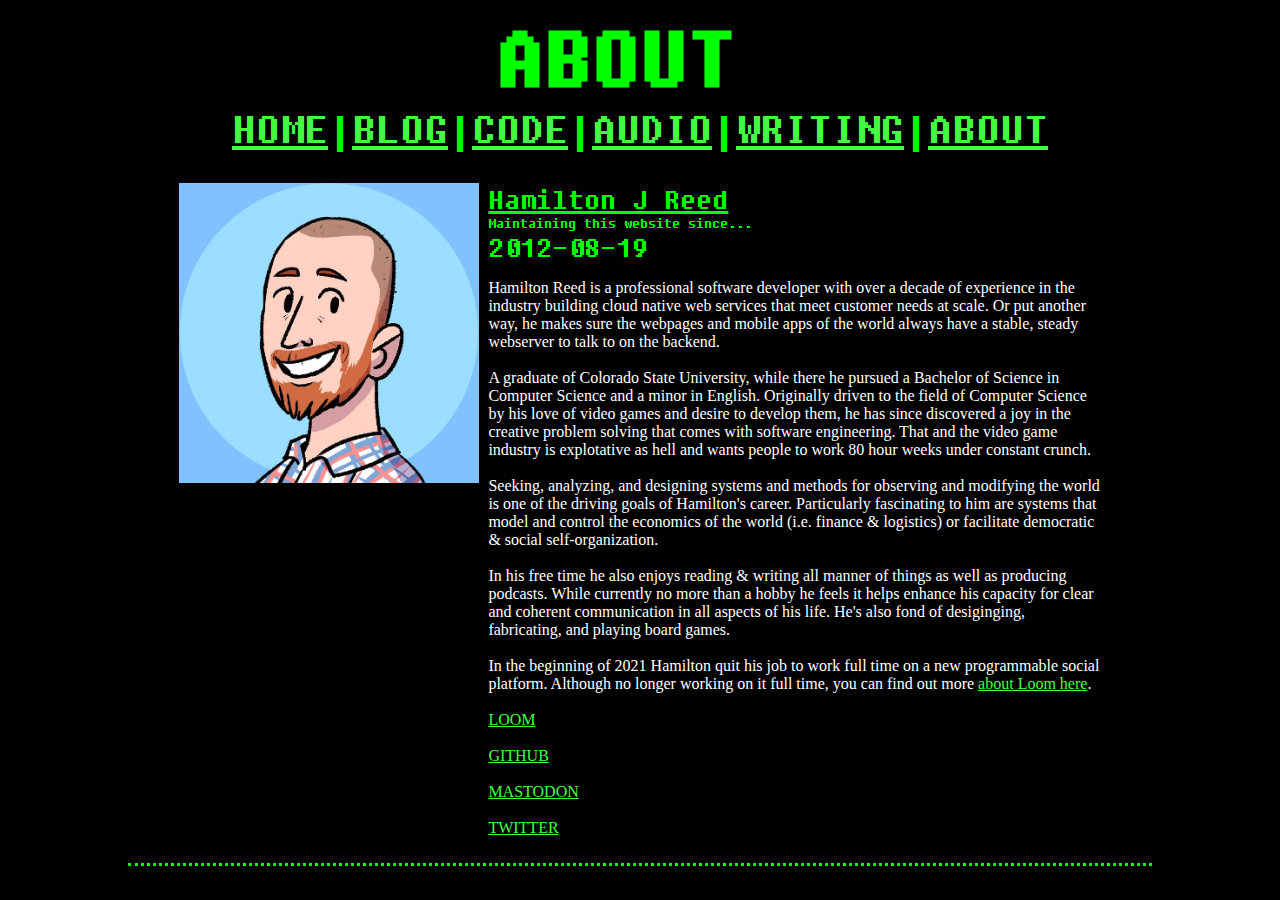
<file: about/index.html>
<!DOCTYPE html>
<html lang="en">
	<head>
		<meta charset="utf-8" />
		<link rel="icon" href="../favicon.png" />
		<meta name="viewport" content="width=device-width" />
		
		<link href="../_app/immutable/assets/0.58523e68.css" rel="stylesheet">
		<link href="../_app/immutable/assets/3.ac0d7899.css" rel="stylesheet">
		<link href="../_app/immutable/assets/Header.e4da56c3.css" rel="stylesheet">
		<link rel="modulepreload" href="../_app/immutable/entry/start.7a4a854f.js">
		<link rel="modulepreload" href="../_app/immutable/chunks/scheduler.c0022597.js">
		<link rel="modulepreload" href="../_app/immutable/chunks/singletons.53fc257d.js">
		<link rel="modulepreload" href="../_app/immutable/entry/app.9edb995e.js">
		<link rel="modulepreload" href="../_app/immutable/chunks/index.8f12415b.js">
		<link rel="modulepreload" href="../_app/immutable/nodes/0.b9ec5d75.js">
		<link rel="modulepreload" href="../_app/immutable/nodes/3.0fb48137.js">
		<link rel="modulepreload" href="../_app/immutable/chunks/each.e59479a4.js">
		<link rel="modulepreload" href="../_app/immutable/chunks/Header.031c7ff0.js"><title>12M0D12 - The works of Hamilton Reed</title><!-- HEAD_svelte-1bgsl0r_START --><link rel="icon" href="/favicon.png"><!-- HEAD_svelte-1bgsl0r_END -->
	</head>
	<body data-sveltekit-preload-data="hover">
		<div style="display: contents">   <header class="content svelte-znlk2t"><h1 id="text_header" class="svelte-znlk2t">ABOUT_</h1> <div class="links svelte-znlk2t" data-svelte-h="svelte-9iuo7c"><a href="/">HOME</a>|<a href="/blog">BLOG</a>|<a href="/code">CODE</a>|<a href="/audio">AUDIO</a>|<a href="/writing">WRITING</a>|<a href="/about">ABOUT</a></div> </header> <main class="content"><div class="brief svelte-ujoc2j"><div class="brief_thumbnail svelte-ujoc2j" data-svelte-h="svelte-160kep7"><img class="brief_thumbnail svelte-ujoc2j" src="/portfolio/img/headshot.jpg" alt="Blank thumbnail for about"> </div> <div class="brief_title svelte-ujoc2j"><span class="svelte-ujoc2j">Hamilton J Reed</span></div> <div class="brief_subtitle svelte-ujoc2j"><span class="svelte-ujoc2j">Maintaining this website since...</span> </div> <div class="brief_workcycle svelte-ujoc2j"><span class="svelte-ujoc2j">2012-08-19  </span></div> <div class="brief_description svelte-ujoc2j"> <!-- HTML_TAG_START -->
    <p>Hamilton Reed is a professional software developer with over a decade of experience in the industry building cloud native web services that meet customer needs at scale. Or put another way, he makes sure the webpages and mobile apps of the world always have a stable, steady webserver to talk to on the backend.

    <br><br>A graduate of Colorado State University, while there he pursued a Bachelor of Science in Computer Science and a minor in English. Originally driven to the field of Computer Science by his love of video games and desire to develop them, he has since discovered a joy in the creative problem solving that comes with software engineering. That and the video game industry is explotative as hell and wants people to work 80 hour weeks under constant crunch.        
					
    <br><br>Seeking, analyzing, and designing systems and methods for observing and modifying the world is one of the driving goals of Hamilton's career.  Particularly fascinating to him are systems that model and control the economics of the world (i.e. finance & logistics) or facilitate democratic & social self-organization.
            
    <br><br>In his free time he also enjoys reading & writing all manner of things as well as producing podcasts.  While currently no more than a hobby he feels it helps enhance his capacity for clear and coherent communication in all aspects of his life. He's also fond of desiginging, fabricating, and playing board games.

    <br><br>In the beginning of 2021 Hamilton quit his job to work full time on a new programmable social platform. Although no longer working on it full time, you can find out more <a href="https://getloom.org">about Loom here</a>.
            
    <br><br><a class="links" href="https://getloom.org/">LOOM</a>
    <br><br><a class="links" href="https://github.com/greatbacon">GITHUB</a>
    <br><br><a class="links" href="https://hachyderm.io/@greatbacon">MASTODON</a>    
    <br><br><a class="links" href="https://twitter.com/greatbaconbits">TWITTER</a>        
    <!-- HTML_TAG_END --></div> </div> </main> 
			
			<script>
				{
					__sveltekit_o9wowu = {
						base: new URL("..", location).pathname.slice(0, -1),
						env: {}
					};

					const element = document.currentScript.parentElement;

					const data = [null,null];

					Promise.all([
						import("../_app/immutable/entry/start.7a4a854f.js"),
						import("../_app/immutable/entry/app.9edb995e.js")
					]).then(([kit, app]) => {
						kit.start(app, element, {
							node_ids: [0, 3],
							data,
							form: null,
							error: null
						});
					});
				}
			</script>
		</div>
	</body>
</html>
</file>
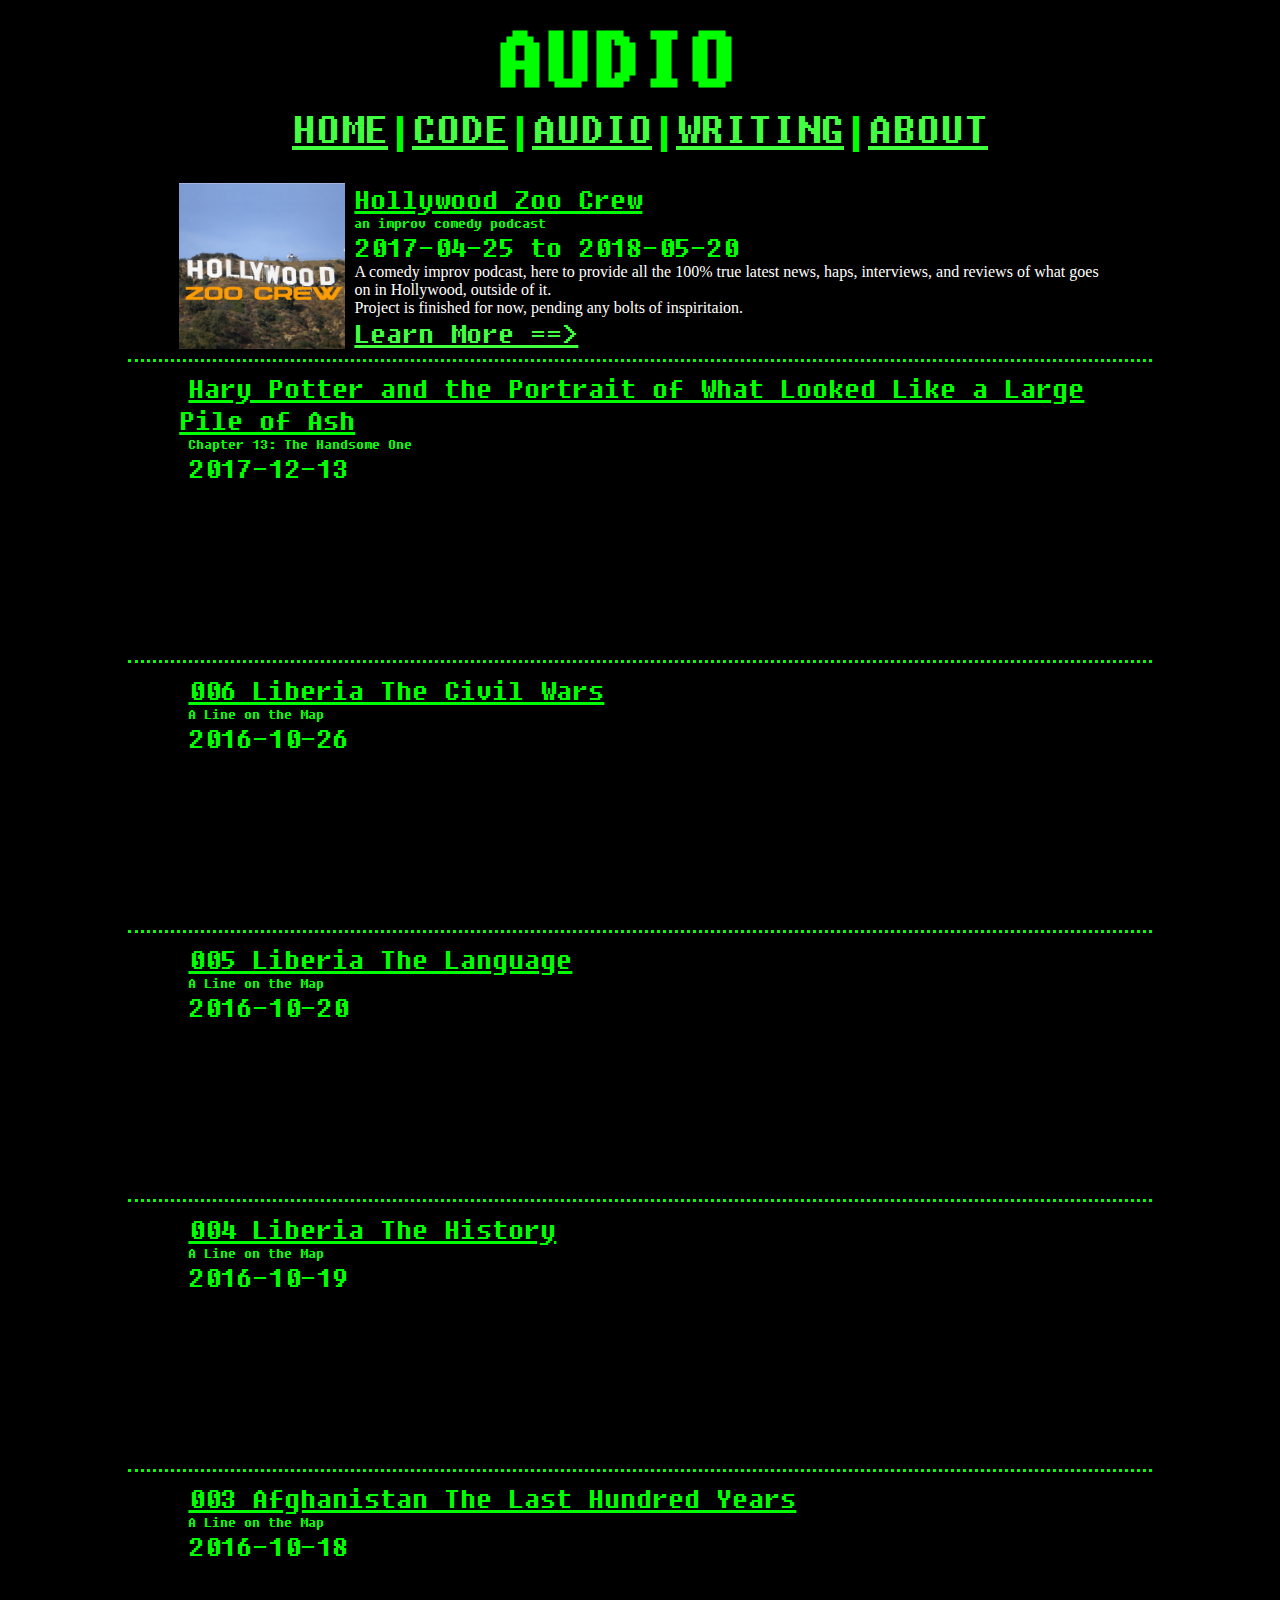
<file: audio/index.html>
<!DOCTYPE html>
<html lang="en">
	<head>
		<meta charset="utf-8" />
		<meta name="viewport" content="width=device-width, initial-scale=1" />
		<title>12M0D12 - The works of Hamilton Reed</title><link rel="icon" href="/favicon.png" data-svelte="svelte-1bgsl0r">

		

		<link rel="modulepreload" href="/./_app/start-ff532709.js">
		<link rel="modulepreload" href="/./_app/chunks/vendor-7cb74386.js">
		<link rel="modulepreload" href="/./_app/pages/__layout.svelte-fd74743c.js">
		<link rel="modulepreload" href="/./_app/pages/audio/index.svelte-bb2434f2.js">
		<link rel="modulepreload" href="/./_app/chunks/Header-e5f61106.js">
		<link rel="stylesheet" href="/./_app/assets/start-a8cd1609.css">
		<link rel="stylesheet" href="/./_app/assets/pages/__layout.svelte-209610df.css">
		<link rel="stylesheet" href="/./_app/assets/pages/audio/index.svelte-03bc7446.css">
		<link rel="stylesheet" href="/./_app/assets/Header-1fa903ea.css">

		<script type="module">
			import { start } from "/./_app/start-ff532709.js";
			start({
				target: document.querySelector("#root"),
				paths: {"base":"","assets":"/."},
				session: {},
				host: location.host,
				route: true,
				spa: false,
				trailing_slash: "never",
				hydrate: {
					status: 200,
					error: null,
					nodes: [
						import("/./_app/pages/__layout.svelte-fd74743c.js"),
						import("/./_app/pages/audio/index.svelte-bb2434f2.js")
					],
					page: {
						host: location.host, // TODO this is redundant
						path: "/audio",
						query: new URLSearchParams(""),
						params: {}
					}
				}
			});
		</script>
	</head>
	<body>
		<div id="root">




<header class="content svelte-rujx51"><h1 id="text_header" class="svelte-rujx51">AUDIO_</h1>
	<div class="links svelte-rujx51"><a href="/">HOME</a>|<a href="/code">CODE</a>|<a href="/audio">AUDIO</a>|<a href="/writing">WRITING</a>|<a href="/about">ABOUT</a></div>
</header>

<main class="content"><div class="brief svelte-1ohqplo"><div class="brief_thumbnail svelte-1ohqplo"><img class="brief_thumbnail svelte-1ohqplo" src="/portfolio/img/HZC_smol.jpg" alt="Blank image for audio">
          </div>
          <div class="brief_title svelte-1ohqplo"><span class="svelte-1ohqplo">Hollywood Zoo Crew</span></div>
          <div class="brief_subtitle svelte-1ohqplo"><span class="svelte-1ohqplo">an improv comedy podcast</span>
          </div>
          <div class="brief_workcycle svelte-1ohqplo"><span class="svelte-1ohqplo">2017-04-25 to 2018-05-20
            </span></div>
          <div class="brief_description svelte-1ohqplo"><!-- HTML_TAG_START -->A comedy improv podcast, here to provide all the 100% true latest news, haps, interviews, and reviews of what goes on in Hollywood, outside of it.<br> Project is finished for now, pending any bolts of inspiritaion.<!-- HTML_TAG_END --></div>
          <div class="brief_link svelte-1ohqplo"><a href="/audio/hollywoodzoocrew" target="_blank" rel="noopener noreferrer" class="svelte-1ohqplo">Learn More ==&gt;</a>
          </div>
        </div><div class="brief svelte-1ohqplo">
          <div class="brief_title svelte-1ohqplo"><span class="svelte-1ohqplo">Hary Potter and the Portrait of What Looked Like a Large Pile of Ash</span></div>
          <div class="brief_subtitle svelte-1ohqplo"><span class="svelte-1ohqplo">Chapter 13: The Handsome One</span>
          </div>
          <div class="brief_workcycle svelte-1ohqplo"><span class="svelte-1ohqplo">2017-12-13 
            </span></div>
          <div class="brief_description svelte-1ohqplo"><!-- HTML_TAG_START --><iframe width="100%" height="166" scrolling="no" frameborder="no" src="https://w.soundcloud.com/player/?url=https%3A//api.soundcloud.com/tracks/369295169&color=%23ff5500&auto_play=false&hide_related=false&show_comments=true&show_user=true&show_reposts=false&show_teaser=true"></iframe><!-- HTML_TAG_END --></div>
          
        </div><div class="brief svelte-1ohqplo">
          <div class="brief_title svelte-1ohqplo"><span class="svelte-1ohqplo">006 Liberia The Civil Wars</span></div>
          <div class="brief_subtitle svelte-1ohqplo"><span class="svelte-1ohqplo">A Line on the Map</span>
          </div>
          <div class="brief_workcycle svelte-1ohqplo"><span class="svelte-1ohqplo">2016-10-26 
            </span></div>
          <div class="brief_description svelte-1ohqplo"><!-- HTML_TAG_START --><iframe width="100%" height="166" scrolling="no" frameborder="no" src="https://w.soundcloud.com/player/?url=https%3A//api.soundcloud.com/tracks/307180699&amp;color=ff5500&amp;auto_play=false&amp;hide_related=false&amp;show_comments=true&amp;show_user=true&amp;show_reposts=false"></iframe><!-- HTML_TAG_END --></div>
          
        </div><div class="brief svelte-1ohqplo">
          <div class="brief_title svelte-1ohqplo"><span class="svelte-1ohqplo">005 Liberia The Language</span></div>
          <div class="brief_subtitle svelte-1ohqplo"><span class="svelte-1ohqplo">A Line on the Map</span>
          </div>
          <div class="brief_workcycle svelte-1ohqplo"><span class="svelte-1ohqplo">2016-10-20 
            </span></div>
          <div class="brief_description svelte-1ohqplo"><!-- HTML_TAG_START --><iframe width="100%" height="166" scrolling="no" frameborder="no" src="https://w.soundcloud.com/player/?url=https%3A//api.soundcloud.com/tracks/307179819&amp;color=ff5500&amp;auto_play=false&amp;hide_related=false&amp;show_comments=true&amp;show_user=true&amp;show_reposts=false"></iframe><!-- HTML_TAG_END --></div>
          
        </div><div class="brief svelte-1ohqplo">
          <div class="brief_title svelte-1ohqplo"><span class="svelte-1ohqplo">004 Liberia The History</span></div>
          <div class="brief_subtitle svelte-1ohqplo"><span class="svelte-1ohqplo">A Line on the Map</span>
          </div>
          <div class="brief_workcycle svelte-1ohqplo"><span class="svelte-1ohqplo">2016-10-19 
            </span></div>
          <div class="brief_description svelte-1ohqplo"><!-- HTML_TAG_START --><iframe width="100%" height="166" scrolling="no" frameborder="no" src="https://w.soundcloud.com/player/?url=https%3A//api.soundcloud.com/tracks/307179525&amp;color=ff5500&amp;auto_play=false&amp;hide_related=false&amp;show_comments=true&amp;show_user=true&amp;show_reposts=false"></iframe><!-- HTML_TAG_END --></div>
          
        </div><div class="brief svelte-1ohqplo">
          <div class="brief_title svelte-1ohqplo"><span class="svelte-1ohqplo">003 Afghanistan The Last Hundred Years</span></div>
          <div class="brief_subtitle svelte-1ohqplo"><span class="svelte-1ohqplo">A Line on the Map</span>
          </div>
          <div class="brief_workcycle svelte-1ohqplo"><span class="svelte-1ohqplo">2016-10-18 
            </span></div>
          <div class="brief_description svelte-1ohqplo"><!-- HTML_TAG_START --><iframe width="100%" height="166" scrolling="no" frameborder="no" src="https://w.soundcloud.com/player/?url=https%3A//api.soundcloud.com/tracks/307179322&amp;color=ff5500&amp;auto_play=false&amp;hide_related=false&amp;show_comments=true&amp;show_user=true&amp;show_reposts=false"></iframe><!-- HTML_TAG_END --></div>
          
        </div><div class="brief svelte-1ohqplo">
          <div class="brief_title svelte-1ohqplo"><span class="svelte-1ohqplo">002 Afghanistan the First Hundred Years</span></div>
          <div class="brief_subtitle svelte-1ohqplo"><span class="svelte-1ohqplo">A Line on the Map</span>
          </div>
          <div class="brief_workcycle svelte-1ohqplo"><span class="svelte-1ohqplo">2016-10-11 
            </span></div>
          <div class="brief_description svelte-1ohqplo"><!-- HTML_TAG_START --><iframe width="100%" height="166" scrolling="no" frameborder="no" src="https://w.soundcloud.com/player/?url=https%3A//api.soundcloud.com/tracks/307176275&amp;color=ff5500&amp;auto_play=false&amp;hide_related=false&amp;show_comments=true&amp;show_user=true&amp;show_reposts=false"></iframe><!-- HTML_TAG_END --></div>
          
        </div><div class="brief svelte-1ohqplo">
          <div class="brief_title svelte-1ohqplo"><span class="svelte-1ohqplo">001 An Intro To Afghanistan</span></div>
          <div class="brief_subtitle svelte-1ohqplo"><span class="svelte-1ohqplo">A Line on the Map</span>
          </div>
          <div class="brief_workcycle svelte-1ohqplo"><span class="svelte-1ohqplo">2016-10-05 
            </span></div>
          <div class="brief_description svelte-1ohqplo"><!-- HTML_TAG_START --><iframe width="100%" height="166" scrolling="no" frameborder="no" src="https://w.soundcloud.com/player/?url=https%3A//api.soundcloud.com/tracks/307173901&amp;color=ff5500&amp;auto_play=false&amp;hide_related=false&amp;show_comments=true&amp;show_user=true&amp;show_reposts=false"></iframe><!-- HTML_TAG_END --></div>
          
        </div><div class="brief svelte-1ohqplo">
          <div class="brief_title svelte-1ohqplo"><span class="svelte-1ohqplo">West Mesa Desert</span></div>
          
          <div class="brief_workcycle svelte-1ohqplo"><span class="svelte-1ohqplo">2016-05-23 
            </span></div>
          <div class="brief_description svelte-1ohqplo"><!-- HTML_TAG_START --><iframe width="100%" height="166" scrolling="no" frameborder="no" src="https://w.soundcloud.com/player/?url=https%3A//api.soundcloud.com/tracks/265633928&amp;color=ff5500&amp;auto_play=false&amp;hide_related=false&amp;show_comments=true&amp;show_user=true&amp;show_reposts=false"></iframe><!-- HTML_TAG_END --></div>
          
        </div><div class="brief svelte-1ohqplo">
          <div class="brief_title svelte-1ohqplo"><span class="svelte-1ohqplo">Impressions Of America</span></div>
          <div class="brief_subtitle svelte-1ohqplo"><span class="svelte-1ohqplo">Gutenberg on Tape</span>
          </div>
          <div class="brief_workcycle svelte-1ohqplo"><span class="svelte-1ohqplo">2016-04-19 
            </span></div>
          <div class="brief_description svelte-1ohqplo"><!-- HTML_TAG_START --><iframe width="100%" height="166" scrolling="no" frameborder="no" src="https://w.soundcloud.com/player/?url=https%3A//api.soundcloud.com/tracks/259954216&amp;color=ff5500&amp;auto_play=false&amp;hide_related=false&amp;show_comments=true&amp;show_user=true&amp;show_reposts=false"></iframe><!-- HTML_TAG_END --></div>
          
        </div>
</main>



	
</div>
	</body>
</html>
</file>
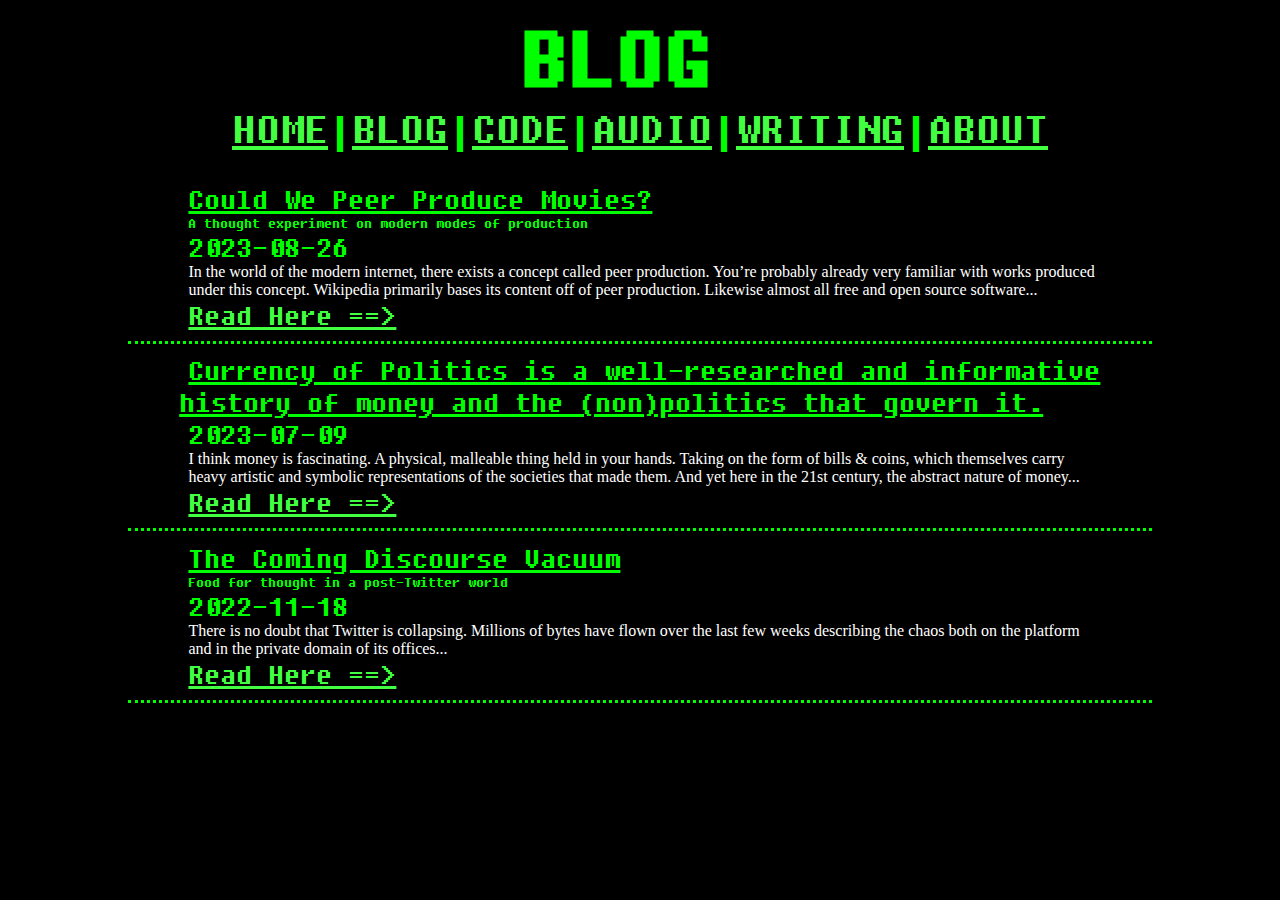
<file: blog/index.html>
<!DOCTYPE html>
<html lang="en">
	<head>
		<meta charset="utf-8" />
		<link rel="icon" href="../favicon.png" />
		<meta name="viewport" content="width=device-width" />
		
		<link href="../_app/immutable/assets/0.58523e68.css" rel="stylesheet">
		<link href="../_app/immutable/assets/6.40c33318.css" rel="stylesheet">
		<link href="../_app/immutable/assets/Header.e4da56c3.css" rel="stylesheet">
		<link rel="modulepreload" href="../_app/immutable/entry/start.51e23976.js">
		<link rel="modulepreload" href="../_app/immutable/chunks/scheduler.c0022597.js">
		<link rel="modulepreload" href="../_app/immutable/chunks/singletons.cdd702ff.js">
		<link rel="modulepreload" href="../_app/immutable/entry/app.5e3b4ccd.js">
		<link rel="modulepreload" href="../_app/immutable/chunks/index.46153927.js">
		<link rel="modulepreload" href="../_app/immutable/nodes/0.5d7fade2.js">
		<link rel="modulepreload" href="../_app/immutable/nodes/6.15c6e3ca.js">
		<link rel="modulepreload" href="../_app/immutable/chunks/each.e59479a4.js">
		<link rel="modulepreload" href="../_app/immutable/chunks/blog.81a97e5b.js">
		<link rel="modulepreload" href="../_app/immutable/chunks/Header.ec0e8197.js"><title>12M0D12 - The works of Hamilton Reed</title><!-- HEAD_svelte-1bgsl0r_START --><link rel="icon" href="/favicon.png"><!-- HEAD_svelte-1bgsl0r_END -->
	</head>
	<body data-sveltekit-preload-data="hover">
		<div style="display: contents">   <header class="content svelte-znlk2t"><h1 id="text_header" class="svelte-znlk2t">BLOG_</h1> <div class="links svelte-znlk2t" data-svelte-h="svelte-9iuo7c"><a href="/">HOME</a>|<a href="/blog">BLOG</a>|<a href="/code">CODE</a>|<a href="/audio">AUDIO</a>|<a href="/writing">WRITING</a>|<a href="/about">ABOUT</a></div> </header> <main class="content"><div class="brief svelte-87qw1a"> <div class="brief_title svelte-87qw1a"><span class="svelte-87qw1a">Could We Peer Produce Movies?</span></div> <div class="brief_subtitle svelte-87qw1a"><span class="svelte-87qw1a">A thought experiment on modern modes of production</span> </div> <div class="brief_workcycle svelte-87qw1a"><span class="svelte-87qw1a">2023-08-26  </span></div> <div class="brief_description svelte-87qw1a"> <!-- HTML_TAG_START -->In the world of the modern internet, there exists a concept called peer production. You’re probably already very familiar with works produced under this concept. Wikipedia primarily bases its content off of peer production. Likewise almost all free and open source software...<!-- HTML_TAG_END --></div> <div class="brief_link svelte-87qw1a"><a href="/blog/2" class="svelte-87qw1a">Read Here ==&gt;</a> </div> </div><div class="brief svelte-87qw1a"> <div class="brief_title svelte-87qw1a"><span class="svelte-87qw1a">Currency of Politics is a well-researched and informative history of money and the (non)politics that govern it.</span></div>  <div class="brief_workcycle svelte-87qw1a"><span class="svelte-87qw1a">2023-07-09  </span></div> <div class="brief_description svelte-87qw1a"> <!-- HTML_TAG_START --> I think money is fascinating. A physical, malleable thing held in your hands. Taking on the form of bills & coins, which themselves carry heavy artistic and symbolic representations of the societies that made them.  And yet here in the 21st century, the abstract nature of money...<!-- HTML_TAG_END --></div> <div class="brief_link svelte-87qw1a"><a href="/blog/1" class="svelte-87qw1a">Read Here ==&gt;</a> </div> </div><div class="brief svelte-87qw1a"> <div class="brief_title svelte-87qw1a"><span class="svelte-87qw1a">The Coming Discourse Vacuum</span></div> <div class="brief_subtitle svelte-87qw1a"><span class="svelte-87qw1a">Food for thought in a post-Twitter world</span> </div> <div class="brief_workcycle svelte-87qw1a"><span class="svelte-87qw1a">2022-11-18  </span></div> <div class="brief_description svelte-87qw1a"> <!-- HTML_TAG_START -->There is no doubt that Twitter is collapsing. Millions of bytes have flown over the last few weeks describing the chaos both on the platform and in the private domain of its offices...<!-- HTML_TAG_END --></div> <div class="brief_link svelte-87qw1a"><a href="/blog/0" class="svelte-87qw1a">Read Here ==&gt;</a> </div> </div> </main> 
			
			<script>
				{
					__sveltekit_1nk8p3k = {
						base: new URL("..", location).pathname.slice(0, -1),
						env: {}
					};

					const element = document.currentScript.parentElement;

					const data = [null,null];

					Promise.all([
						import("../_app/immutable/entry/start.51e23976.js"),
						import("../_app/immutable/entry/app.5e3b4ccd.js")
					]).then(([kit, app]) => {
						kit.start(app, element, {
							node_ids: [0, 6],
							data,
							form: null,
							error: null
						});
					});
				}
			</script>
		</div>
	</body>
</html>
</file>
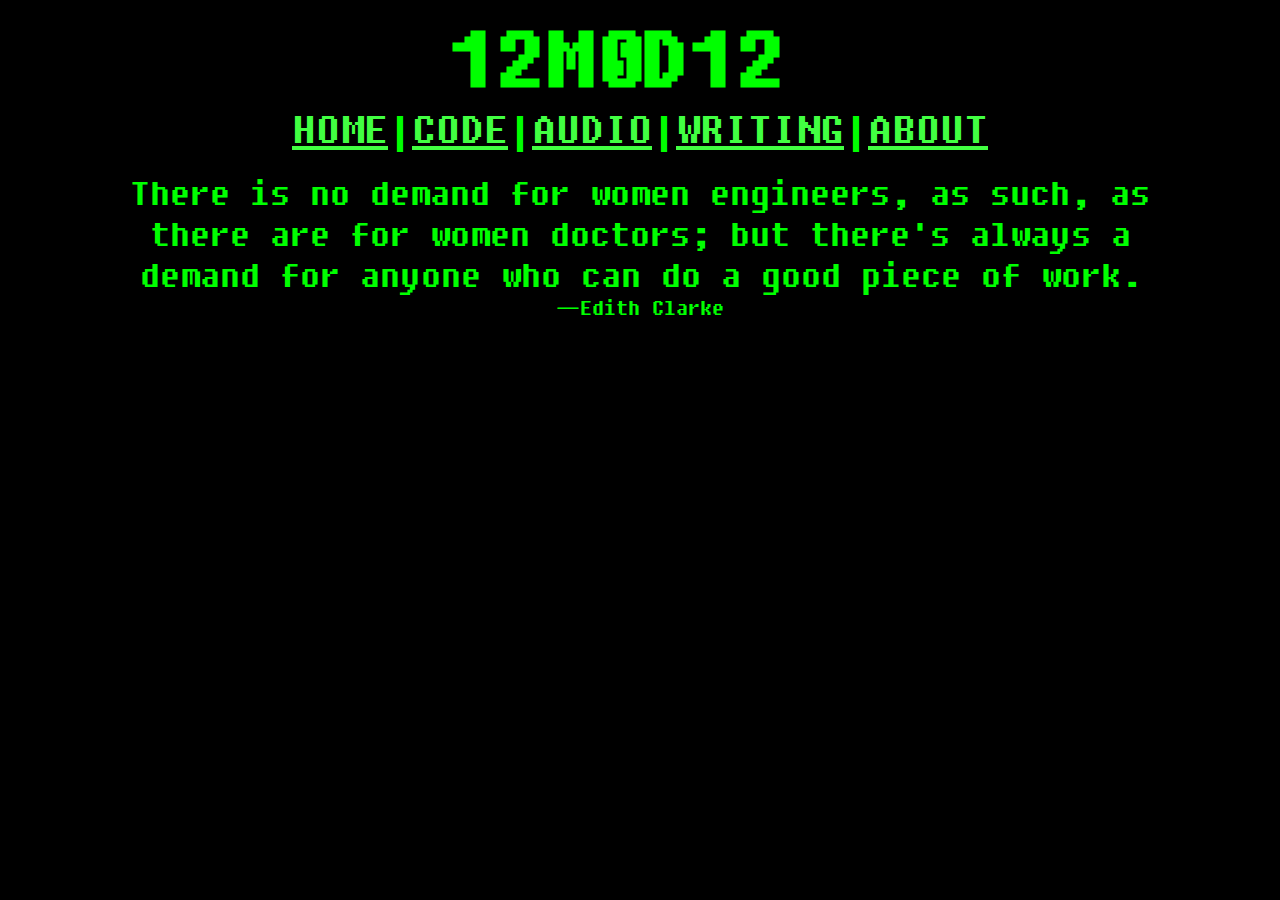
<file: svelte-kit/index.html>
<!DOCTYPE html>
<html lang="en">
	<head>
		<meta charset="utf-8" />
		<meta name="viewport" content="width=device-width, initial-scale=1" />
		<title>12M0D12 - The works of Hamilton Reed</title><link rel="icon" href="/favicon.png" data-svelte="svelte-1bgsl0r">

		

		<link rel="modulepreload" href="/./_app/start-ee46630f.js">
		<link rel="modulepreload" href="/./_app/chunks/vendor-7acf5833.js">
		<link rel="modulepreload" href="/./_app/pages/__layout.svelte-4e6d3053.js">
		<link rel="modulepreload" href="/./_app/pages/index.svelte-71dd3f69.js">
		<link rel="modulepreload" href="/./_app/chunks/Header-e8447abf.js">
		<link rel="stylesheet" href="/./_app/assets/start-a8cd1609.css">
		<link rel="stylesheet" href="/./_app/assets/pages/__layout.svelte-209610df.css">
		<link rel="stylesheet" href="/./_app/assets/pages/index.svelte-9949e076.css">
		<link rel="stylesheet" href="/./_app/assets/Header-1fa903ea.css">

		<script type="module">
			import { start } from "/./_app/start-ee46630f.js";
			start({
				target: document.querySelector("#root"),
				paths: {"base":"","assets":"/."},
				session: {},
				host: location.host,
				route: true,
				spa: false,
				trailing_slash: "never",
				hydrate: {
					status: 200,
					error: null,
					nodes: [
						import("/./_app/pages/__layout.svelte-4e6d3053.js"),
						import("/./_app/pages/index.svelte-71dd3f69.js")
					],
					page: {
						host: location.host, // TODO this is redundant
						path: "/",
						query: new URLSearchParams(""),
						params: {}
					}
				}
			});
		</script>
	</head>
	<body>
		<div id="root">




<header class="content svelte-rujx51"><h1 id="text_header" class="svelte-rujx51">12M0D12_</h1>
	<div class="links svelte-rujx51"><a href="/">HOME</a>|<a href="/code">CODE</a>|<a href="/audio">AUDIO</a>|<a href="/writing">WRITING</a>|<a href="/about">ABOUT</a></div>
</header>

<main class="content"><div><div class="display_quote_text svelte-1mpct6s">All hours wound, the last kills</div>
		<div class="display_quote_author svelte-1mpct6s">--Latin Proverb</div>
	</div>
</main>



	
</div>
	</body>
</html>
</file>
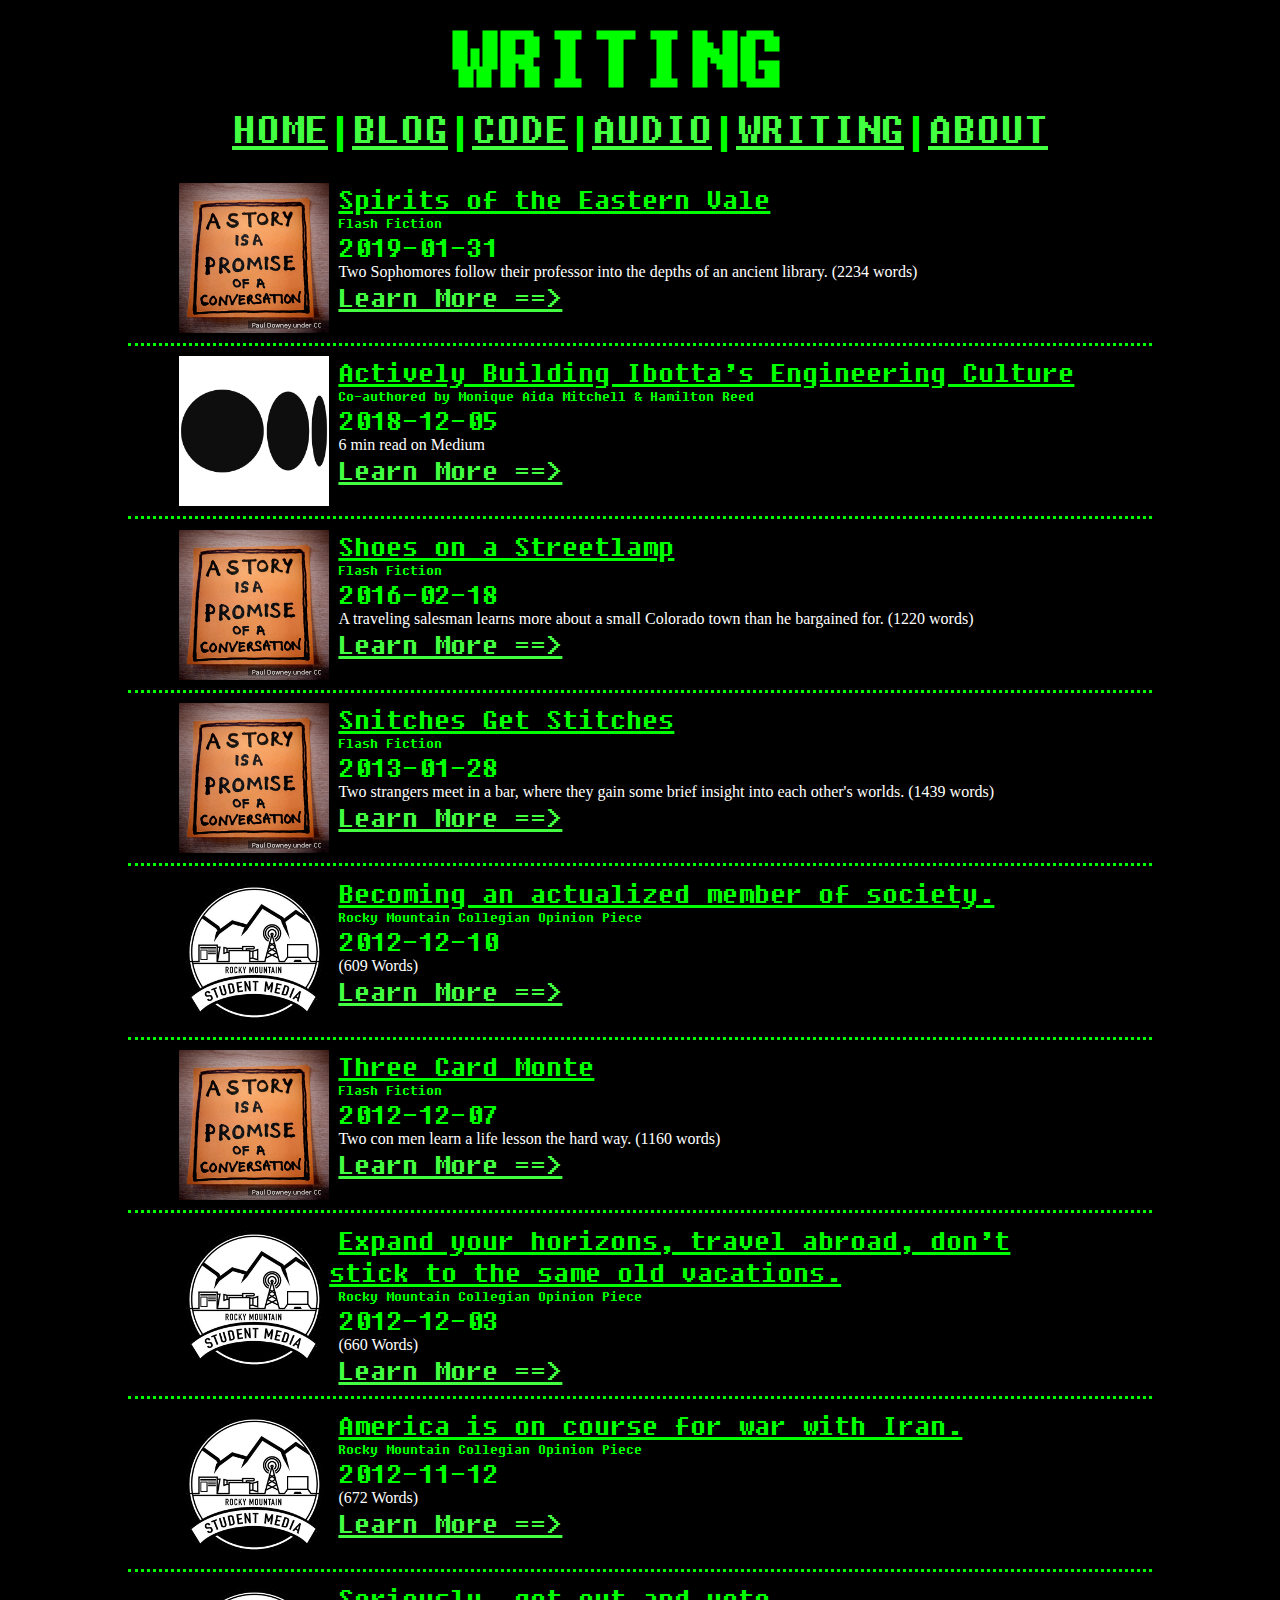
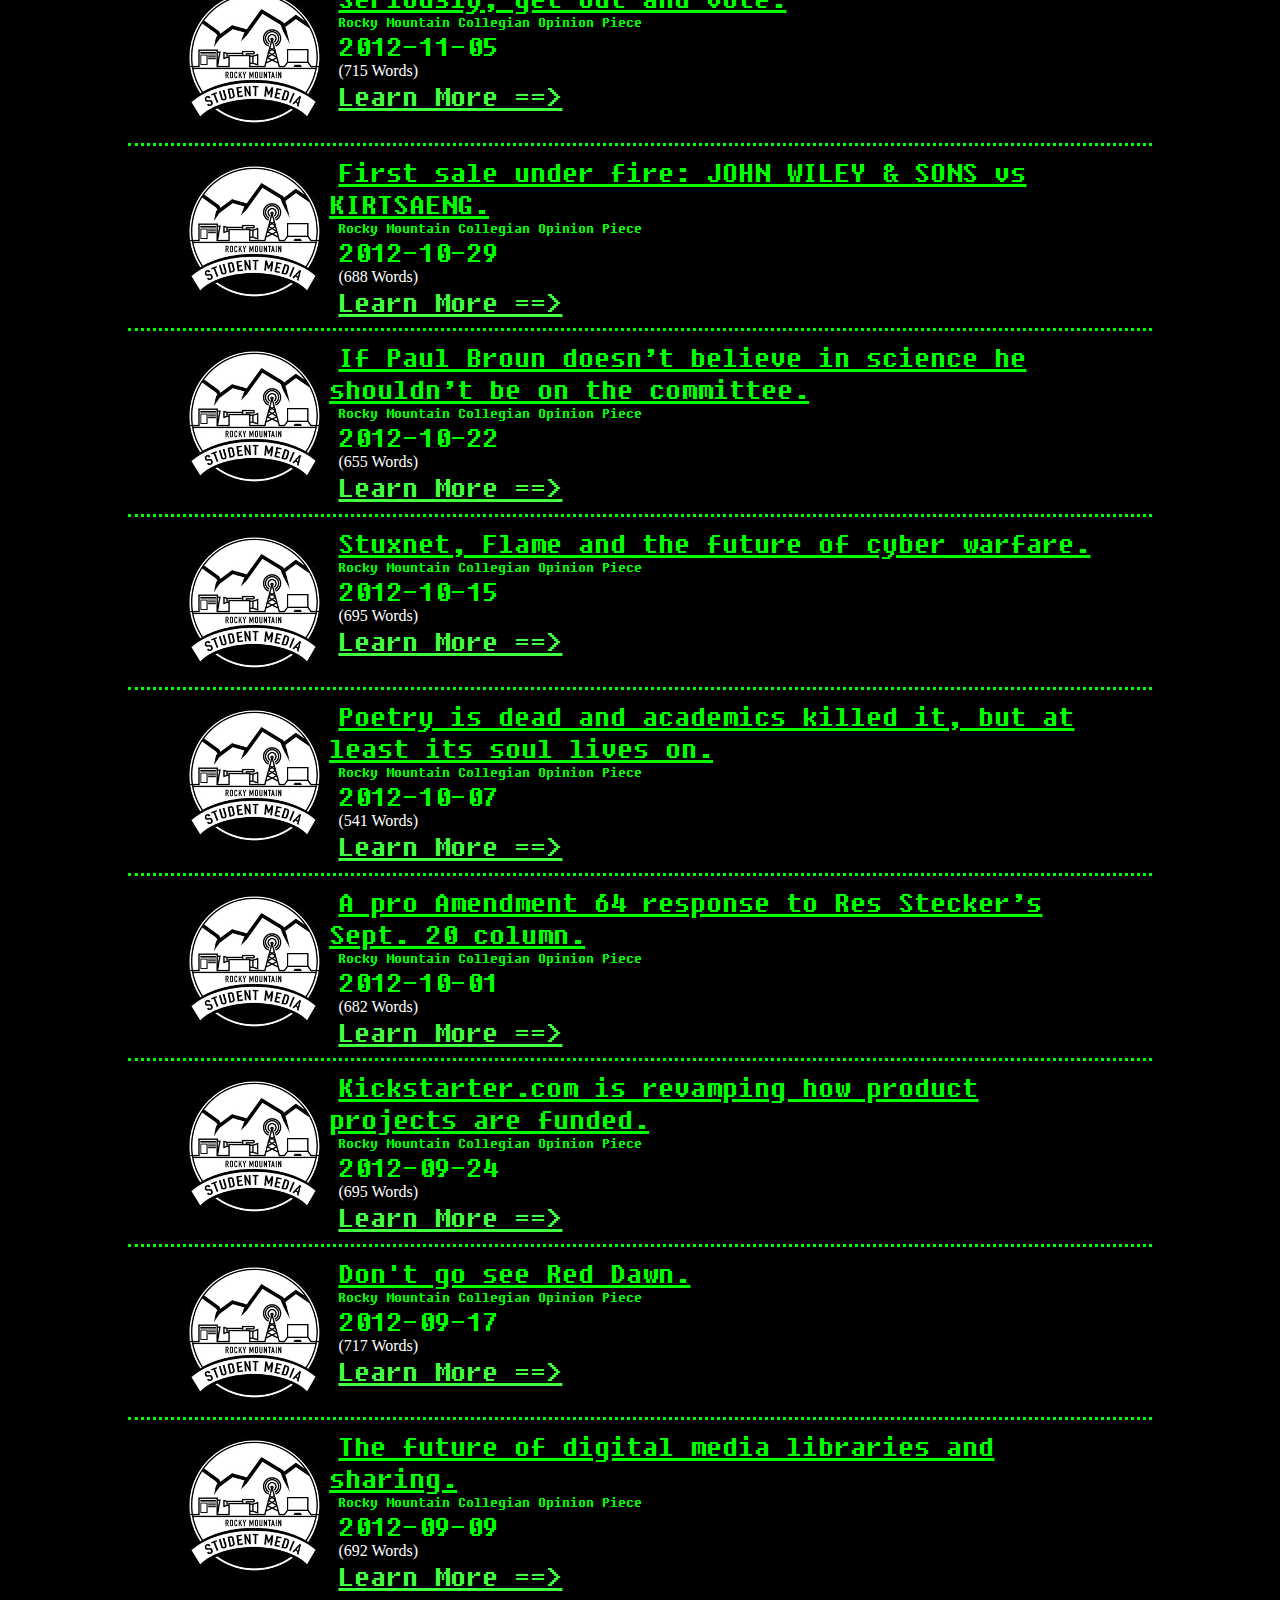
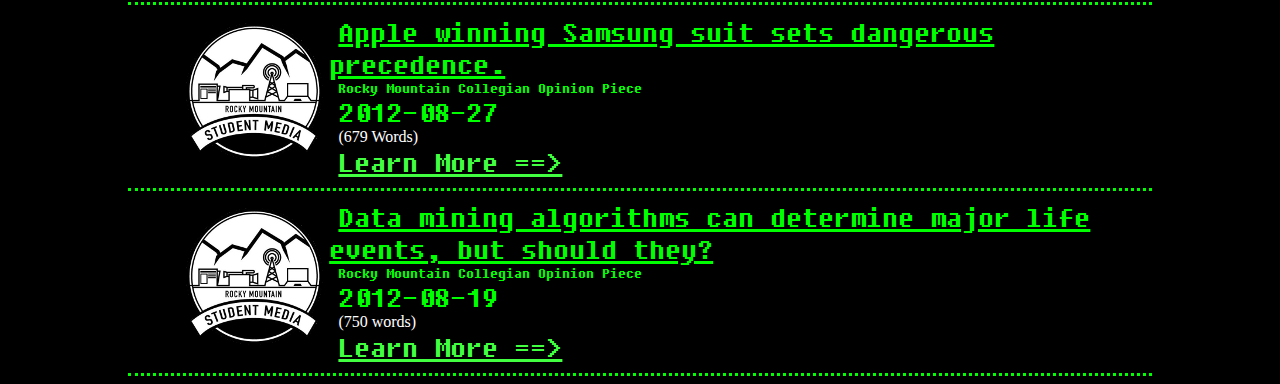
<file: writing/index.html>
<!DOCTYPE html>
<html lang="en">
	<head>
		<meta charset="utf-8" />
		<link rel="icon" href="../favicon.png" />
		<meta name="viewport" content="width=device-width" />
		
		<link href="../_app/immutable/assets/0.58523e68.css" rel="stylesheet">
		<link href="../_app/immutable/assets/6.40c33318.css" rel="stylesheet">
		<link href="../_app/immutable/assets/Header.e4da56c3.css" rel="stylesheet">
		<link rel="modulepreload" href="../_app/immutable/entry/start.aa40b2cd.js">
		<link rel="modulepreload" href="../_app/immutable/chunks/scheduler.e6aef61c.js">
		<link rel="modulepreload" href="../_app/immutable/chunks/singletons.c46395d6.js">
		<link rel="modulepreload" href="../_app/immutable/entry/app.75d25c70.js">
		<link rel="modulepreload" href="../_app/immutable/chunks/index.9b93fb9e.js">
		<link rel="modulepreload" href="../_app/immutable/nodes/0.9ffe8a04.js">
		<link rel="modulepreload" href="../_app/immutable/nodes/11.3422f5b0.js">
		<link rel="modulepreload" href="../_app/immutable/chunks/each.e59479a4.js">
		<link rel="modulepreload" href="../_app/immutable/chunks/Header.1ae61a2f.js"><title>12M0D12 - The works of Hamilton Reed</title><!-- HEAD_svelte-1bgsl0r_START --><link rel="icon" href="/favicon.png"><!-- HEAD_svelte-1bgsl0r_END -->
	</head>
	<body data-sveltekit-preload-data="hover">
		<div style="display: contents">   <header class="content svelte-znlk2t"><h1 id="text_header" class="svelte-znlk2t">WRITING_</h1> <div class="links svelte-znlk2t" data-svelte-h="svelte-9iuo7c"><a href="/">HOME</a>|<a href="/blog">BLOG</a>|<a href="/code">CODE</a>|<a href="/audio">AUDIO</a>|<a href="/writing">WRITING</a>|<a href="/about">ABOUT</a></div> </header> <main class="content"><div class="brief svelte-87qw1a"><div class="brief_thumbnail svelte-87qw1a" data-svelte-h="svelte-1yve89e"><img class="brief_thumbnail svelte-87qw1a" src="/portfolio/img/flashfiction_smol.png" alt="Blank thumbnail for writing"> </div> <div class="brief_title svelte-87qw1a"><span class="svelte-87qw1a">Spirits of the Eastern Vale</span></div> <div class="brief_subtitle svelte-87qw1a"><span class="svelte-87qw1a">Flash Fiction</span> </div> <div class="brief_workcycle svelte-87qw1a"><span class="svelte-87qw1a">2019-01-31  </span></div> <div class="brief_description svelte-87qw1a"> <!-- HTML_TAG_START -->Two Sophomores follow their professor into the depths of an ancient library. (2234 words)<!-- HTML_TAG_END --></div> <div class="brief_link svelte-87qw1a" data-svelte-h="svelte-2vp2qx"><a href="/portfolio/writing/SpiritsoftheEasternVale.pdf" target="_blank" rel="noopener noreferrer" class="svelte-87qw1a">Learn More ==&gt;</a> </div> </div><div class="brief svelte-87qw1a"><div class="brief_thumbnail svelte-87qw1a" data-svelte-h="svelte-1yve89e"><img class="brief_thumbnail svelte-87qw1a" src="/portfolio/img/medium_logo.png" alt="Blank thumbnail for writing"> </div> <div class="brief_title svelte-87qw1a"><span class="svelte-87qw1a">Actively Building Ibotta’s Engineering Culture</span></div> <div class="brief_subtitle svelte-87qw1a"><span class="svelte-87qw1a">Co-authored by Monique Aida Mitchell &amp; Hamilton Reed</span> </div> <div class="brief_workcycle svelte-87qw1a"><span class="svelte-87qw1a">2018-12-05  </span></div> <div class="brief_description svelte-87qw1a"> <!-- HTML_TAG_START -->6 min read on Medium<!-- HTML_TAG_END --></div> <div class="brief_link svelte-87qw1a" data-svelte-h="svelte-2vp2qx"><a href="https://medium.com/building-ibotta/da6847e9cefd" target="_blank" rel="noopener noreferrer" class="svelte-87qw1a">Learn More ==&gt;</a> </div> </div><div class="brief svelte-87qw1a"><div class="brief_thumbnail svelte-87qw1a" data-svelte-h="svelte-1yve89e"><img class="brief_thumbnail svelte-87qw1a" src="/portfolio/img/flashfiction_smol.png" alt="Blank thumbnail for writing"> </div> <div class="brief_title svelte-87qw1a"><span class="svelte-87qw1a">Shoes on a Streetlamp</span></div> <div class="brief_subtitle svelte-87qw1a"><span class="svelte-87qw1a">Flash Fiction</span> </div> <div class="brief_workcycle svelte-87qw1a"><span class="svelte-87qw1a">2016-02-18  </span></div> <div class="brief_description svelte-87qw1a"> <!-- HTML_TAG_START -->A traveling salesman learns more about a small Colorado town than he bargained for. (1220 words)<!-- HTML_TAG_END --></div> <div class="brief_link svelte-87qw1a" data-svelte-h="svelte-2vp2qx"><a href="/portfolio/writing/ShoesonaStreetlamp.pdf" target="_blank" rel="noopener noreferrer" class="svelte-87qw1a">Learn More ==&gt;</a> </div> </div><div class="brief svelte-87qw1a"><div class="brief_thumbnail svelte-87qw1a" data-svelte-h="svelte-1yve89e"><img class="brief_thumbnail svelte-87qw1a" src="/portfolio/img/flashfiction_smol.png" alt="Blank thumbnail for writing"> </div> <div class="brief_title svelte-87qw1a"><span class="svelte-87qw1a">Snitches Get Stitches</span></div> <div class="brief_subtitle svelte-87qw1a"><span class="svelte-87qw1a">Flash Fiction</span> </div> <div class="brief_workcycle svelte-87qw1a"><span class="svelte-87qw1a">2013-01-28  </span></div> <div class="brief_description svelte-87qw1a"> <!-- HTML_TAG_START -->Two strangers meet in a bar, where they gain some brief insight into each other's worlds. (1439 words)<!-- HTML_TAG_END --></div> <div class="brief_link svelte-87qw1a" data-svelte-h="svelte-2vp2qx"><a href="/portfolio/writing/SnitchesStitches.pdf" target="_blank" rel="noopener noreferrer" class="svelte-87qw1a">Learn More ==&gt;</a> </div> </div><div class="brief svelte-87qw1a"><div class="brief_thumbnail svelte-87qw1a" data-svelte-h="svelte-1yve89e"><img class="brief_thumbnail svelte-87qw1a" src="/portfolio/img/rmsmc.png" alt="Blank thumbnail for writing"> </div> <div class="brief_title svelte-87qw1a"><span class="svelte-87qw1a">Becoming an actualized member of society.</span></div> <div class="brief_subtitle svelte-87qw1a"><span class="svelte-87qw1a">Rocky Mountain Collegian Opinion Piece</span> </div> <div class="brief_workcycle svelte-87qw1a"><span class="svelte-87qw1a">2012-12-10  </span></div> <div class="brief_description svelte-87qw1a"> <!-- HTML_TAG_START -->(609 Words)<!-- HTML_TAG_END --></div> <div class="brief_link svelte-87qw1a" data-svelte-h="svelte-2vp2qx"><a href="https://collegian.com/opinion/2012/12/becoming-an-actualized-member-of-society/" target="_blank" rel="noopener noreferrer" class="svelte-87qw1a">Learn More ==&gt;</a> </div> </div><div class="brief svelte-87qw1a"><div class="brief_thumbnail svelte-87qw1a" data-svelte-h="svelte-1yve89e"><img class="brief_thumbnail svelte-87qw1a" src="/portfolio/img/flashfiction_smol.png" alt="Blank thumbnail for writing"> </div> <div class="brief_title svelte-87qw1a"><span class="svelte-87qw1a">Three Card Monte</span></div> <div class="brief_subtitle svelte-87qw1a"><span class="svelte-87qw1a">Flash Fiction</span> </div> <div class="brief_workcycle svelte-87qw1a"><span class="svelte-87qw1a">2012-12-07  </span></div> <div class="brief_description svelte-87qw1a"> <!-- HTML_TAG_START -->Two con men learn a life lesson the hard way. (1160 words)<!-- HTML_TAG_END --></div> <div class="brief_link svelte-87qw1a" data-svelte-h="svelte-2vp2qx"><a href="/portfolio/writing/ThreeCardMonte.pdf" target="_blank" rel="noopener noreferrer" class="svelte-87qw1a">Learn More ==&gt;</a> </div> </div><div class="brief svelte-87qw1a"><div class="brief_thumbnail svelte-87qw1a" data-svelte-h="svelte-1yve89e"><img class="brief_thumbnail svelte-87qw1a" src="/portfolio/img/rmsmc.png" alt="Blank thumbnail for writing"> </div> <div class="brief_title svelte-87qw1a"><span class="svelte-87qw1a">Expand your horizons, travel abroad, don’t stick to the same old vacations.</span></div> <div class="brief_subtitle svelte-87qw1a"><span class="svelte-87qw1a">Rocky Mountain Collegian Opinion Piece</span> </div> <div class="brief_workcycle svelte-87qw1a"><span class="svelte-87qw1a">2012-12-03  </span></div> <div class="brief_description svelte-87qw1a"> <!-- HTML_TAG_START -->(660 Words)<!-- HTML_TAG_END --></div> <div class="brief_link svelte-87qw1a" data-svelte-h="svelte-2vp2qx"><a href="https://collegian.com/opinion/2012/12/expand-your-horizons-travel-abroad-dont-stick-to-the-same-old-vacation" target="_blank" rel="noopener noreferrer" class="svelte-87qw1a">Learn More ==&gt;</a> </div> </div><div class="brief svelte-87qw1a"><div class="brief_thumbnail svelte-87qw1a" data-svelte-h="svelte-1yve89e"><img class="brief_thumbnail svelte-87qw1a" src="/portfolio/img/rmsmc.png" alt="Blank thumbnail for writing"> </div> <div class="brief_title svelte-87qw1a"><span class="svelte-87qw1a">America is on course for war with Iran.</span></div> <div class="brief_subtitle svelte-87qw1a"><span class="svelte-87qw1a">Rocky Mountain Collegian Opinion Piece</span> </div> <div class="brief_workcycle svelte-87qw1a"><span class="svelte-87qw1a">2012-11-12  </span></div> <div class="brief_description svelte-87qw1a"> <!-- HTML_TAG_START -->(672 Words)<!-- HTML_TAG_END --></div> <div class="brief_link svelte-87qw1a" data-svelte-h="svelte-2vp2qx"><a href="https://collegian.com/opinion/2012/11/america-is-on-course-for-war-with-iran/" target="_blank" rel="noopener noreferrer" class="svelte-87qw1a">Learn More ==&gt;</a> </div> </div><div class="brief svelte-87qw1a"><div class="brief_thumbnail svelte-87qw1a" data-svelte-h="svelte-1yve89e"><img class="brief_thumbnail svelte-87qw1a" src="/portfolio/img/rmsmc.png" alt="Blank thumbnail for writing"> </div> <div class="brief_title svelte-87qw1a"><span class="svelte-87qw1a">Seriously, get out and vote.</span></div> <div class="brief_subtitle svelte-87qw1a"><span class="svelte-87qw1a">Rocky Mountain Collegian Opinion Piece</span> </div> <div class="brief_workcycle svelte-87qw1a"><span class="svelte-87qw1a">2012-11-05  </span></div> <div class="brief_description svelte-87qw1a"> <!-- HTML_TAG_START -->(715 Words)<!-- HTML_TAG_END --></div> <div class="brief_link svelte-87qw1a" data-svelte-h="svelte-2vp2qx"><a href="https://collegian.com/opinion/2012/11/seriously-get-out-and-vote/" target="_blank" rel="noopener noreferrer" class="svelte-87qw1a">Learn More ==&gt;</a> </div> </div><div class="brief svelte-87qw1a"><div class="brief_thumbnail svelte-87qw1a" data-svelte-h="svelte-1yve89e"><img class="brief_thumbnail svelte-87qw1a" src="/portfolio/img/rmsmc.png" alt="Blank thumbnail for writing"> </div> <div class="brief_title svelte-87qw1a"><span class="svelte-87qw1a">First sale under fire: JOHN WILEY &amp; SONS vs KIRTSAENG.</span></div> <div class="brief_subtitle svelte-87qw1a"><span class="svelte-87qw1a">Rocky Mountain Collegian Opinion Piece</span> </div> <div class="brief_workcycle svelte-87qw1a"><span class="svelte-87qw1a">2012-10-29  </span></div> <div class="brief_description svelte-87qw1a"> <!-- HTML_TAG_START -->(688 Words)<!-- HTML_TAG_END --></div> <div class="brief_link svelte-87qw1a" data-svelte-h="svelte-2vp2qx"><a href="https://collegian.com/opinion/2012/10/first-sale-under-fire-john-wiley-sons-vs-kirtsaeng/" target="_blank" rel="noopener noreferrer" class="svelte-87qw1a">Learn More ==&gt;</a> </div> </div><div class="brief svelte-87qw1a"><div class="brief_thumbnail svelte-87qw1a" data-svelte-h="svelte-1yve89e"><img class="brief_thumbnail svelte-87qw1a" src="/portfolio/img/rmsmc.png" alt="Blank thumbnail for writing"> </div> <div class="brief_title svelte-87qw1a"><span class="svelte-87qw1a">If Paul Broun doesn’t believe in science he shouldn’t be on the committee.</span></div> <div class="brief_subtitle svelte-87qw1a"><span class="svelte-87qw1a">Rocky Mountain Collegian Opinion Piece</span> </div> <div class="brief_workcycle svelte-87qw1a"><span class="svelte-87qw1a">2012-10-22  </span></div> <div class="brief_description svelte-87qw1a"> <!-- HTML_TAG_START -->(655 Words)<!-- HTML_TAG_END --></div> <div class="brief_link svelte-87qw1a" data-svelte-h="svelte-2vp2qx"><a href="https://collegian.com/opinion/2012/10/if-paul-broun-doesnt-believe-in-science-he-shouldnt-be-on-the-committe" target="_blank" rel="noopener noreferrer" class="svelte-87qw1a">Learn More ==&gt;</a> </div> </div><div class="brief svelte-87qw1a"><div class="brief_thumbnail svelte-87qw1a" data-svelte-h="svelte-1yve89e"><img class="brief_thumbnail svelte-87qw1a" src="/portfolio/img/rmsmc.png" alt="Blank thumbnail for writing"> </div> <div class="brief_title svelte-87qw1a"><span class="svelte-87qw1a">Stuxnet, Flame and the future of cyber warfare.</span></div> <div class="brief_subtitle svelte-87qw1a"><span class="svelte-87qw1a">Rocky Mountain Collegian Opinion Piece</span> </div> <div class="brief_workcycle svelte-87qw1a"><span class="svelte-87qw1a">2012-10-15  </span></div> <div class="brief_description svelte-87qw1a"> <!-- HTML_TAG_START -->(695 Words)<!-- HTML_TAG_END --></div> <div class="brief_link svelte-87qw1a" data-svelte-h="svelte-2vp2qx"><a href="https://collegian.com/opinion/2012/10/stuxnet-flame-and-the-future-of-cyber-warfare/" target="_blank" rel="noopener noreferrer" class="svelte-87qw1a">Learn More ==&gt;</a> </div> </div><div class="brief svelte-87qw1a"><div class="brief_thumbnail svelte-87qw1a" data-svelte-h="svelte-1yve89e"><img class="brief_thumbnail svelte-87qw1a" src="/portfolio/img/rmsmc.png" alt="Blank thumbnail for writing"> </div> <div class="brief_title svelte-87qw1a"><span class="svelte-87qw1a">Poetry is dead and academics killed it, but at least its soul lives on.</span></div> <div class="brief_subtitle svelte-87qw1a"><span class="svelte-87qw1a">Rocky Mountain Collegian Opinion Piece</span> </div> <div class="brief_workcycle svelte-87qw1a"><span class="svelte-87qw1a">2012-10-07  </span></div> <div class="brief_description svelte-87qw1a"> <!-- HTML_TAG_START -->(541 Words)<!-- HTML_TAG_END --></div> <div class="brief_link svelte-87qw1a" data-svelte-h="svelte-2vp2qx"><a href="https://collegian.com/opinion/2012/10/poetry-is-dead-and-academics-killed-it-but-at-least-its-soul-lives-on/" target="_blank" rel="noopener noreferrer" class="svelte-87qw1a">Learn More ==&gt;</a> </div> </div><div class="brief svelte-87qw1a"><div class="brief_thumbnail svelte-87qw1a" data-svelte-h="svelte-1yve89e"><img class="brief_thumbnail svelte-87qw1a" src="/portfolio/img/rmsmc.png" alt="Blank thumbnail for writing"> </div> <div class="brief_title svelte-87qw1a"><span class="svelte-87qw1a">A pro Amendment 64 response to Res Stecker’s Sept. 20 column.</span></div> <div class="brief_subtitle svelte-87qw1a"><span class="svelte-87qw1a">Rocky Mountain Collegian Opinion Piece</span> </div> <div class="brief_workcycle svelte-87qw1a"><span class="svelte-87qw1a">2012-10-01  </span></div> <div class="brief_description svelte-87qw1a"> <!-- HTML_TAG_START -->(682 Words)<!-- HTML_TAG_END --></div> <div class="brief_link svelte-87qw1a" data-svelte-h="svelte-2vp2qx"><a href="https://collegian.com/opinion/2012/10/a-pro-amendment-64-response-to-res-steckers-sept-20-column/" target="_blank" rel="noopener noreferrer" class="svelte-87qw1a">Learn More ==&gt;</a> </div> </div><div class="brief svelte-87qw1a"><div class="brief_thumbnail svelte-87qw1a" data-svelte-h="svelte-1yve89e"><img class="brief_thumbnail svelte-87qw1a" src="/portfolio/img/rmsmc.png" alt="Blank thumbnail for writing"> </div> <div class="brief_title svelte-87qw1a"><span class="svelte-87qw1a">Kickstarter.com is revamping how product projects are funded.</span></div> <div class="brief_subtitle svelte-87qw1a"><span class="svelte-87qw1a">Rocky Mountain Collegian Opinion Piece</span> </div> <div class="brief_workcycle svelte-87qw1a"><span class="svelte-87qw1a">2012-09-24  </span></div> <div class="brief_description svelte-87qw1a"> <!-- HTML_TAG_START -->(695 Words)<!-- HTML_TAG_END --></div> <div class="brief_link svelte-87qw1a" data-svelte-h="svelte-2vp2qx"><a href="https://collegian.com/opinion/2012/09/kickstarter-com-is-revamping-how-product-projects-are-funded/" target="_blank" rel="noopener noreferrer" class="svelte-87qw1a">Learn More ==&gt;</a> </div> </div><div class="brief svelte-87qw1a"><div class="brief_thumbnail svelte-87qw1a" data-svelte-h="svelte-1yve89e"><img class="brief_thumbnail svelte-87qw1a" src="/portfolio/img/rmsmc.png" alt="Blank thumbnail for writing"> </div> <div class="brief_title svelte-87qw1a"><span class="svelte-87qw1a">Don't go see Red Dawn.</span></div> <div class="brief_subtitle svelte-87qw1a"><span class="svelte-87qw1a">Rocky Mountain Collegian Opinion Piece</span> </div> <div class="brief_workcycle svelte-87qw1a"><span class="svelte-87qw1a">2012-09-17  </span></div> <div class="brief_description svelte-87qw1a"> <!-- HTML_TAG_START -->(717 Words)<!-- HTML_TAG_END --></div> <div class="brief_link svelte-87qw1a" data-svelte-h="svelte-2vp2qx"><a href="https://collegian.com/opinion/2012/09/dont-go-see-red-dawn/" target="_blank" rel="noopener noreferrer" class="svelte-87qw1a">Learn More ==&gt;</a> </div> </div><div class="brief svelte-87qw1a"><div class="brief_thumbnail svelte-87qw1a" data-svelte-h="svelte-1yve89e"><img class="brief_thumbnail svelte-87qw1a" src="/portfolio/img/rmsmc.png" alt="Blank thumbnail for writing"> </div> <div class="brief_title svelte-87qw1a"><span class="svelte-87qw1a">The future of digital media libraries and sharing.</span></div> <div class="brief_subtitle svelte-87qw1a"><span class="svelte-87qw1a">Rocky Mountain Collegian Opinion Piece</span> </div> <div class="brief_workcycle svelte-87qw1a"><span class="svelte-87qw1a">2012-09-09  </span></div> <div class="brief_description svelte-87qw1a"> <!-- HTML_TAG_START -->(692 Words)<!-- HTML_TAG_END --></div> <div class="brief_link svelte-87qw1a" data-svelte-h="svelte-2vp2qx"><a href="https://collegian.com/opinion/2012/09/the-future-of-digital-media-libraries-and-sharing/" target="_blank" rel="noopener noreferrer" class="svelte-87qw1a">Learn More ==&gt;</a> </div> </div><div class="brief svelte-87qw1a"><div class="brief_thumbnail svelte-87qw1a" data-svelte-h="svelte-1yve89e"><img class="brief_thumbnail svelte-87qw1a" src="/portfolio/img/rmsmc.png" alt="Blank thumbnail for writing"> </div> <div class="brief_title svelte-87qw1a"><span class="svelte-87qw1a">Apple winning Samsung suit sets dangerous precedence.</span></div> <div class="brief_subtitle svelte-87qw1a"><span class="svelte-87qw1a">Rocky Mountain Collegian Opinion Piece</span> </div> <div class="brief_workcycle svelte-87qw1a"><span class="svelte-87qw1a">2012-08-27  </span></div> <div class="brief_description svelte-87qw1a"> <!-- HTML_TAG_START -->(679 Words)<!-- HTML_TAG_END --></div> <div class="brief_link svelte-87qw1a" data-svelte-h="svelte-2vp2qx"><a href="https://collegian.com/opinion/2012/08/apple-winning-samsung-suit-sets-dangerous-precedence/" target="_blank" rel="noopener noreferrer" class="svelte-87qw1a">Learn More ==&gt;</a> </div> </div><div class="brief svelte-87qw1a"><div class="brief_thumbnail svelte-87qw1a" data-svelte-h="svelte-1yve89e"><img class="brief_thumbnail svelte-87qw1a" src="/portfolio/img/rmsmc.png" alt="Blank thumbnail for writing"> </div> <div class="brief_title svelte-87qw1a"><span class="svelte-87qw1a">Data mining algorithms can determine major life events, but should they?</span></div> <div class="brief_subtitle svelte-87qw1a"><span class="svelte-87qw1a">Rocky Mountain Collegian Opinion Piece</span> </div> <div class="brief_workcycle svelte-87qw1a"><span class="svelte-87qw1a">2012-08-19  </span></div> <div class="brief_description svelte-87qw1a"> <!-- HTML_TAG_START -->(750 words)<!-- HTML_TAG_END --></div> <div class="brief_link svelte-87qw1a" data-svelte-h="svelte-2vp2qx"><a href="https://collegian.com/opinion/2012/08/data-mining-algorithms-can-determine-major-life-events-but-should-it/" target="_blank" rel="noopener noreferrer" class="svelte-87qw1a">Learn More ==&gt;</a> </div> </div> </main> 
			
			<script>
				{
					__sveltekit_1pjndb3 = {
						base: new URL("..", location).pathname.slice(0, -1),
						env: {}
					};

					const element = document.currentScript.parentElement;

					const data = [null,null];

					Promise.all([
						import("../_app/immutable/entry/start.aa40b2cd.js"),
						import("../_app/immutable/entry/app.75d25c70.js")
					]).then(([kit, app]) => {
						kit.start(app, element, {
							node_ids: [0, 11],
							data,
							form: null,
							error: null
						});
					});
				}
			</script>
		</div>
	</body>
</html>
</file>
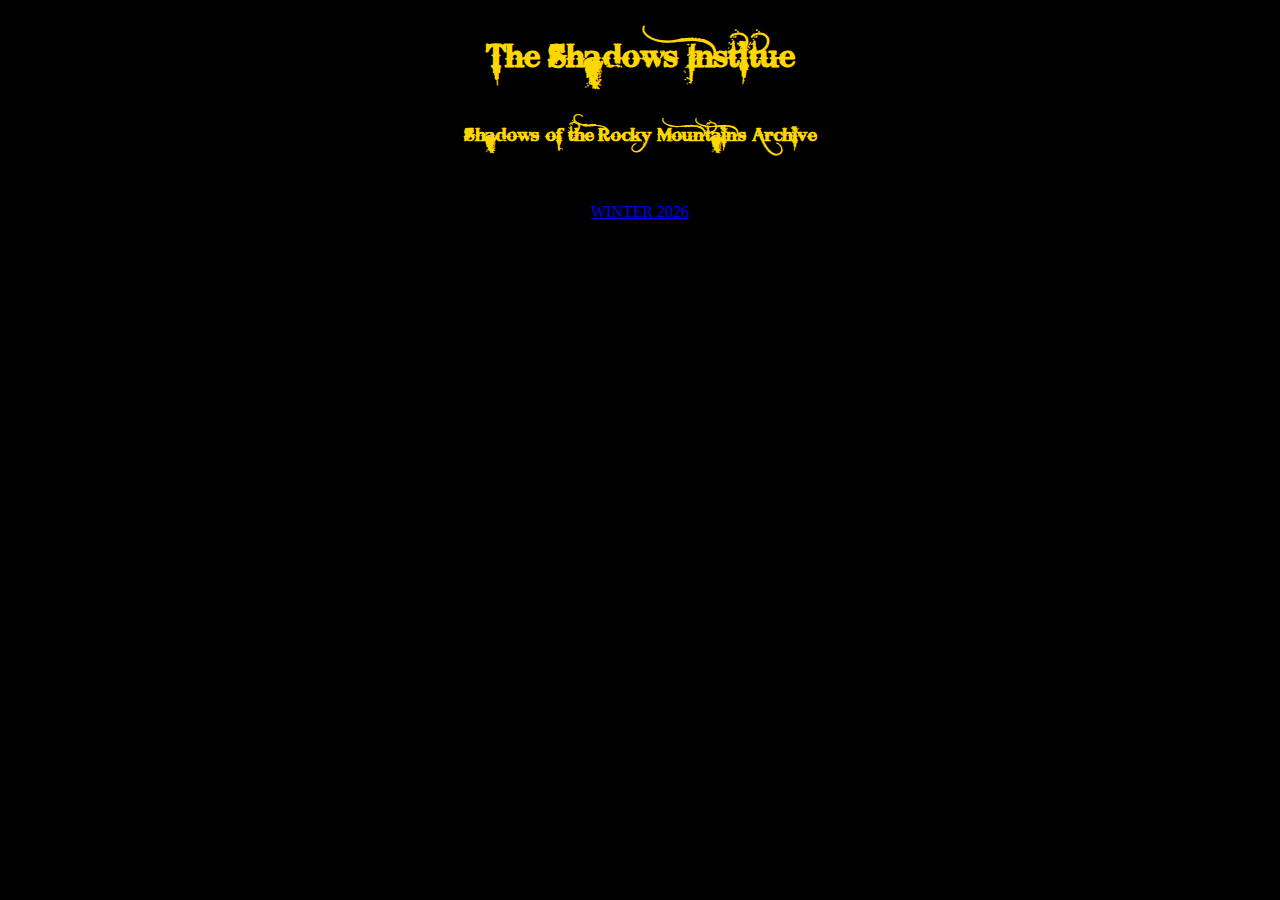
<file: archive/sotrm/index.html>
<!DOCTYPE html>
<html>
  <head>
    <meta charset="utf-8" />
    <meta name="viewport" content="width=device-width, initial-scale=1" />
    <title>Archive -- Shadows of the Rocky Mountains</title>
    <link href="../../style.css" rel="stylesheet" />
  </head>
<body>

<div class="header">
    <h1>The Shadows Institue</h1>
    <h3>Shadows of the Rocky Mountains Archive</h3>    
</div>

<div class="content">
    <p><a href="./2026_01_WINTER.pdf" target="_blank">WINTER 2026</a></p>
    
</div>

</body>
</html>
</file>
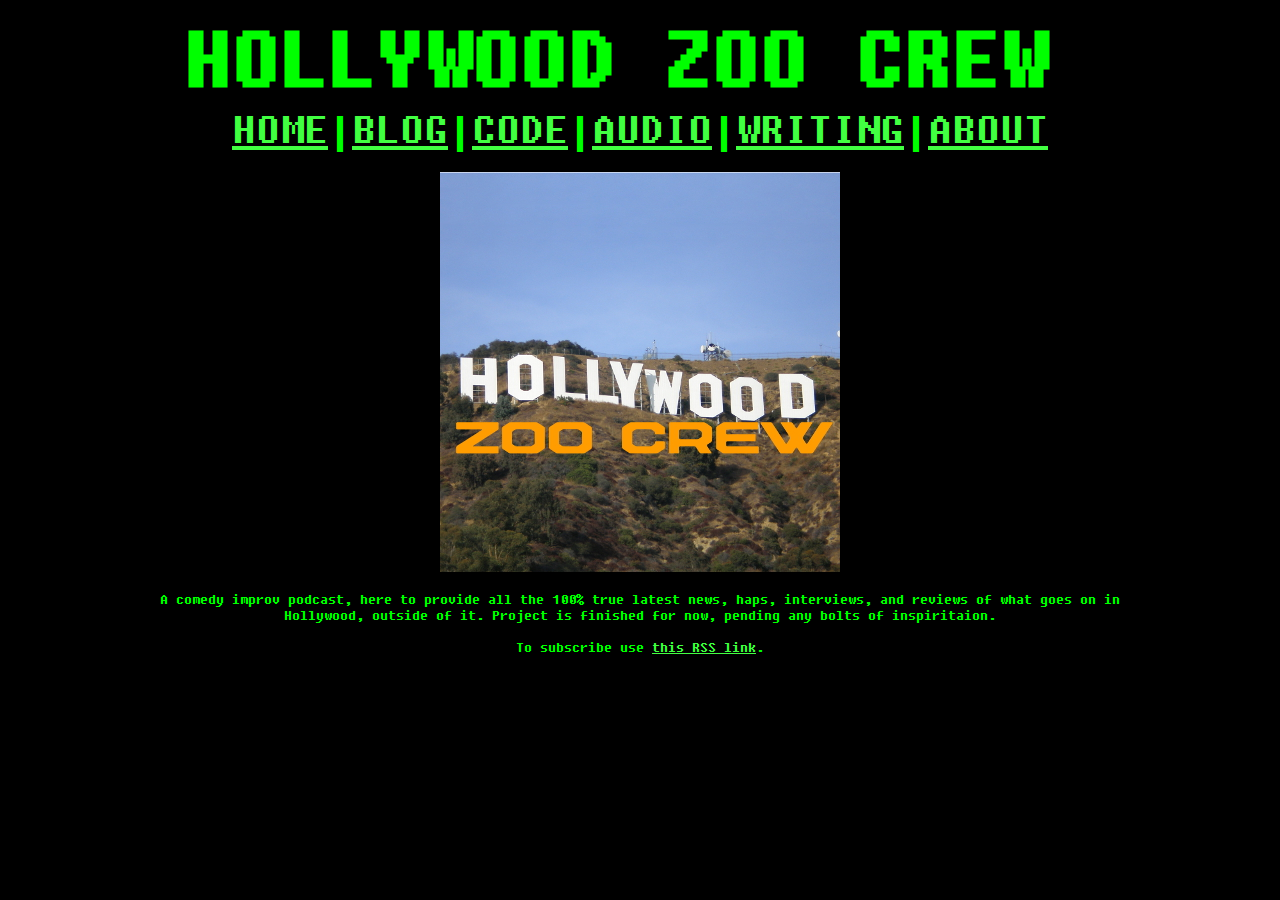
<file: audio/hollywoodzoocrew/index.html>
<!DOCTYPE html>
<html lang="en">
	<head>
		<meta charset="utf-8" />
		<link rel="icon" href="../../favicon.png" />
		<meta name="viewport" content="width=device-width" />
		
		<link href="../../_app/immutable/assets/0.58523e68.css" rel="stylesheet">
		<link href="../../_app/immutable/assets/5.8f35e28f.css" rel="stylesheet">
		<link href="../../_app/immutable/assets/Header.e4da56c3.css" rel="stylesheet">
		<link rel="modulepreload" href="../../_app/immutable/entry/start.9d279b23.js">
		<link rel="modulepreload" href="../../_app/immutable/chunks/scheduler.c0022597.js">
		<link rel="modulepreload" href="../../_app/immutable/chunks/singletons.eea74e4a.js">
		<link rel="modulepreload" href="../../_app/immutable/entry/app.4bdf8b36.js">
		<link rel="modulepreload" href="../../_app/immutable/chunks/index.46153927.js">
		<link rel="modulepreload" href="../../_app/immutable/nodes/0.5d7fade2.js">
		<link rel="modulepreload" href="../../_app/immutable/nodes/5.437f4c32.js">
		<link rel="modulepreload" href="../../_app/immutable/chunks/Header.ec0e8197.js"><title>Hollywood Zoo Crew</title><!-- HEAD_svelte-1bgsl0r_START --><link rel="icon" href="/favicon.png"><!-- HEAD_svelte-1bgsl0r_END --><!-- HEAD_svelte-18bymjg_START --><link rel="alternate" type="application/rss+xml" title="RSS feed for Hollywood Zoo Crew podcast" href="rss.xml"><!-- HEAD_svelte-18bymjg_END -->
	</head>
	<body data-sveltekit-preload-data="hover">
		<div style="display: contents">    <div class="content"><header class="content svelte-znlk2t"><h1 id="text_header" class="svelte-znlk2t">HOLLYWOOD ZOO CREW_</h1> <div class="links svelte-znlk2t" data-svelte-h="svelte-9iuo7c"><a href="/">HOME</a>|<a href="/blog">BLOG</a>|<a href="/code">CODE</a>|<a href="/audio">AUDIO</a>|<a href="/writing">WRITING</a>|<a href="/about">ABOUT</a></div> </header> <div class="album svelte-1wk9eqj" data-svelte-h="svelte-1in6qic"><img src="/portfolio/img/HZC_smol.jpg" alt="the hollywood sign with the words zoo crew in yellow text underneath"></div> <section class="svelte-1wk9eqj" data-svelte-h="svelte-peylik"><p>A comedy improv podcast, here to provide all the 100% true latest news, haps, interviews, and
			reviews of what goes on in Hollywood, outside of it. Project is finished for now, pending any
			bolts of inspiritaion.</p> <p>To subscribe use <a href="rss.xml">this RSS link</a>.</p></section></div>  
			
			<script>
				{
					__sveltekit_1ui9tp3 = {
						base: new URL("../..", location).pathname.slice(0, -1),
						env: {}
					};

					const element = document.currentScript.parentElement;

					const data = [null,null];

					Promise.all([
						import("../../_app/immutable/entry/start.9d279b23.js"),
						import("../../_app/immutable/entry/app.4bdf8b36.js")
					]).then(([kit, app]) => {
						kit.start(app, element, {
							node_ids: [0, 5],
							data,
							form: null,
							error: null
						});
					});
				}
			</script>
		</div>
	</body>
</html>
</file>
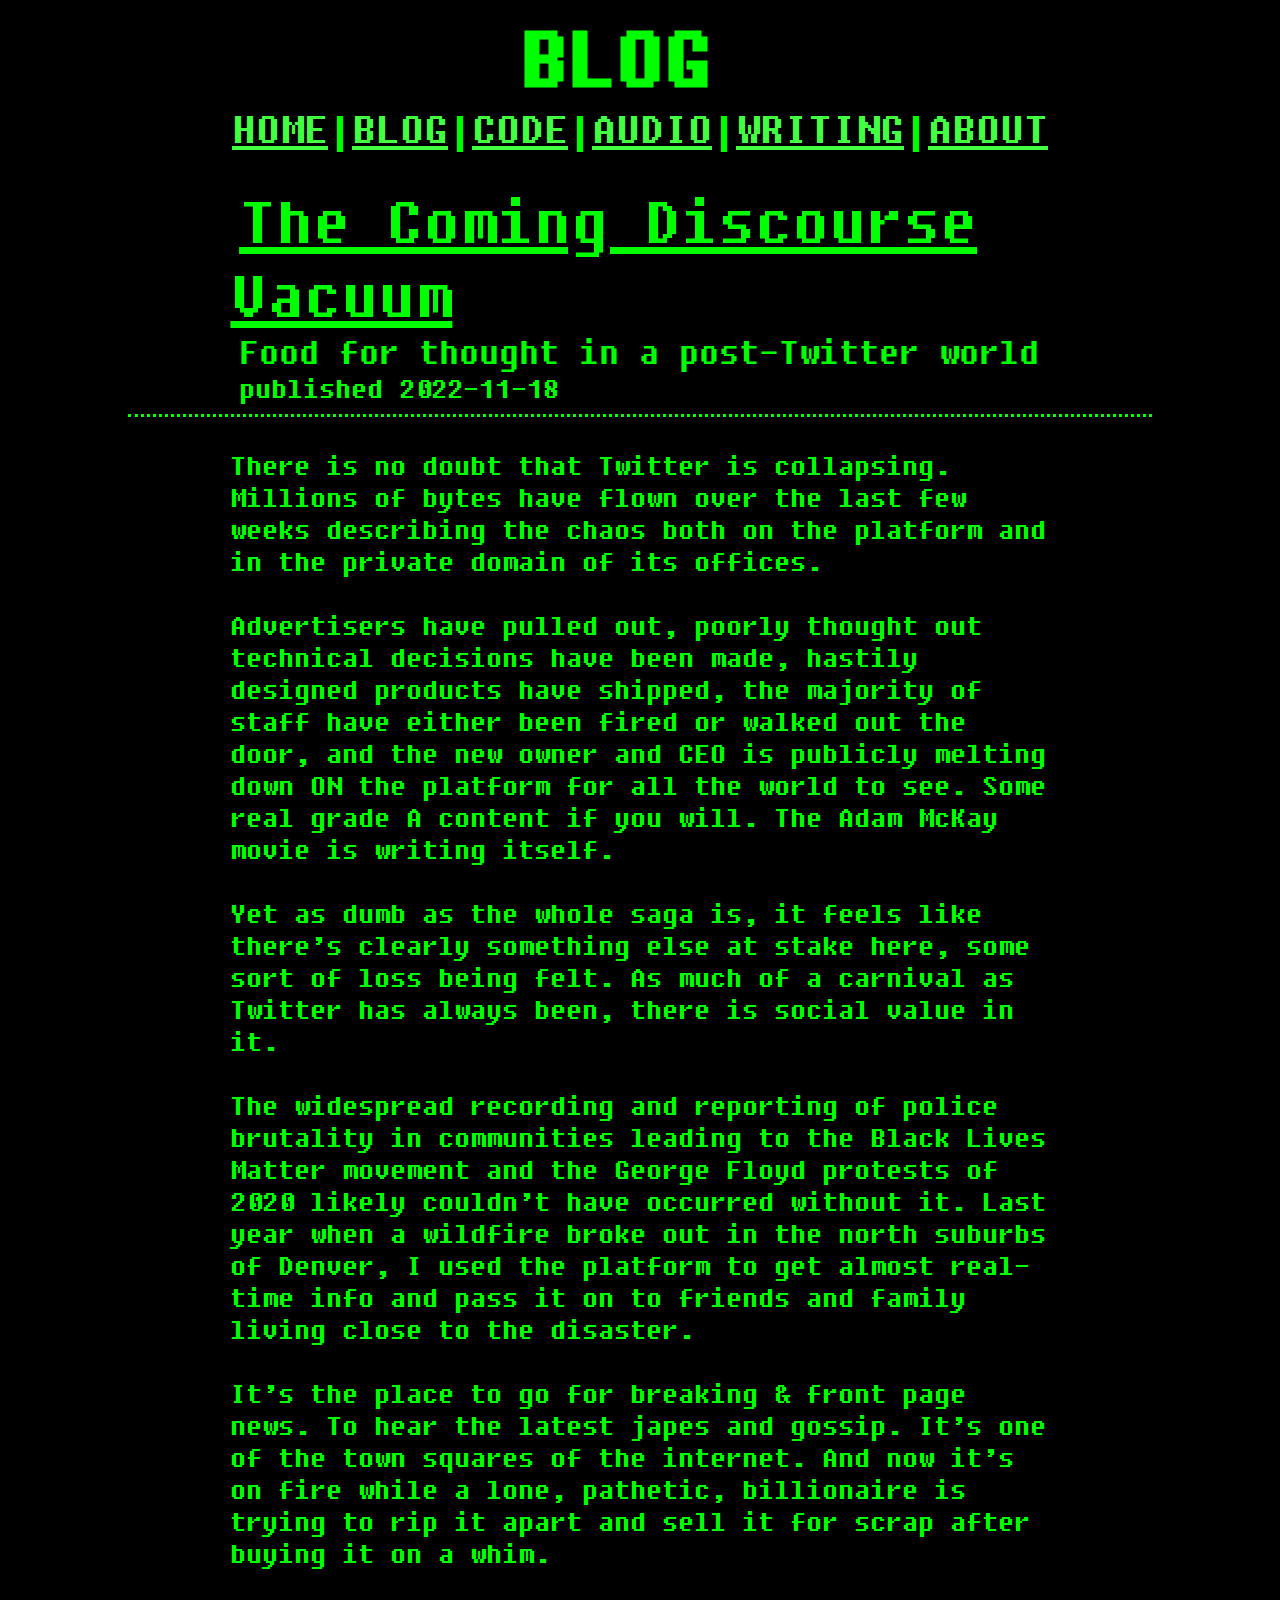
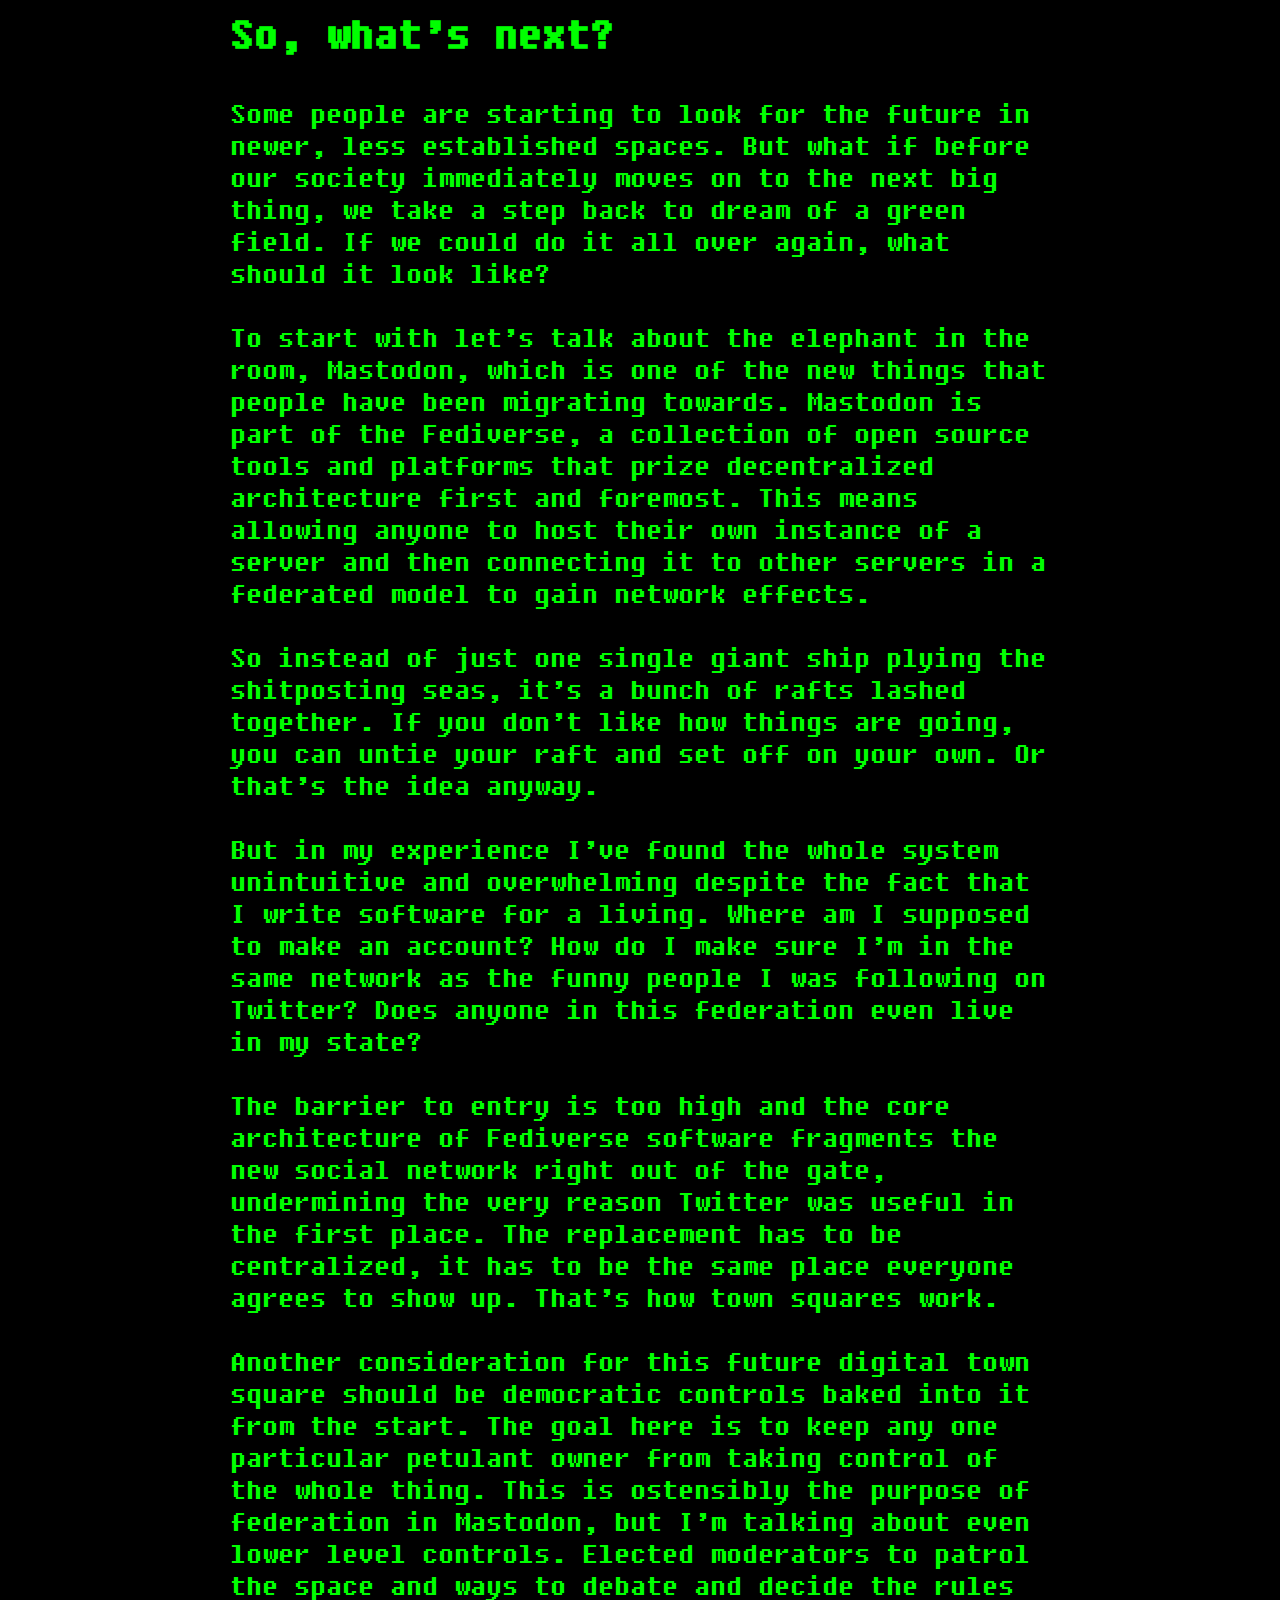
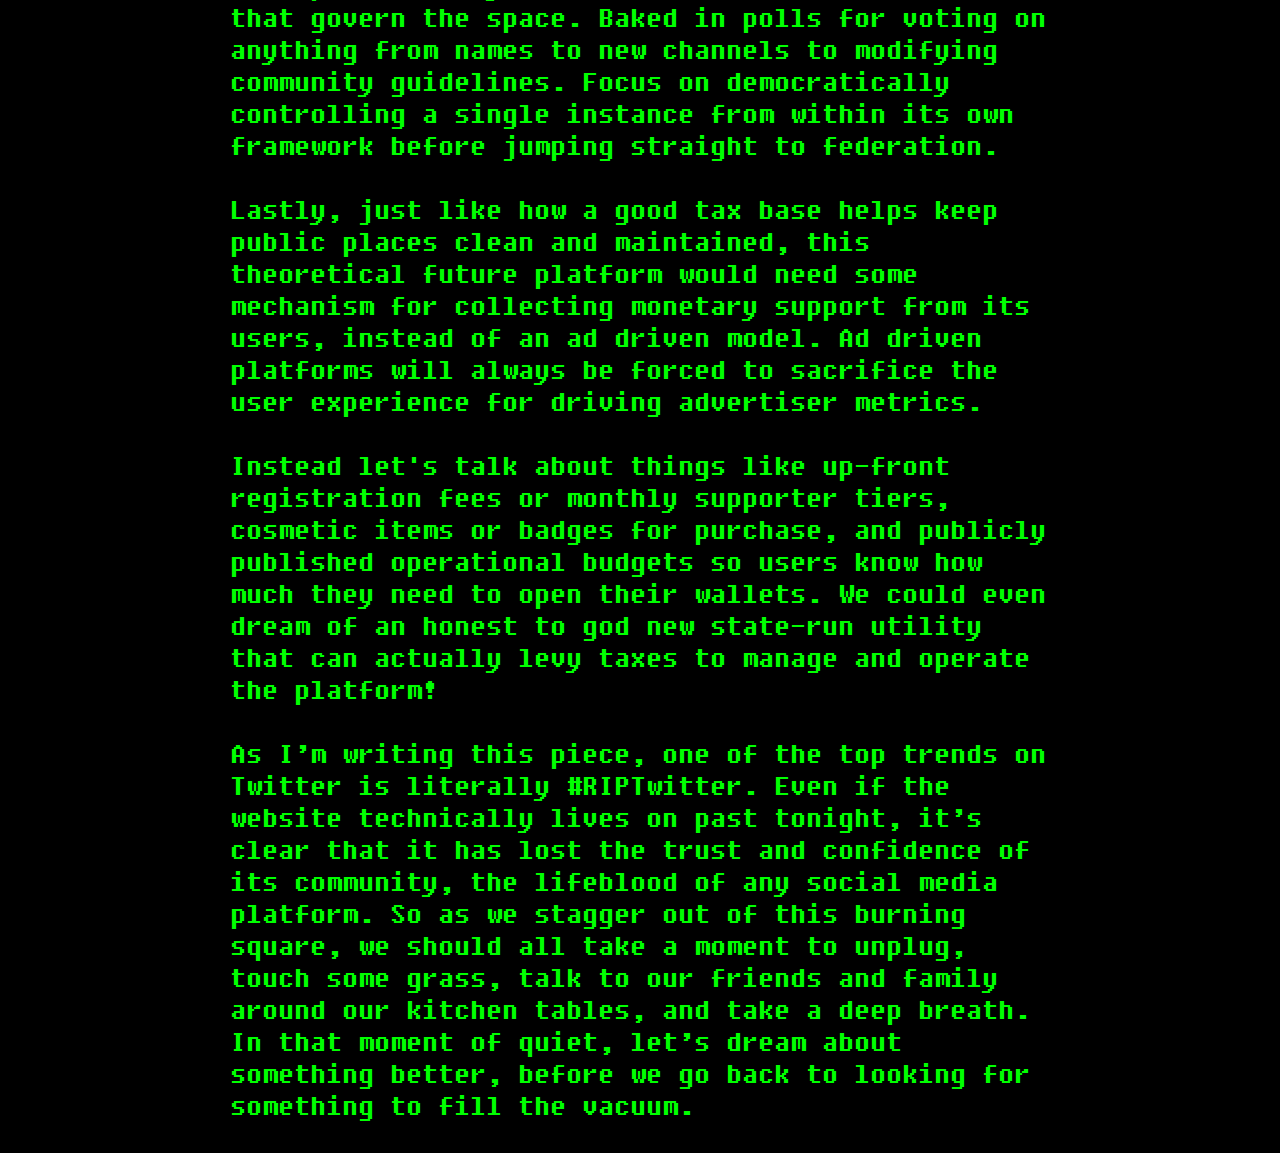
<file: blog/0/index.html>
<!DOCTYPE html>
<html lang="en">
	<head>
		<meta charset="utf-8" />
		<link rel="icon" href="../../favicon.png" />
		<meta name="viewport" content="width=device-width" />
		
		<link href="../../_app/immutable/assets/0.58523e68.css" rel="stylesheet">
		<link href="../../_app/immutable/assets/7.aa6270bb.css" rel="stylesheet">
		<link href="../../_app/immutable/assets/Header.e4da56c3.css" rel="stylesheet">
		<link rel="modulepreload" href="../../_app/immutable/entry/start.1eec331a.js">
		<link rel="modulepreload" href="../../_app/immutable/chunks/scheduler.c0022597.js">
		<link rel="modulepreload" href="../../_app/immutable/chunks/singletons.ceff12ef.js">
		<link rel="modulepreload" href="../../_app/immutable/entry/app.58bfcd77.js">
		<link rel="modulepreload" href="../../_app/immutable/chunks/index.8f12415b.js">
		<link rel="modulepreload" href="../../_app/immutable/nodes/0.b9ec5d75.js">
		<link rel="modulepreload" href="../../_app/immutable/nodes/7.10a3df35.js">
		<link rel="modulepreload" href="../../_app/immutable/chunks/blog.ef4cf239.js">
		<link rel="modulepreload" href="../../_app/immutable/chunks/Header.031c7ff0.js"><title>12M0D12 - The works of Hamilton Reed</title><!-- HEAD_svelte-1bgsl0r_START --><link rel="icon" href="/favicon.png"><!-- HEAD_svelte-1bgsl0r_END -->
	</head>
	<body data-sveltekit-preload-data="hover">
		<div style="display: contents">   <header class="content svelte-znlk2t"><h1 id="text_header" class="svelte-znlk2t">BLOG_</h1> <div class="links svelte-znlk2t" data-svelte-h="svelte-9iuo7c"><a href="/">HOME</a>|<a href="/blog">BLOG</a>|<a href="/code">CODE</a>|<a href="/audio">AUDIO</a>|<a href="/writing">WRITING</a>|<a href="/about">ABOUT</a></div> </header> <main class="content"><div class="brief svelte-bxaeqc"><div class="brief_title svelte-bxaeqc"><span class="svelte-bxaeqc">The Coming Discourse Vacuum</span></div> <div class="brief_subtitle svelte-bxaeqc"><span class="svelte-bxaeqc">Food for thought in a post-Twitter world</span></div> <div class="brief_workcycle svelte-bxaeqc"><span class="svelte-bxaeqc">published 2022-11-18 </span></div></div> <div class="blog svelte-bxaeqc" data-svelte-h="svelte-1tr7mkw"><p>There is no doubt that Twitter is collapsing. Millions of bytes have flown over the last few
			weeks describing the chaos both on the platform and in the private domain of its offices.</p> <p>Advertisers have pulled out, poorly thought out technical decisions have been made, hastily
			designed products have shipped, the majority of staff have either been fired or walked out the
			door, and the new owner and CEO is publicly melting down ON the platform for all the world to
			see. Some real grade A content if you will. The Adam McKay movie is writing itself.</p> <p>Yet as dumb as the whole saga is, it feels like there’s clearly something else at stake here,
			some sort of loss being felt. As much of a carnival as Twitter has always been, there is
			social value in it.</p> <p>The widespread recording and reporting of police brutality in communities leading to the Black
			Lives Matter movement and the George Floyd protests of 2020 likely couldn’t have occurred
			without it. Last year when a wildfire broke out in the north suburbs of Denver, I used the
			platform to get almost real-time info and pass it on to friends and family living close to the
			disaster.</p> <p>It’s the place to go for breaking &amp; front page news. To hear the latest japes and gossip. It’s
			one of the town squares of the internet. And now it’s on fire while a lone, pathetic,
			billionaire is trying to rip it apart and sell it for scrap after buying it on a whim.</p> <h2>So, what’s next?</h2> <p>Some people are starting to look for the future in newer, less established spaces. But what if
			before our society immediately moves on to the next big thing, we take a step back to dream of
			a green field. If we could do it all over again, what should it look like?</p> <p>To start with let’s talk about the elephant in the room, Mastodon, which is one of the new
			things that people have been migrating towards. Mastodon is part of the Fediverse, a
			collection of open source tools and platforms that prize decentralized architecture first and
			foremost. This means allowing anyone to host their own instance of a server and then
			connecting it to other servers in a federated model to gain network effects.</p> <p>So instead of just one single giant ship plying the shitposting seas, it’s a bunch of rafts
			lashed together. If you don’t like how things are going, you can untie your raft and set off
			on your own. Or that’s the idea anyway.</p> <p>But in my experience I’ve found the whole system unintuitive and overwhelming despite the fact
			that I write software for a living. Where am I supposed to make an account? How do I make sure
			I’m in the same network as the funny people I was following on Twitter? Does anyone in this
			federation even live in my state?</p> <p>The barrier to entry is too high and the core architecture of Fediverse software fragments the
			new social network right out of the gate, undermining the very reason Twitter was useful in
			the first place. The replacement has to be centralized, it has to be the same place everyone
			agrees to show up. That’s how town squares work.</p> <p>Another consideration for this future digital town square should be democratic controls baked
			into it from the start. The goal here is to keep any one particular petulant owner from taking
			control of the whole thing. This is ostensibly the purpose of federation in Mastodon, but I’m
			talking about even lower level controls. Elected moderators to patrol the space and ways to
			debate and decide the rules that govern the space. Baked in polls for voting on anything from
			names to new channels to modifying community guidelines. Focus on democratically controlling a
			single instance from within its own framework before jumping straight to federation.</p> <p>Lastly, just like how a good tax base helps keep public places clean and maintained, this
			theoretical future platform would need some mechanism for collecting monetary support from its
			users, instead of an ad driven model. Ad driven platforms will always be forced to sacrifice
			the user experience for driving advertiser metrics.</p> <p>Instead let&#39;s talk about things like up-front registration fees or monthly supporter tiers,
			cosmetic items or badges for purchase, and publicly published operational budgets so users
			know how much they need to open their wallets. We could even dream of an honest to god new
			state-run utility that can actually levy taxes to manage and operate the platform!</p> <p>As I’m writing this piece, one of the top trends on Twitter is literally #RIPTwitter. Even if
			the website technically lives on past tonight, it’s clear that it has lost the trust and
			confidence of its community, the lifeblood of any social media platform. So as we stagger out
			of this burning square, we should all take a moment to unplug, touch some grass, talk to our
			friends and family around our kitchen tables, and take a deep breath. In that moment of quiet,
			let’s dream about something better, before we go back to looking for something to fill the
			vacuum.</p></div> </main> 
			
			<script>
				{
					__sveltekit_12ifpti = {
						base: new URL("../..", location).pathname.slice(0, -1),
						env: {}
					};

					const element = document.currentScript.parentElement;

					const data = [null,null];

					Promise.all([
						import("../../_app/immutable/entry/start.1eec331a.js"),
						import("../../_app/immutable/entry/app.58bfcd77.js")
					]).then(([kit, app]) => {
						kit.start(app, element, {
							node_ids: [0, 7],
							data,
							form: null,
							error: null
						});
					});
				}
			</script>
		</div>
	</body>
</html>
</file>
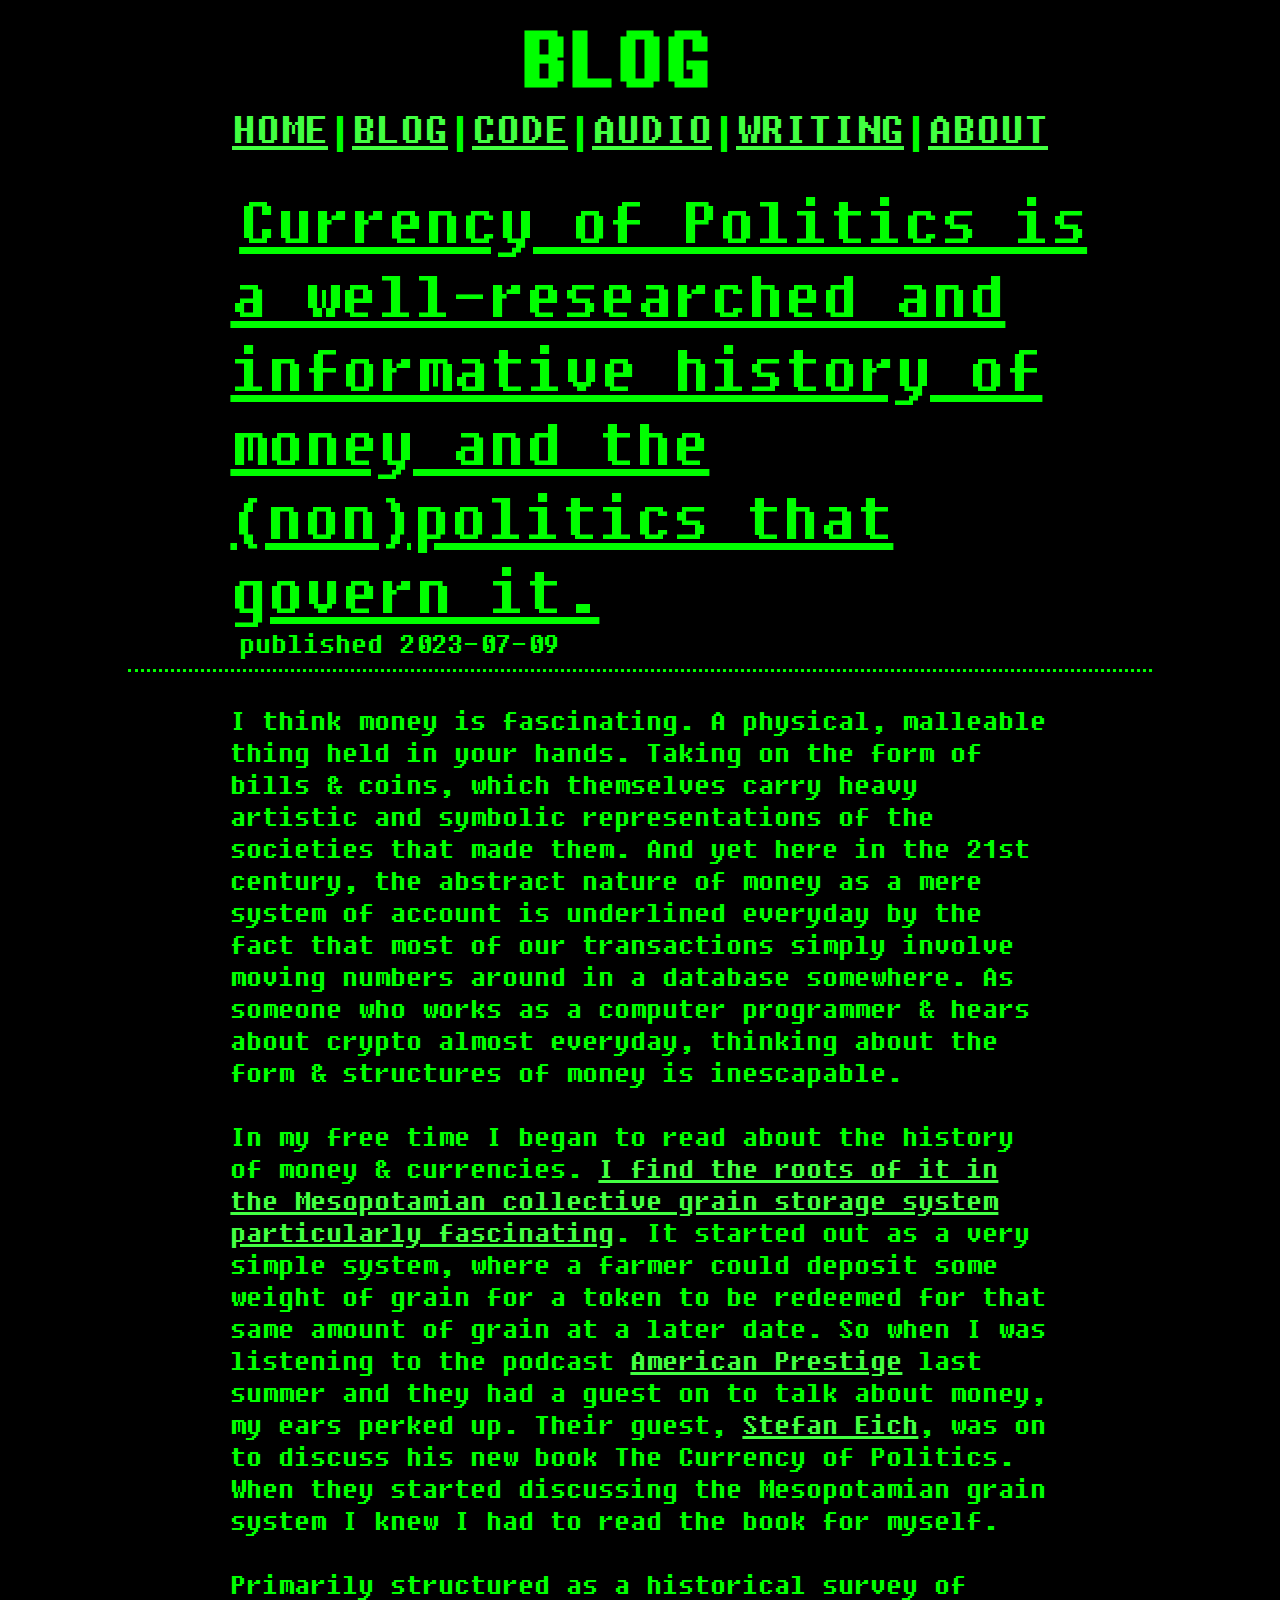
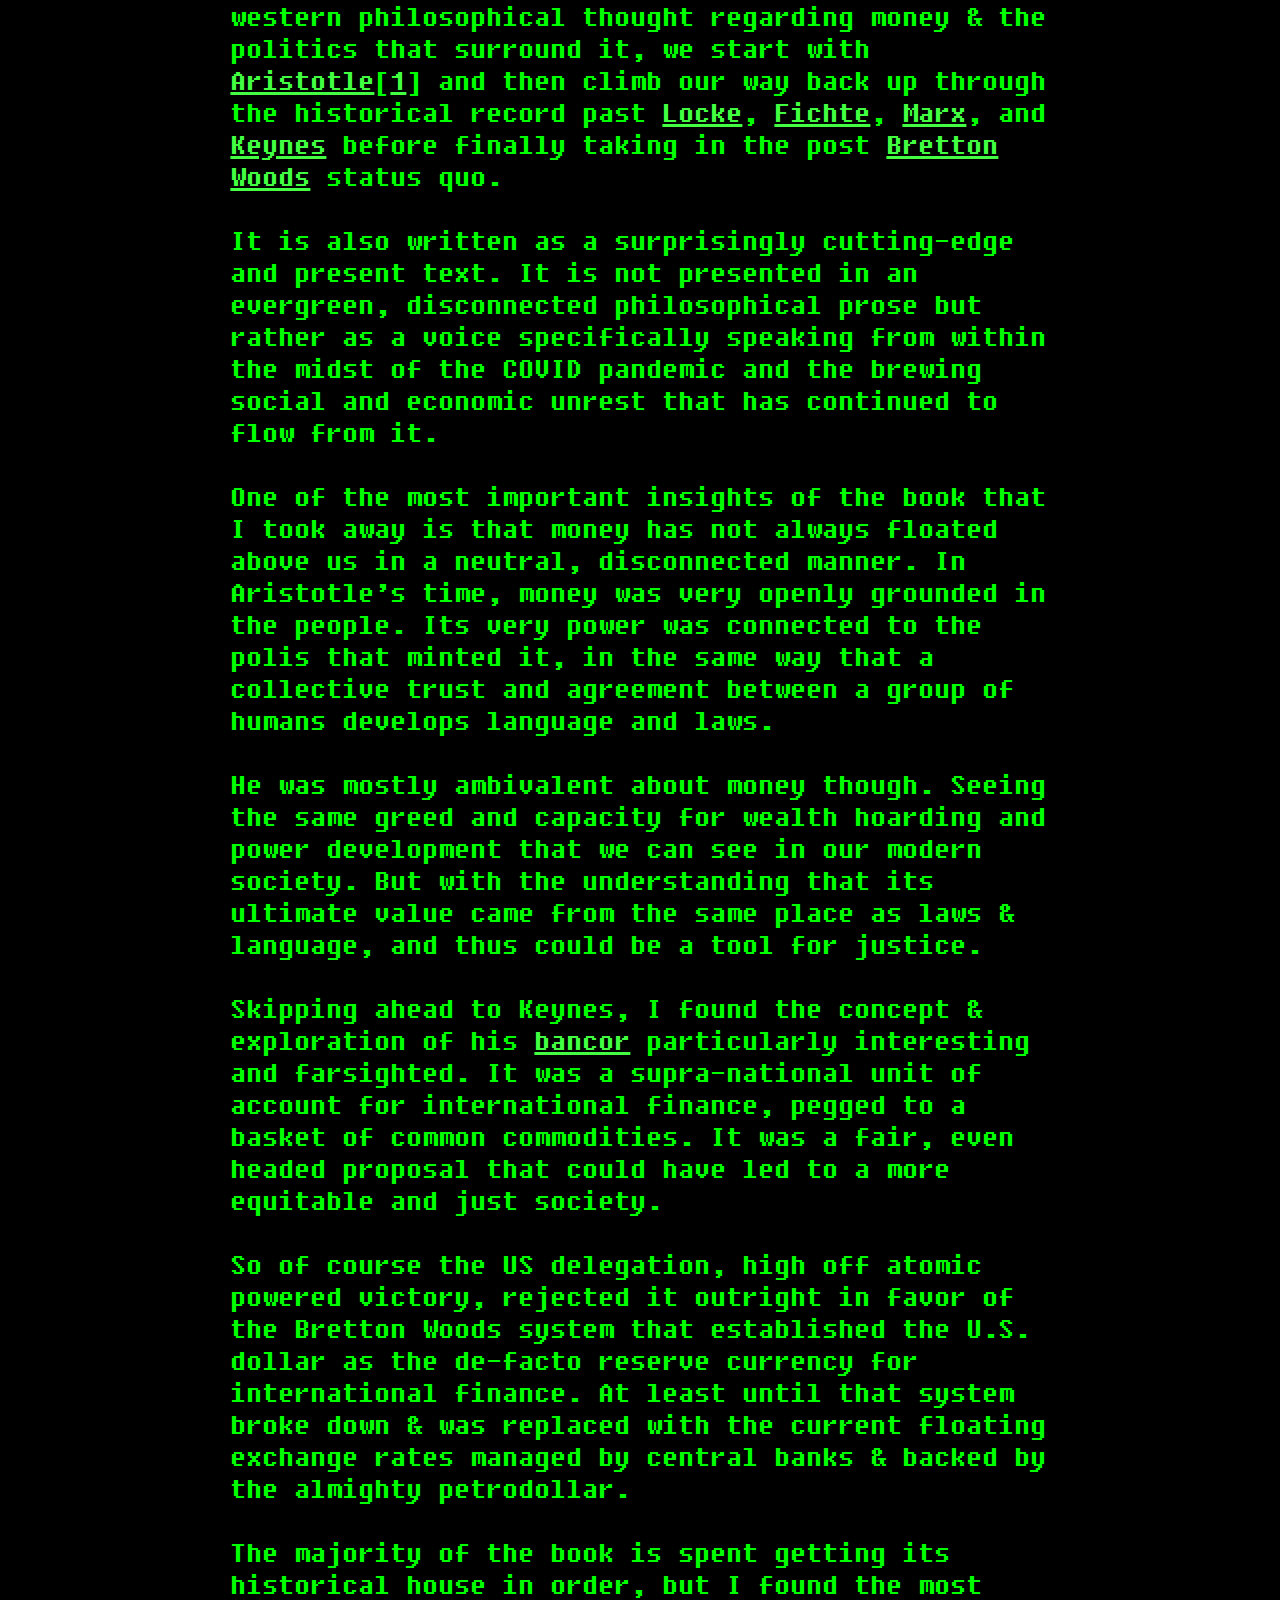
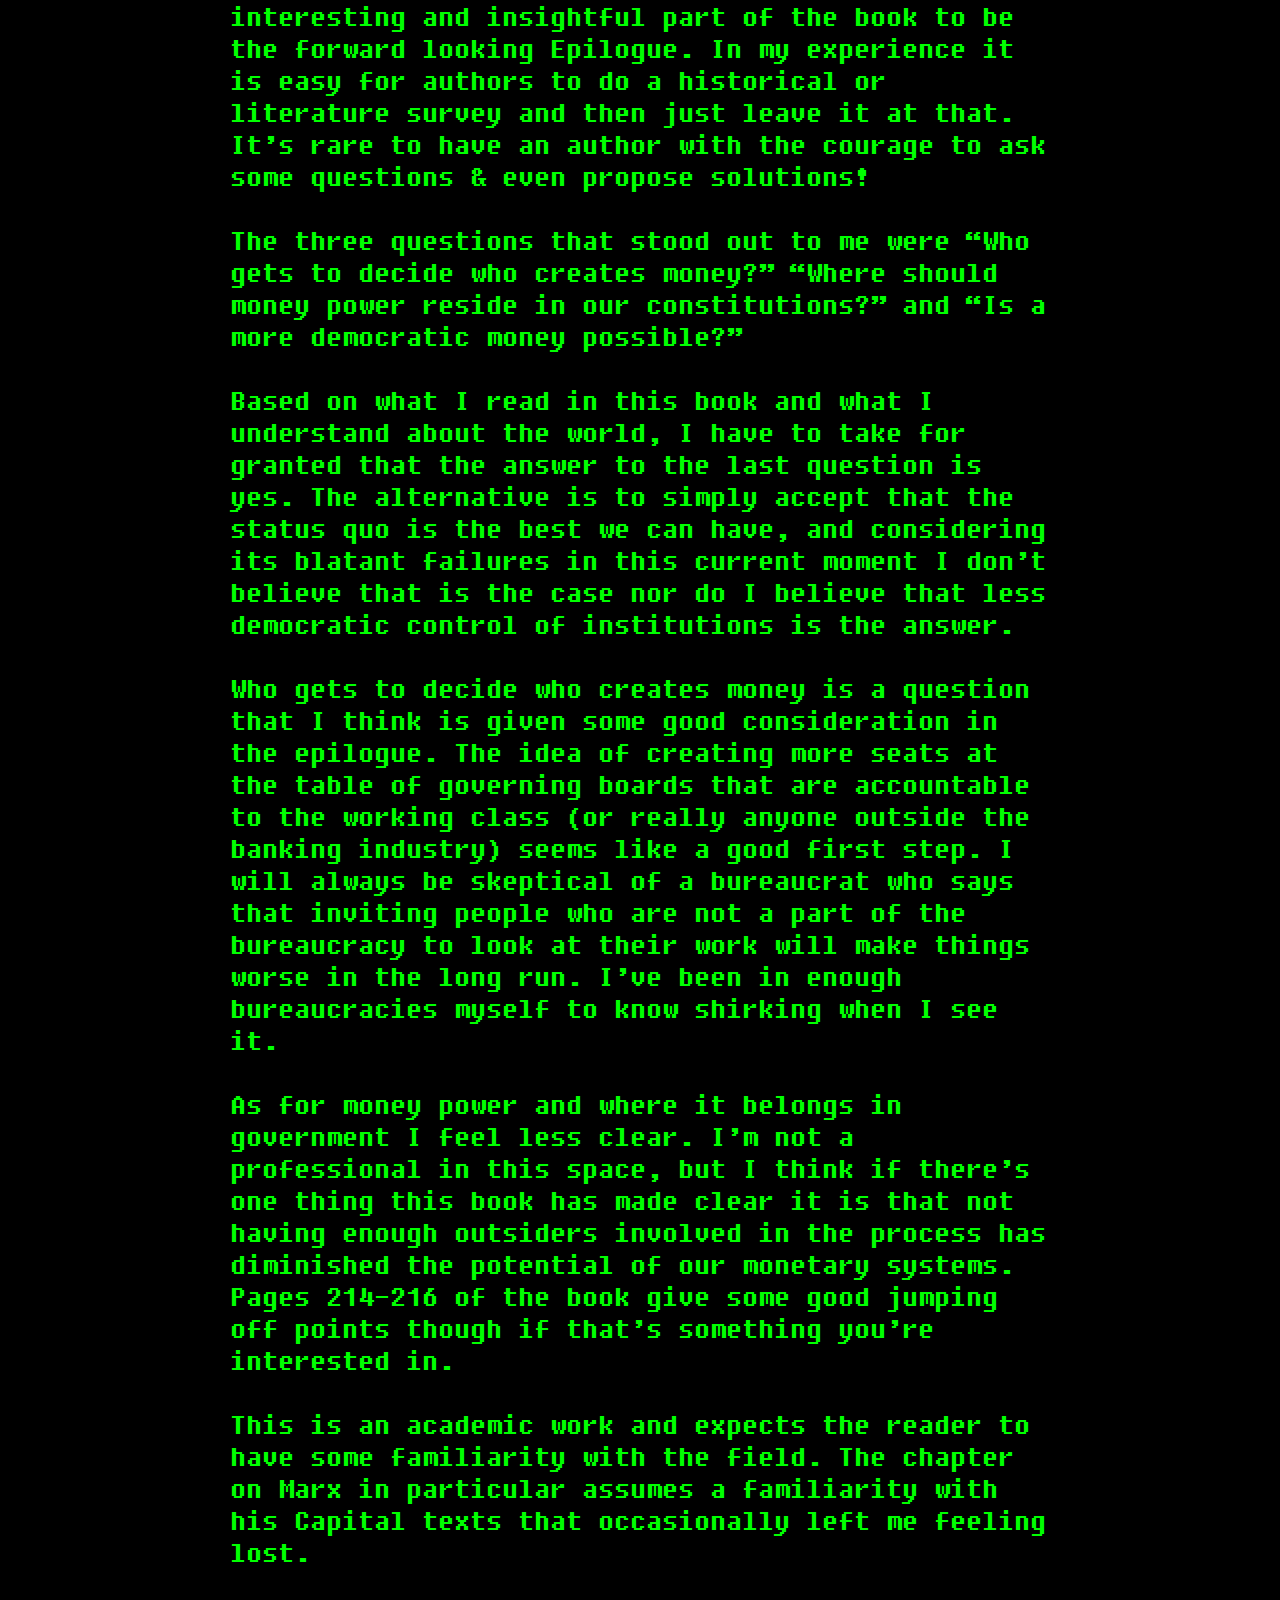
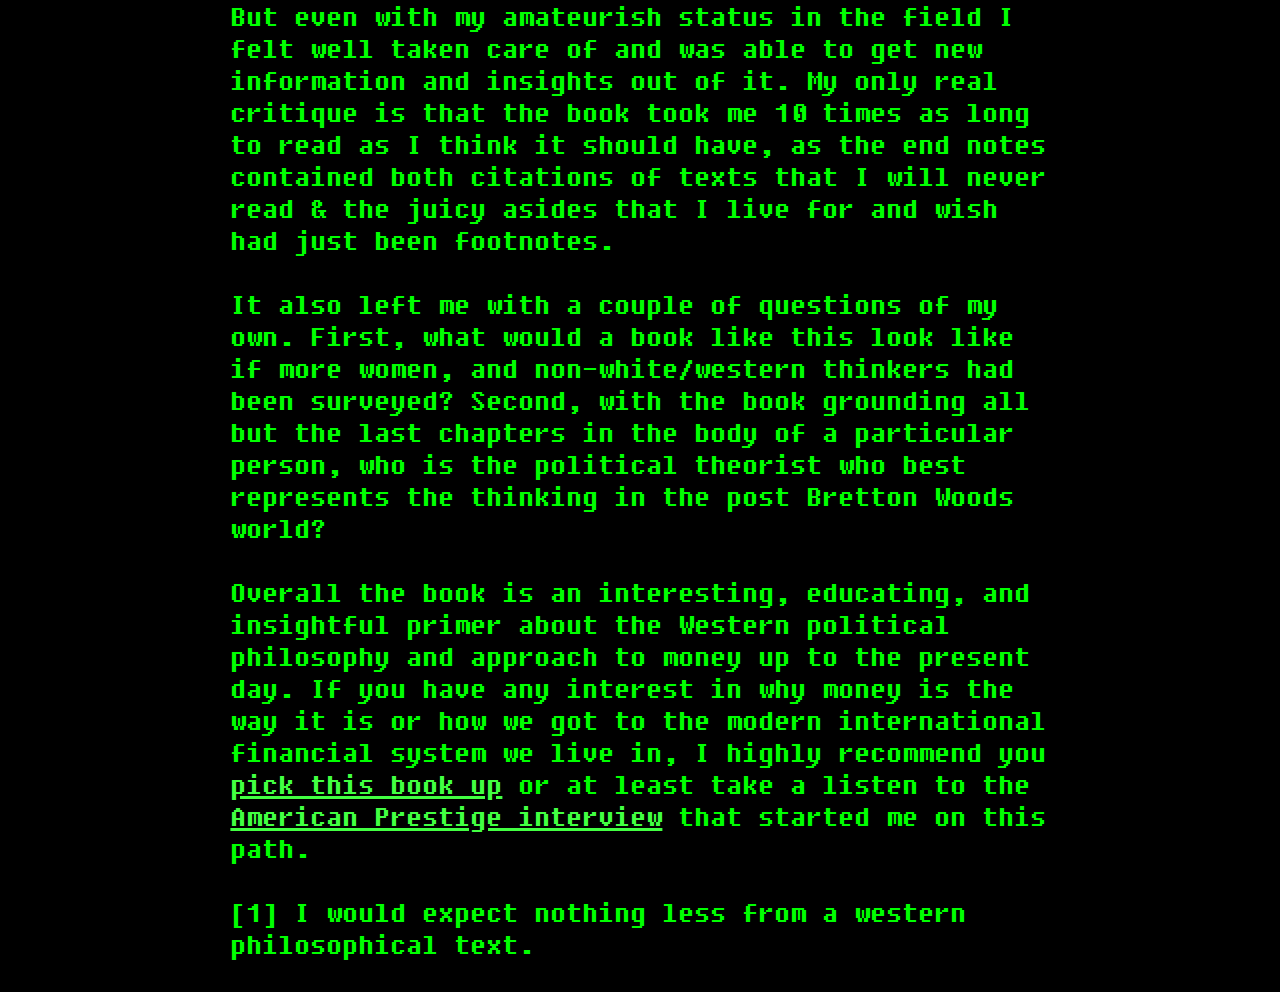
<file: blog/1/index.html>
<!DOCTYPE html>
<html lang="en">
	<head>
		<meta charset="utf-8" />
		<meta name="viewport" content="width=device-width, initial-scale=1" />
		<title>12M0D12 - The works of Hamilton Reed</title><link rel="icon" href="/favicon.png" data-svelte="svelte-1bgsl0r">

		

		<link rel="modulepreload" href="/./_app/start-d4584a34.js">
		<link rel="modulepreload" href="/./_app/chunks/vendor-7cb74386.js">
		<link rel="modulepreload" href="/./_app/pages/__layout.svelte-fd74743c.js">
		<link rel="modulepreload" href="/./_app/pages/blog/1.svelte-3cbe1dd0.js">
		<link rel="modulepreload" href="/./_app/chunks/blog-8eeda598.js">
		<link rel="modulepreload" href="/./_app/chunks/Header-069fb913.js">
		<link rel="stylesheet" href="/./_app/assets/start-a8cd1609.css">
		<link rel="stylesheet" href="/./_app/assets/pages/__layout.svelte-209610df.css">
		<link rel="stylesheet" href="/./_app/assets/pages/blog/1.svelte-b85e63e2.css">
		<link rel="stylesheet" href="/./_app/assets/Header-1fa903ea.css">

		<script type="module">
			import { start } from "/./_app/start-d4584a34.js";
			start({
				target: document.querySelector("#root"),
				paths: {"base":"","assets":"/."},
				session: {},
				host: location.host,
				route: true,
				spa: false,
				trailing_slash: "never",
				hydrate: {
					status: 200,
					error: null,
					nodes: [
						import("/./_app/pages/__layout.svelte-fd74743c.js"),
						import("/./_app/pages/blog/1.svelte-3cbe1dd0.js")
					],
					page: {
						host: location.host, // TODO this is redundant
						path: "/blog/1",
						query: new URLSearchParams(""),
						params: {}
					}
				}
			});
		</script>
	</head>
	<body>
		<div id="root">




<header class="content svelte-rujx51"><h1 id="text_header" class="svelte-rujx51">BLOG_</h1>
	<div class="links svelte-rujx51"><a href="/">HOME</a>|<a href="/blog">BLOG</a>|<a href="/code">CODE</a>|<a href="/audio">AUDIO</a>|<a href="/writing">WRITING</a>|<a href="/about">ABOUT</a></div>
</header>

<main class="content"><div class="brief svelte-h5l8xo"><div class="brief_title svelte-h5l8xo"><span class="svelte-h5l8xo">The Coming Discourse Vacuum</span></div>
          <div class="brief_subtitle svelte-h5l8xo"><span class="svelte-h5l8xo">Food for thought in a post-Twitter world</span></div>
          <div class="brief_workcycle svelte-h5l8xo"><span class="svelte-h5l8xo">published 2022-11-18 </span></div></div>
<div class="blog svelte-h5l8xo"><p>I think money is fascinating. A physical, malleable thing held in your hands. Taking on the form of bills &amp; coins, which themselves carry heavy artistic and symbolic representations of the societies that made them.  And yet here in the 21st century, the abstract nature of money as a mere system of account is underlined everyday by the fact that most of our transactions simply involve moving numbers around in a database somewhere. As someone who works as a computer programmer &amp; hears about crypto almost everyday, thinking about the form &amp; structures of money is inescapable. 
  </p>
  <p>In my free time I began to read about the history of money &amp; currencies. <a href="https://en.wikipedia.org/wiki/History_of_money#Emergence_of_money">I find the roots of it in the Mesopotamian collective grain storage system particularly fascinating</a>. It started out as a very simple system, where a farmer could deposit some weight of grain for a token to be redeemed for that same amount of grain at a later date. So when I was listening to the podcast <a href="https://podtail.com/podcast/american-prestige/e46-the-currency-of-politics-ep-1-w-stefan-eich/">American Prestige</a> last summer and they had a guest on to talk about money, my ears perked up. Their guest, <a href="https://www.stefaneich.com/">Stefan Eich</a>, was on to discuss his new book The Currency of Politics. When they started discussing the Mesopotamian grain system I knew I had to read the book for myself.
</p>
<p>Primarily structured as a historical survey of western philosophical thought regarding money &amp; the politics that surround it, we start with <a href="https://en.wikipedia.org/wiki/Aristotle">Aristotle</a>[<a href="#footnote-1">1</a>] and then climb our way back up through the historical record past <a href="https://en.wikipedia.org/wiki/John_Locke">Locke</a>, <a href="https://en.wikipedia.org/wiki/Johann_Gottlieb_Fichte">Fichte</a>, <a href="https://en.wikipedia.org/wiki/Karl_Marx">Marx</a>, and <a href="https://en.wikipedia.org/wiki/John_Maynard_Keynes">Keynes</a> before finally taking in the post <a href="https://en.wikipedia.org/wiki/Bretton_Woods_system">Bretton Woods</a> status quo. 
</p>
<p>It is also written as a surprisingly cutting-edge and present text. It is not presented in an evergreen, disconnected philosophical prose but rather as a voice specifically speaking from within the midst of the COVID pandemic and the brewing social and economic unrest that has continued to flow from it. 
</p>
<p>One of the most important insights of the book that I took away is that money has not always floated above us in a neutral, disconnected manner. In Aristotle’s time, money was very openly grounded in the people. Its very power was connected to the polis that minted it, in the same way that a collective trust and agreement between a group of humans develops language and laws.
</p>
<p>He was mostly ambivalent about money though. Seeing the same greed and capacity for wealth hoarding and power development that we can see in our modern society. But with the understanding that its ultimate value came from the same place as laws &amp; language, and thus could be a tool for justice. 
</p>
<p>Skipping ahead to Keynes, I found the concept &amp; exploration of his <a href="https://en.wikipedia.org/wiki/Bancor">bancor</a> particularly interesting and farsighted. It was a supra-national unit of account for international finance, pegged to a basket of common commodities. It was a fair, even headed proposal that could have led to a more equitable and just society. 
</p>
<p>So of course the US delegation, high off atomic powered victory, rejected it outright in favor of the Bretton Woods system that established the U.S. dollar as the de-facto reserve currency for international finance. At least until that system broke down &amp; was replaced with the current floating exchange rates managed by central banks &amp; backed by the almighty petrodollar.
</p>
<p>The majority of the book is spent getting its historical house in order, but I found the most interesting and insightful part of the book to be the forward looking Epilogue. In my experience it is easy for authors to do a historical or literature survey and then just leave it at that. It’s rare to have an author with the courage to ask some questions &amp; even propose solutions!
</p>
<p>The three questions that stood out to me were “Who gets to decide who creates money?” “Where should money power reside in our constitutions?” and “Is a more democratic money possible?” 
</p>
<p>Based on what I read in this book and what I understand about the world, I have to take for granted that the answer to the last question is yes. The alternative is to simply accept that the status quo is the best we can have, and considering its blatant failures in this current moment I don’t believe that is the case nor do I believe that less democratic control of institutions is the answer.
</p>
<p>Who gets to decide who creates money is a question that I think is given some good consideration in the epilogue. The idea of creating more seats at the table of governing boards that are accountable to the working class (or really anyone outside the banking industry) seems like a good first step. I will always be skeptical of a bureaucrat who says that inviting people who are not a part of the bureaucracy to look at their work will make things worse in the long run. I’ve been in enough bureaucracies myself to know shirking when I see it.
</p>
<p>As for money power and where it belongs in government I feel less clear. I’m not a professional in this space, but I think if there’s one thing this book has made clear it is that not having enough outsiders involved in the process has diminished the potential of our monetary systems. Pages 214-216 of the book give some good jumping off points though if that’s something you’re interested in.
</p>
<p>This is an academic work and expects the reader to have some familiarity with the field. The chapter on Marx in particular assumes a familiarity with his Capital texts that occasionally left me feeling lost. 
</p>
<p>But even with my amateurish status in the field I felt well taken care of and was able to get new information and insights out of it. My only real critique is that the book took me 10 times as long to read as I think it should have, as the end notes contained both citations of texts that I will never read &amp; the juicy asides that I live for and wish had just been footnotes. 
</p>
<p>It also left me with a couple of questions of my own. First, what would a book like this look like if more women, and non-white/western thinkers had been surveyed? Second, with the book grounding all but the last chapters in the body of a particular person, who is the political theorist who best represents the thinking in the post Bretton Woods world?
</p>
<p>Overall the book is an interesting, educating, and insightful primer about the Western political philosophy and approach to money up to the present day. If you have any interest in why money is the way it is or how we got to the modern international financial system we live in, I highly recommend you <a href="https://press.princeton.edu/books/hardcover/9780691191072/the-currency-of-politics">pick this book up</a> or at least take a listen to the <a href="https://podtail.com/podcast/american-prestige/e46-the-currency-of-politics-ep-1-w-stefan-eich/">American Prestige interview</a> that started me on this path.
</p>
<p id="footnote-1">[1] I would expect nothing less from a western philosophical text.
</p></div>
</main>



	
</div>
	</body>
</html>
</file>
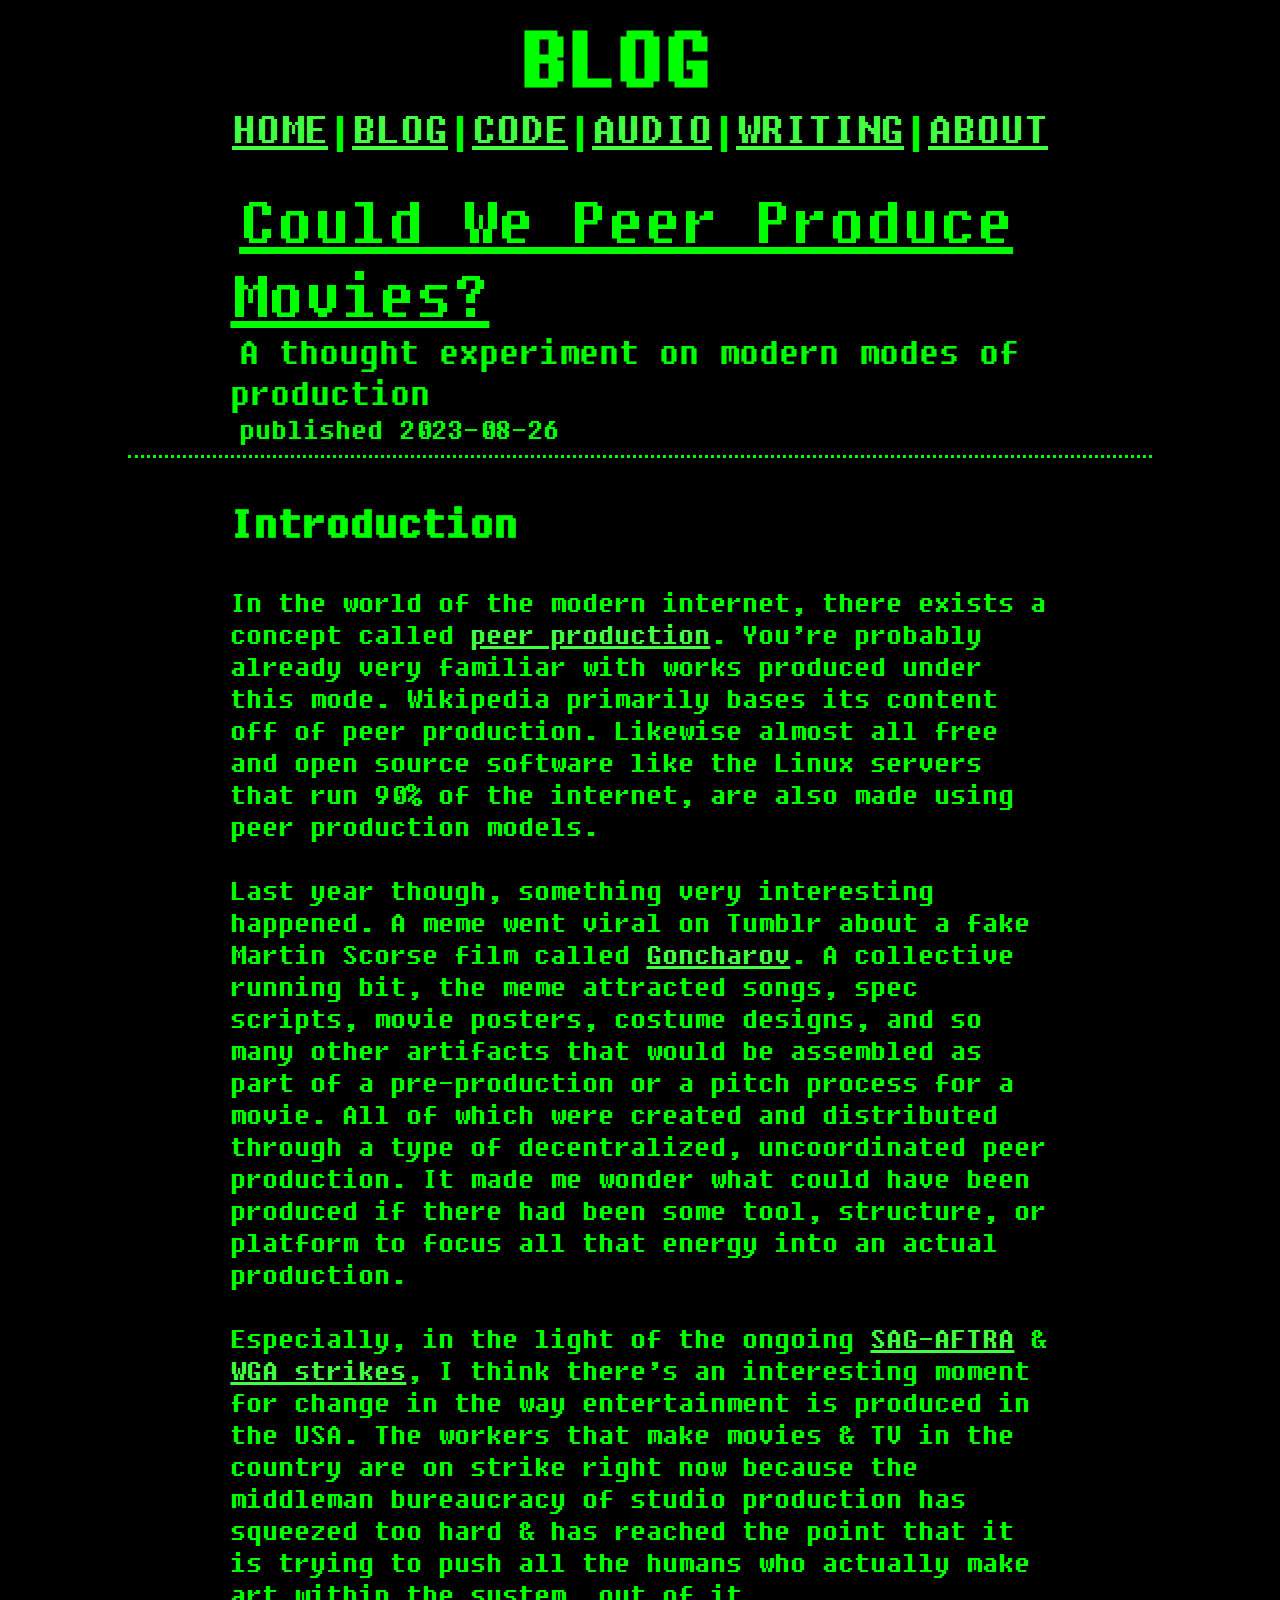
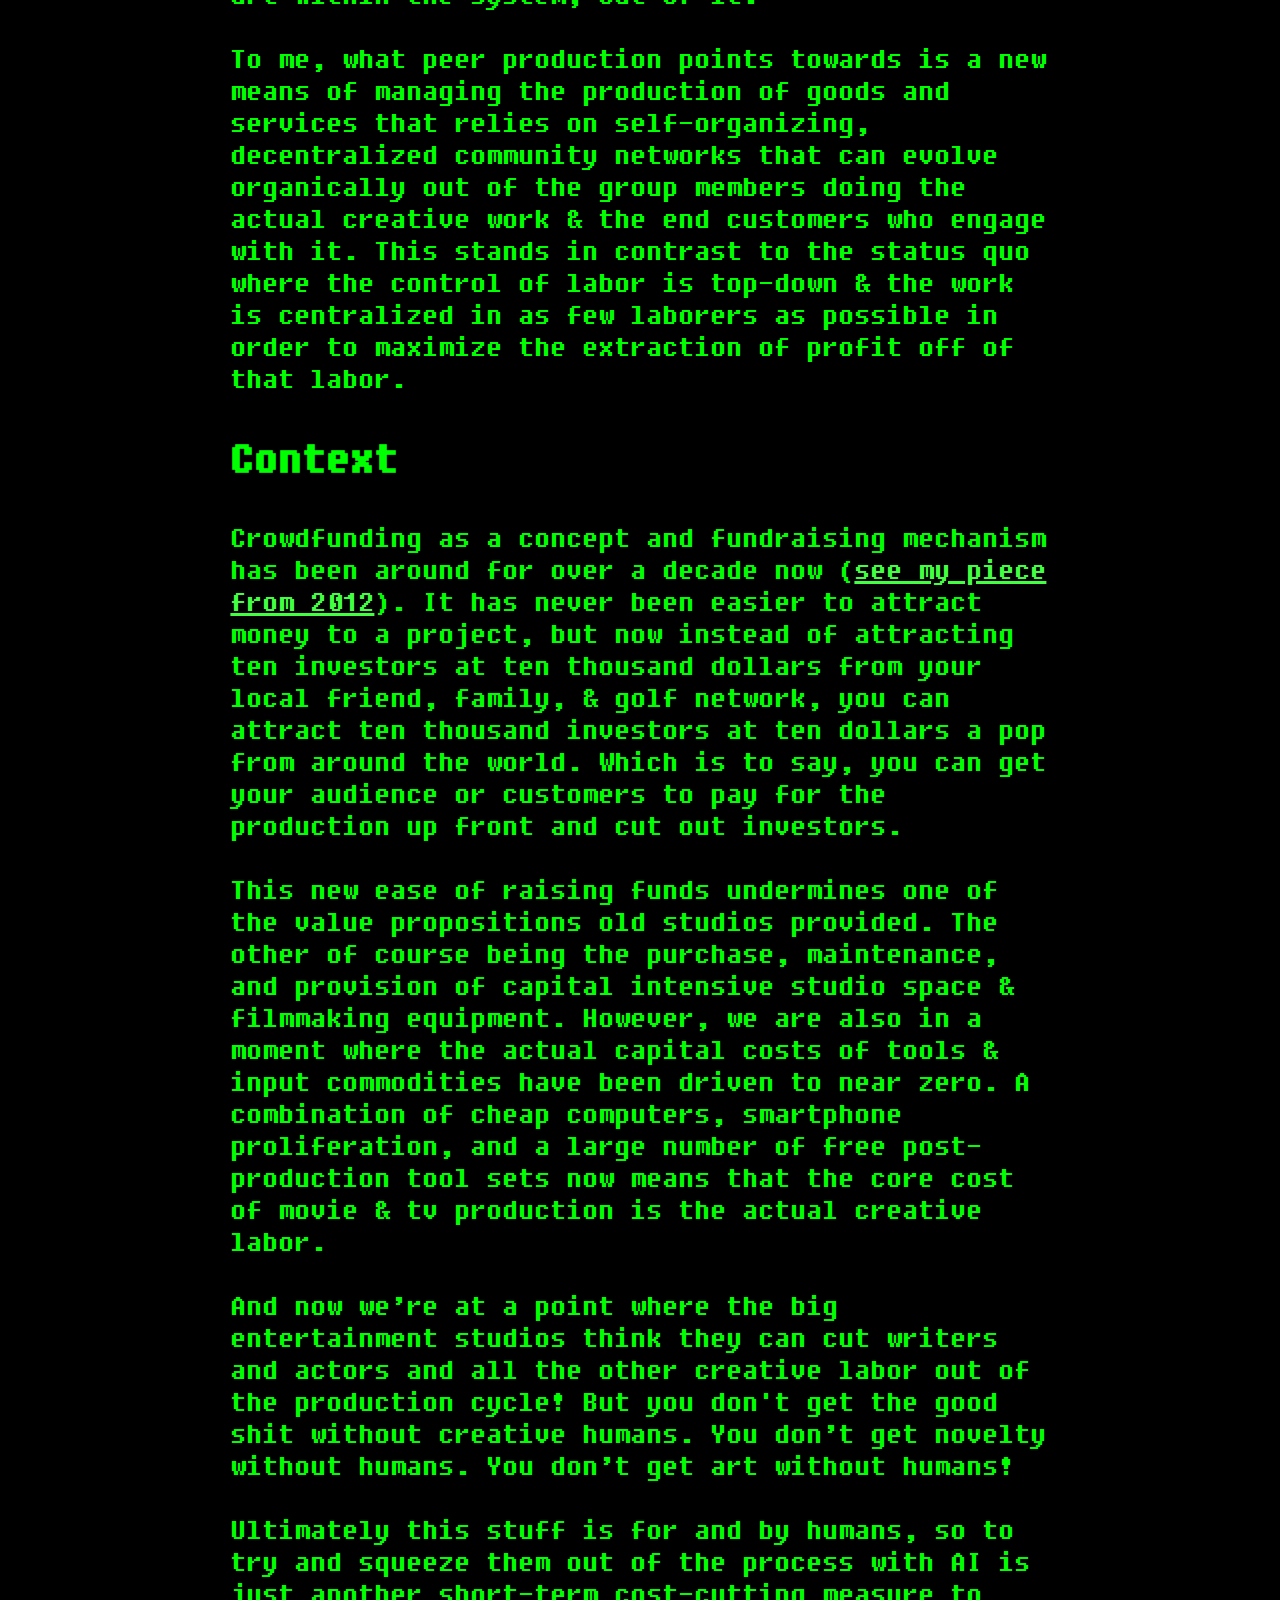
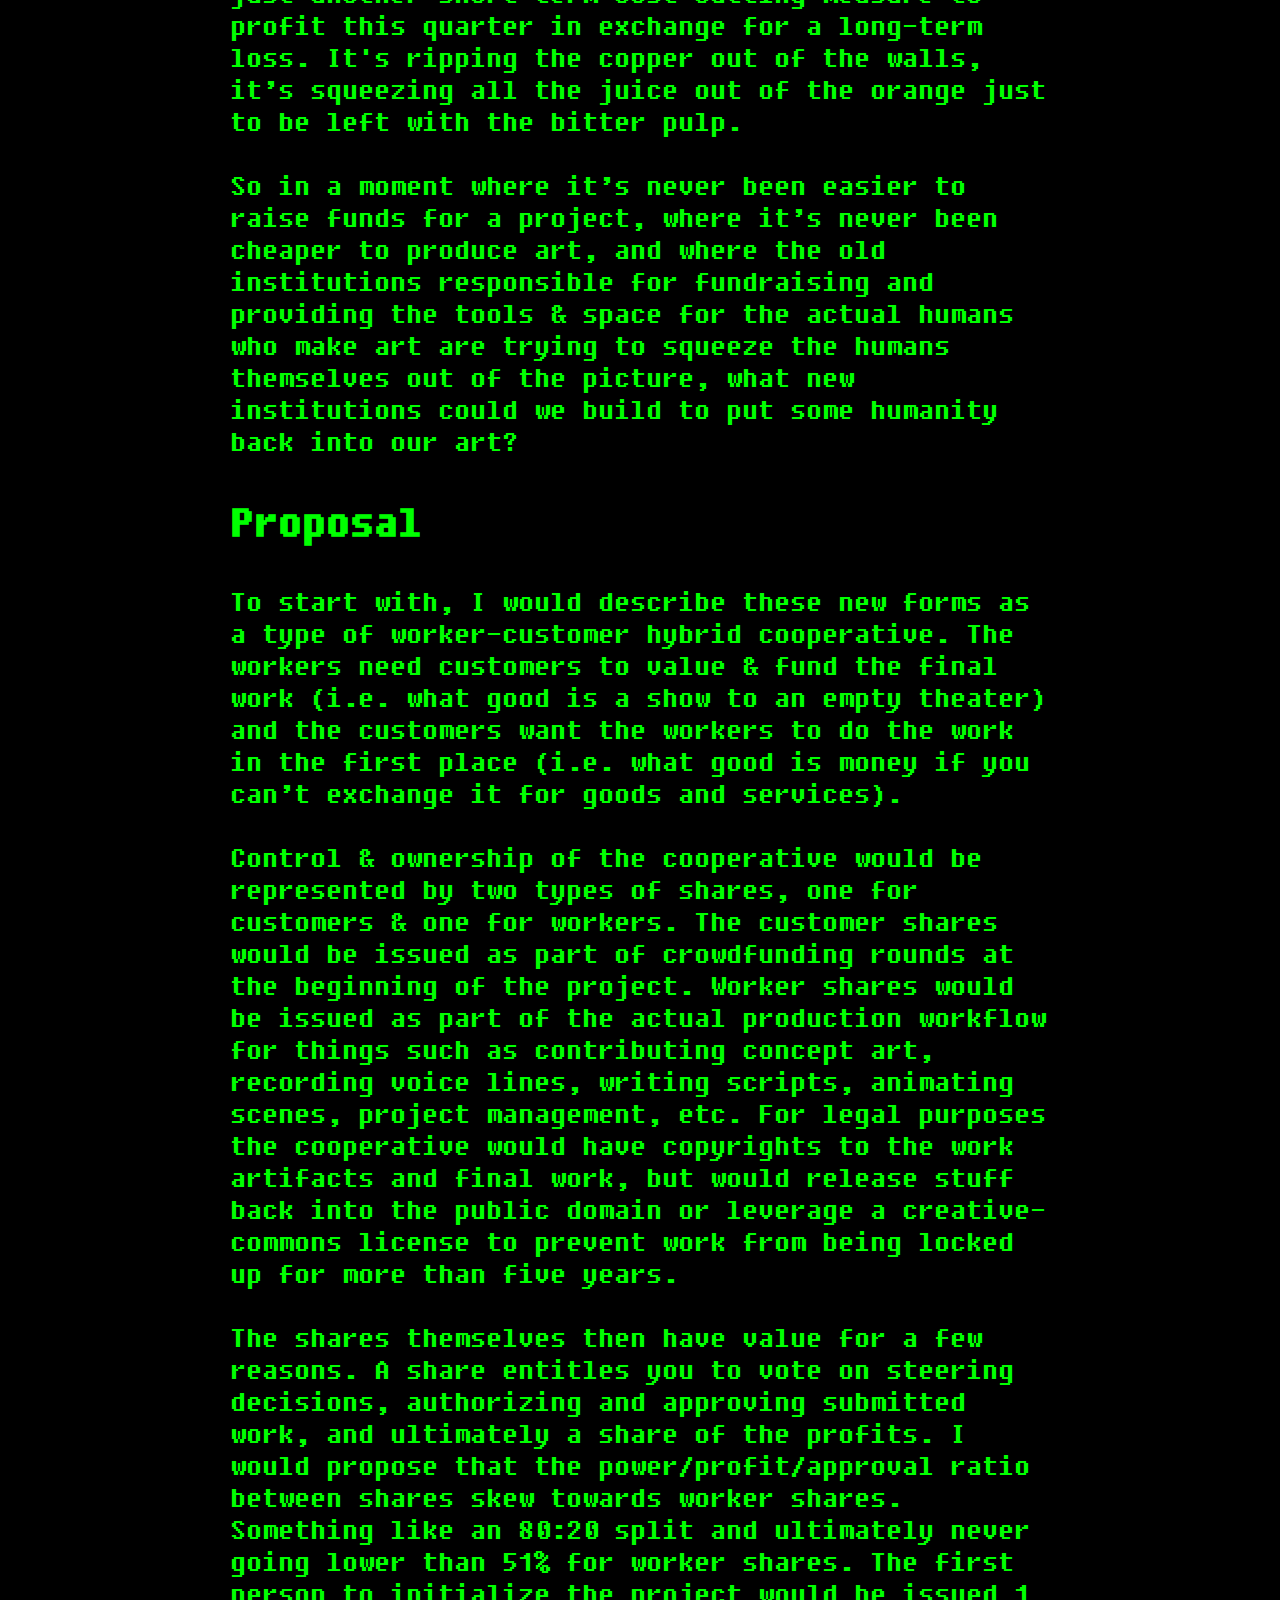
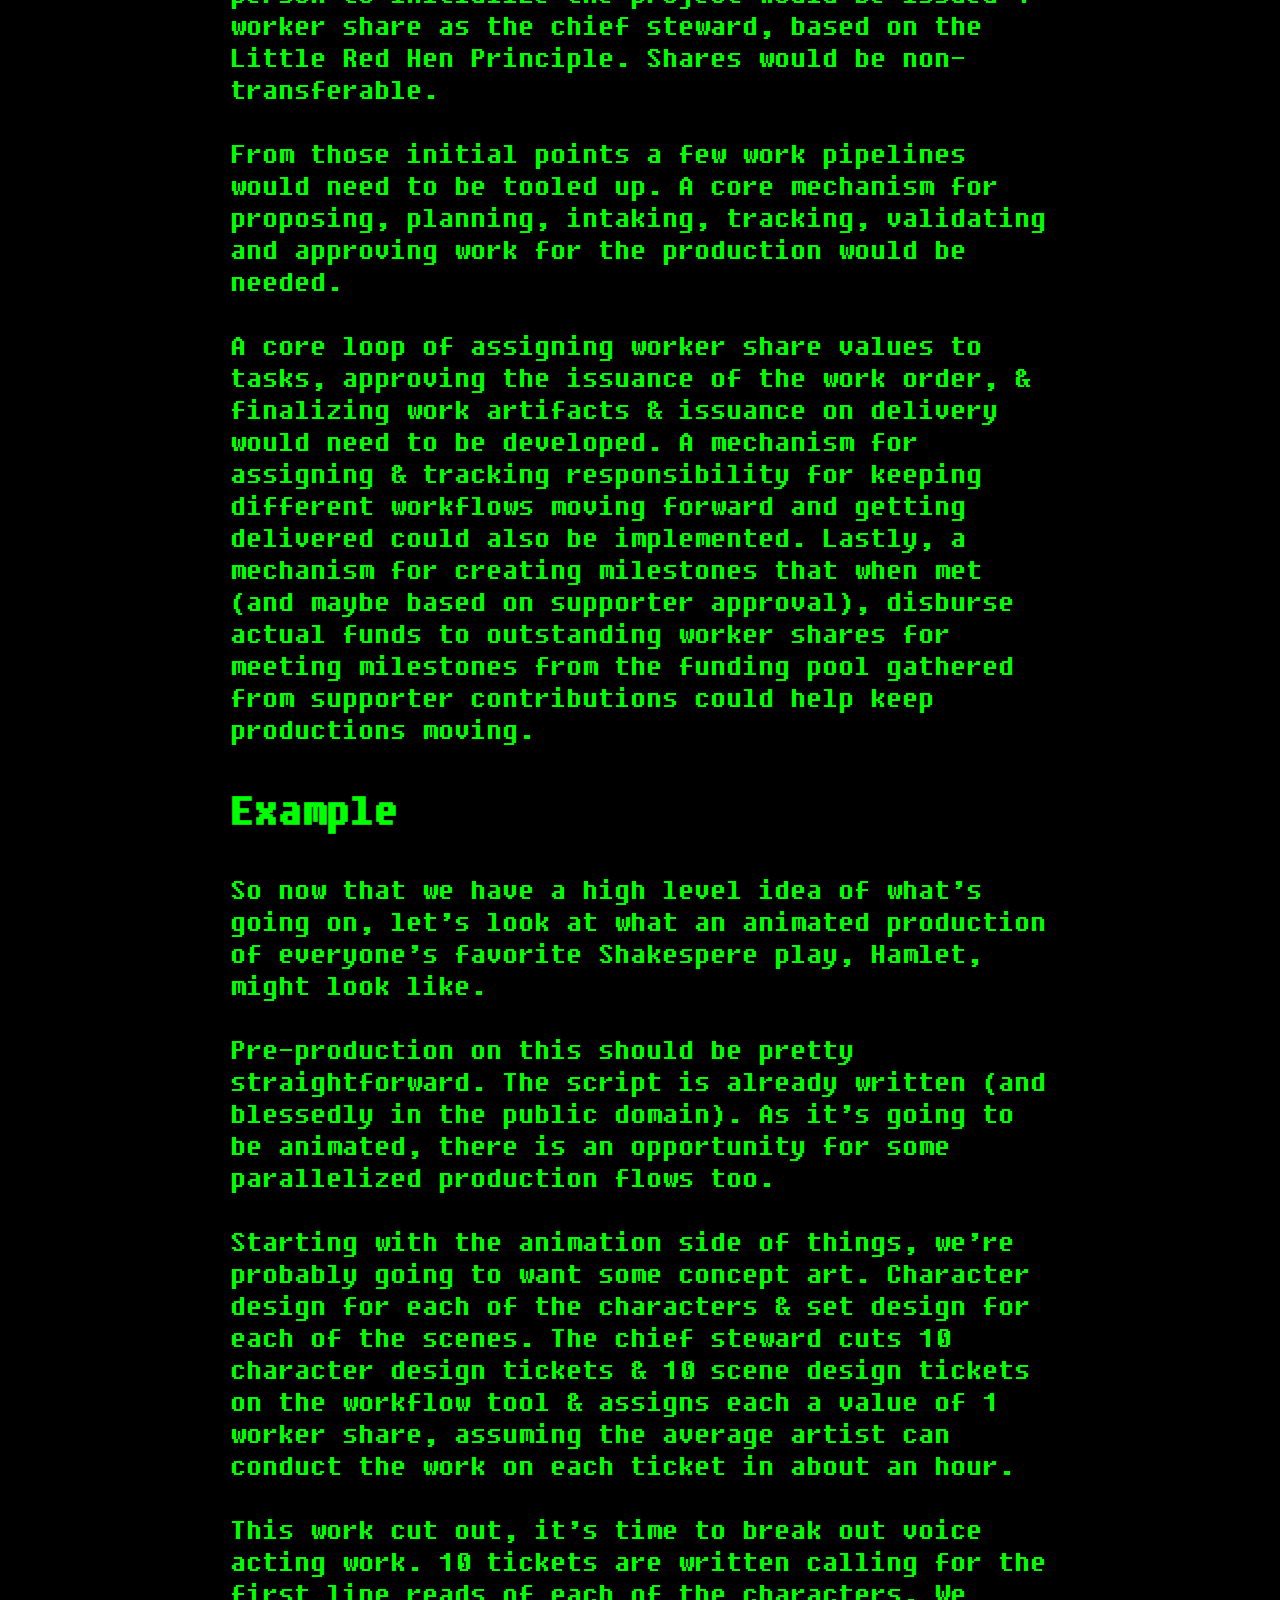
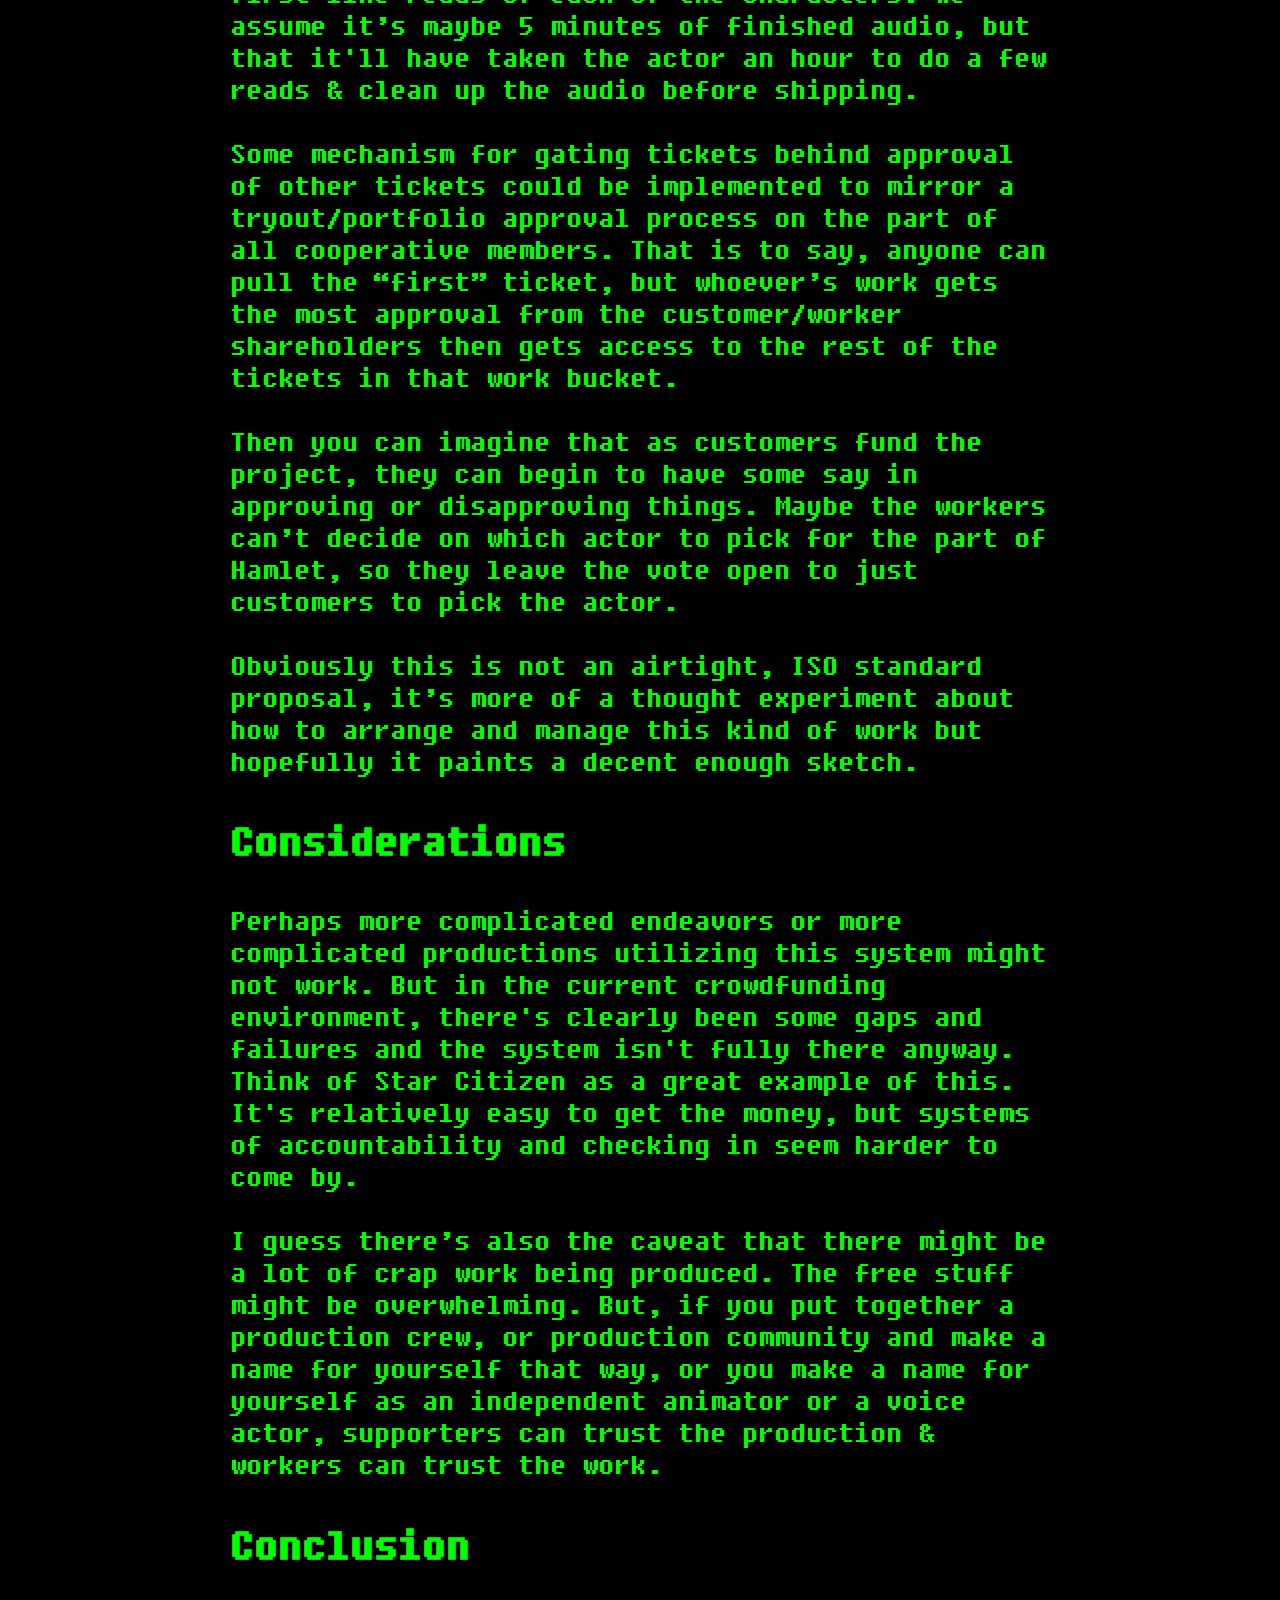
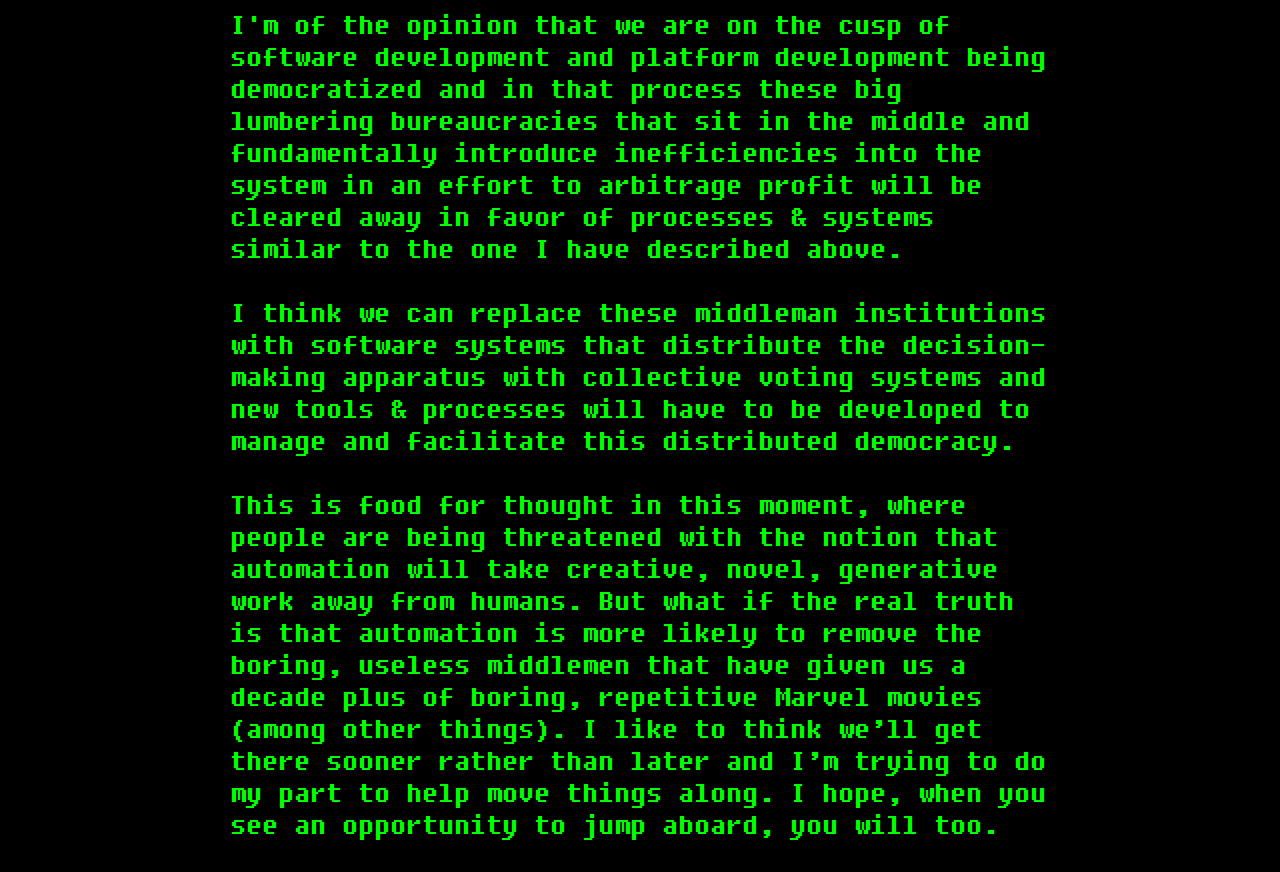
<file: blog/2/index.html>
<!DOCTYPE html>
<html lang="en">
	<head>
		<meta charset="utf-8" />
		<link rel="icon" href="../../favicon.png" />
		<meta name="viewport" content="width=device-width" />
		
		<link href="../../_app/immutable/assets/0.58523e68.css" rel="stylesheet">
		<link href="../../_app/immutable/assets/7.aa6270bb.css" rel="stylesheet">
		<link href="../../_app/immutable/assets/Header.e4da56c3.css" rel="stylesheet">
		<link rel="modulepreload" href="../../_app/immutable/entry/start.b99625eb.js">
		<link rel="modulepreload" href="../../_app/immutable/chunks/scheduler.e6aef61c.js">
		<link rel="modulepreload" href="../../_app/immutable/chunks/singletons.fc104f41.js">
		<link rel="modulepreload" href="../../_app/immutable/entry/app.4d1b4d29.js">
		<link rel="modulepreload" href="../../_app/immutable/chunks/index.9b93fb9e.js">
		<link rel="modulepreload" href="../../_app/immutable/nodes/0.9ffe8a04.js">
		<link rel="modulepreload" href="../../_app/immutable/nodes/9.354443ea.js">
		<link rel="modulepreload" href="../../_app/immutable/chunks/blog.81a97e5b.js">
		<link rel="modulepreload" href="../../_app/immutable/chunks/Header.1ae61a2f.js"><title>12M0D12 - The works of Hamilton Reed</title><!-- HEAD_svelte-1bgsl0r_START --><link rel="icon" href="/favicon.png"><!-- HEAD_svelte-1bgsl0r_END -->
	</head>
	<body data-sveltekit-preload-data="hover">
		<div style="display: contents">   <header class="content svelte-znlk2t"><h1 id="text_header" class="svelte-znlk2t">BLOG_</h1> <div class="links svelte-znlk2t" data-svelte-h="svelte-9iuo7c"><a href="/">HOME</a>|<a href="/blog">BLOG</a>|<a href="/code">CODE</a>|<a href="/audio">AUDIO</a>|<a href="/writing">WRITING</a>|<a href="/about">ABOUT</a></div> </header> <main class="content"><div class="brief svelte-bxaeqc"><div class="brief_title svelte-bxaeqc"><span class="svelte-bxaeqc">The Coming Discourse Vacuum</span></div> <div class="brief_subtitle svelte-bxaeqc"><span class="svelte-bxaeqc">Food for thought in a post-Twitter world</span></div> <div class="brief_workcycle svelte-bxaeqc"><span class="svelte-bxaeqc">published 2022-11-18 </span></div></div> <div class="blog svelte-bxaeqc" data-svelte-h="svelte-psrfhq"><h2>Introduction</h2> <p>In the world of the modern internet, there exists a concept called <a href="https://en.wikipedia.org/wiki/Peer_production">peer production</a>. You’re probably already very familiar with works produced under this mode. Wikipedia
			primarily bases its content off of peer production. Likewise almost all free and open source
			software like the Linux servers that run 90% of the internet, are also made using peer
			production models.</p> <p>Last year though, something very interesting happened. A meme went viral on Tumblr about a
			fake Martin Scorse film called <a href="https://en.wikipedia.org/wiki/Goncharov_(meme)">Goncharov</a>. A collective running bit, the meme attracted songs, spec scripts, movie posters, costume
			designs, and so many other artifacts that would be assembled as part of a pre-production or a
			pitch process for a movie. All of which were created and distributed through a type of
			decentralized, uncoordinated peer production. It made me wonder what could have been produced
			if there had been some tool, structure, or platform to focus all that energy into an actual
			production.</p> <p>Especially, in the light of the ongoing <a href="https://en.wikipedia.org/wiki/2023_SAG-AFTRA_strike">SAG-AFTRA</a>
			&amp;
			<a href="https://en.wikipedia.org/wiki/2023_Writers_Guild_of_America_strike">WGA strikes</a>,
			I think there’s an interesting moment for change in the way entertainment is produced in the
			USA. The workers that make movies &amp; TV in the country are on strike right now because the
			middleman bureaucracy of studio production has squeezed too hard &amp; has reached the point that
			it is trying to push all the humans who actually make art within the system, out of it.</p> <p>To me, what peer production points towards is a new means of managing the production of goods
			and services that relies on self-organizing, decentralized community networks that can evolve
			organically out of the group members doing the actual creative work &amp; the end customers who
			engage with it. This stands in contrast to the status quo where the control of labor is
			top-down &amp; the work is centralized in as few laborers as possible in order to maximize the
			extraction of profit off of that labor.</p> <h2>Context</h2> <p>Crowdfunding as a concept and fundraising mechanism has been around for over a decade now (<a href="https://collegian.com/articles/opinion/2012/09/kickstarter-com-is-revamping-how-product-projects-are-funded/">see my piece from 2012</a>). It has never been easier to attract money to a project, but now instead of attracting ten
			investors at ten thousand dollars from your local friend, family, &amp; golf network, you can
			attract ten thousand investors at ten dollars a pop from around the world. Which is to say,
			you can get your audience or customers to pay for the production up front and cut out
			investors.</p> <p>This new ease of raising funds undermines one of the value propositions old studios provided.
			The other of course being the purchase, maintenance, and provision of capital intensive studio
			space &amp; filmmaking equipment. However, we are also in a moment where the actual capital costs
			of tools &amp; input commodities have been driven to near zero. A combination of cheap computers,
			smartphone proliferation, and a large number of free post-production tool sets now means that
			the core cost of movie &amp; tv production is the actual creative labor.</p> <p>And now we’re at a point where the big entertainment studios think they can cut writers and
			actors and all the other creative labor out of the production cycle! But you don&#39;t get the
			good shit without creative humans. You don’t get novelty without humans. You don’t get art
			without humans!</p> <p>Ultimately this stuff is for and by humans, so to try and squeeze them out of the process with
			AI is just another short-term cost-cutting measure to profit this quarter in exchange for a
			long-term loss. It&#39;s ripping the copper out of the walls, it’s squeezing all the juice out of
			the orange just to be left with the bitter pulp.</p> <p>So in a moment where it’s never been easier to raise funds for a project, where it’s never
			been cheaper to produce art, and where the old institutions responsible for fundraising and
			providing the tools &amp; space for the actual humans who make art are trying to squeeze the
			humans themselves out of the picture, what new institutions could we build to put some
			humanity back into our art?</p> <h2>Proposal</h2> <p>To start with, I would describe these new forms as a type of worker-customer hybrid
			cooperative. The workers need customers to value &amp; fund the final work (i.e. what good is a
			show to an empty theater) and the customers want the workers to do the work in the first place
			(i.e. what good is money if you can’t exchange it for goods and services).</p> <p>Control &amp; ownership of the cooperative would be represented by two types of shares, one for
			customers &amp; one for workers. The customer shares would be issued as part of crowdfunding
			rounds at the beginning of the project. Worker shares would be issued as part of the actual
			production workflow for things such as contributing concept art, recording voice lines,
			writing scripts, animating scenes, project management, etc. For legal purposes the cooperative
			would have copyrights to the work artifacts and final work, but would release stuff back into
			the public domain or leverage a creative-commons license to prevent work from being locked up
			for more than five years.</p> <p>The shares themselves then have value for a few reasons. A share entitles you to vote on
			steering decisions, authorizing and approving submitted work, and ultimately a share of the
			profits. I would propose that the power/profit/approval ratio between shares skew towards
			worker shares. Something like an 80:20 split and ultimately never going lower than 51% for
			worker shares. The first person to initialize the project would be issued 1 worker share as
			the chief steward, based on the Little Red Hen Principle. Shares would be non-transferable.</p> <p>From those initial points a few work pipelines would need to be tooled up. A core mechanism
			for proposing, planning, intaking, tracking, validating and approving work for the production
			would be needed.</p> <p>A core loop of assigning worker share values to tasks, approving the issuance of the work
			order, &amp; finalizing work artifacts &amp; issuance on delivery would need to be developed. A
			mechanism for assigning &amp; tracking responsibility for keeping different workflows moving
			forward and getting delivered could also be implemented. Lastly, a mechanism for creating
			milestones that when met (and maybe based on supporter approval), disburse actual funds to
			outstanding worker shares for meeting milestones from the funding pool gathered from supporter
			contributions could help keep productions moving.</p> <h2>Example</h2> <p>So now that we have a high level idea of what’s going on, let’s look at what an animated
			production of everyone’s favorite Shakespere play, Hamlet, might look like.</p> <p>Pre-production on this should be pretty straightforward. The script is already written (and
			blessedly in the public domain). As it’s going to be animated, there is an opportunity for
			some parallelized production flows too.</p> <p>Starting with the animation side of things, we’re probably going to want some concept art.
			Character design for each of the characters &amp; set design for each of the scenes. The chief
			steward cuts 10 character design tickets &amp; 10 scene design tickets on the workflow tool &amp;
			assigns each a value of 1 worker share, assuming the average artist can conduct the work on
			each ticket in about an hour.</p> <p>This work cut out, it’s time to break out voice acting work. 10 tickets are written calling
			for the first line reads of each of the characters. We assume it’s maybe 5 minutes of finished
			audio, but that it&#39;ll have taken the actor an hour to do a few reads &amp; clean up the audio
			before shipping.</p> <p>Some mechanism for gating tickets behind approval of other tickets could be implemented to
			mirror a tryout/portfolio approval process on the part of all cooperative members. That is to
			say, anyone can pull the “first” ticket, but whoever’s work gets the most approval from the
			customer/worker shareholders then gets access to the rest of the tickets in that work bucket.</p> <p>Then you can imagine that as customers fund the project, they can begin to have some say in
			approving or disapproving things. Maybe the workers can’t decide on which actor to pick for
			the part of Hamlet, so they leave the vote open to just customers to pick the actor.</p> <p>Obviously this is not an airtight, ISO standard proposal, it’s more of a thought experiment
			about how to arrange and manage this kind of work but hopefully it paints a decent enough
			sketch.</p> <h2>Considerations</h2> <p>Perhaps more complicated endeavors or more complicated productions utilizing this system might
			not work. But in the current crowdfunding environment, there&#39;s clearly been some gaps and
			failures and the system isn&#39;t fully there anyway. Think of Star Citizen as a great example of
			this. It&#39;s relatively easy to get the money, but systems of accountability and checking in
			seem harder to come by.</p> <p>I guess there’s also the caveat that there might be a lot of crap work being produced. The
			free stuff might be overwhelming. But, if you put together a production crew, or production
			community and make a name for yourself that way, or you make a name for yourself as an
			independent animator or a voice actor, supporters can trust the production &amp; workers can trust
			the work.</p> <h2>Conclusion</h2> <p>I&#39;m of the opinion that we are on the cusp of software development and platform development
			being democratized and in that process these big lumbering bureaucracies that sit in the
			middle and fundamentally introduce inefficiencies into the system in an effort to arbitrage
			profit will be cleared away in favor of processes &amp; systems similar to the one I have
			described above.</p> <p>I think we can replace these middleman institutions with software systems that distribute the
			decision-making apparatus with collective voting systems and new tools &amp; processes will have
			to be developed to manage and facilitate this distributed democracy.</p> <p>This is food for thought in this moment, where people are being threatened with the notion
			that automation will take creative, novel, generative work away from humans. But what if the
			real truth is that automation is more likely to remove the boring, useless middlemen that have
			given us a decade plus of boring, repetitive Marvel movies (among other things). I like to
			think we’ll get there sooner rather than later and I’m trying to do my part to help move
			things along. I hope, when you see an opportunity to jump aboard, you will too.</p></div> </main> 
			
			<script>
				{
					__sveltekit_lgaa5y = {
						base: new URL("../..", location).pathname.slice(0, -1),
						env: {}
					};

					const element = document.currentScript.parentElement;

					const data = [null,null];

					Promise.all([
						import("../../_app/immutable/entry/start.b99625eb.js"),
						import("../../_app/immutable/entry/app.4d1b4d29.js")
					]).then(([kit, app]) => {
						kit.start(app, element, {
							node_ids: [0, 9],
							data,
							form: null,
							error: null
						});
					});
				}
			</script>
		</div>
	</body>
</html>
</file>
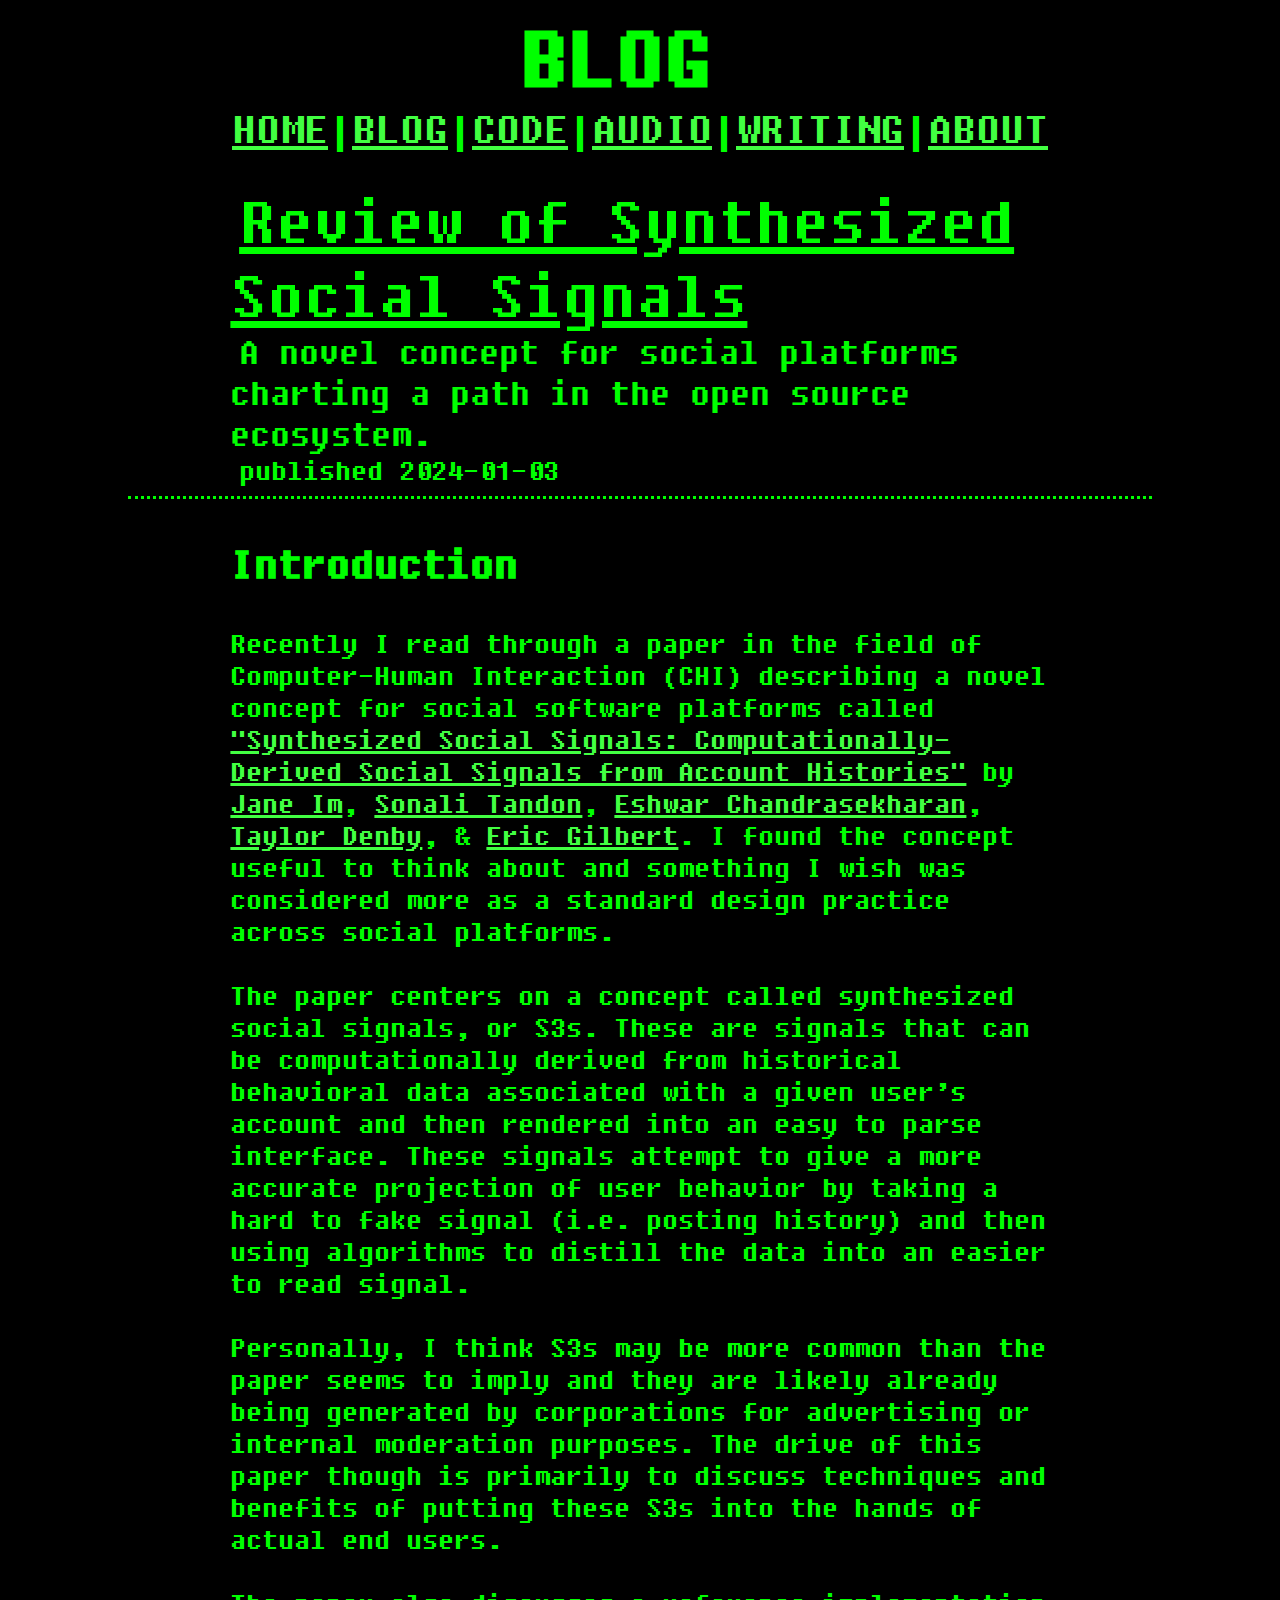
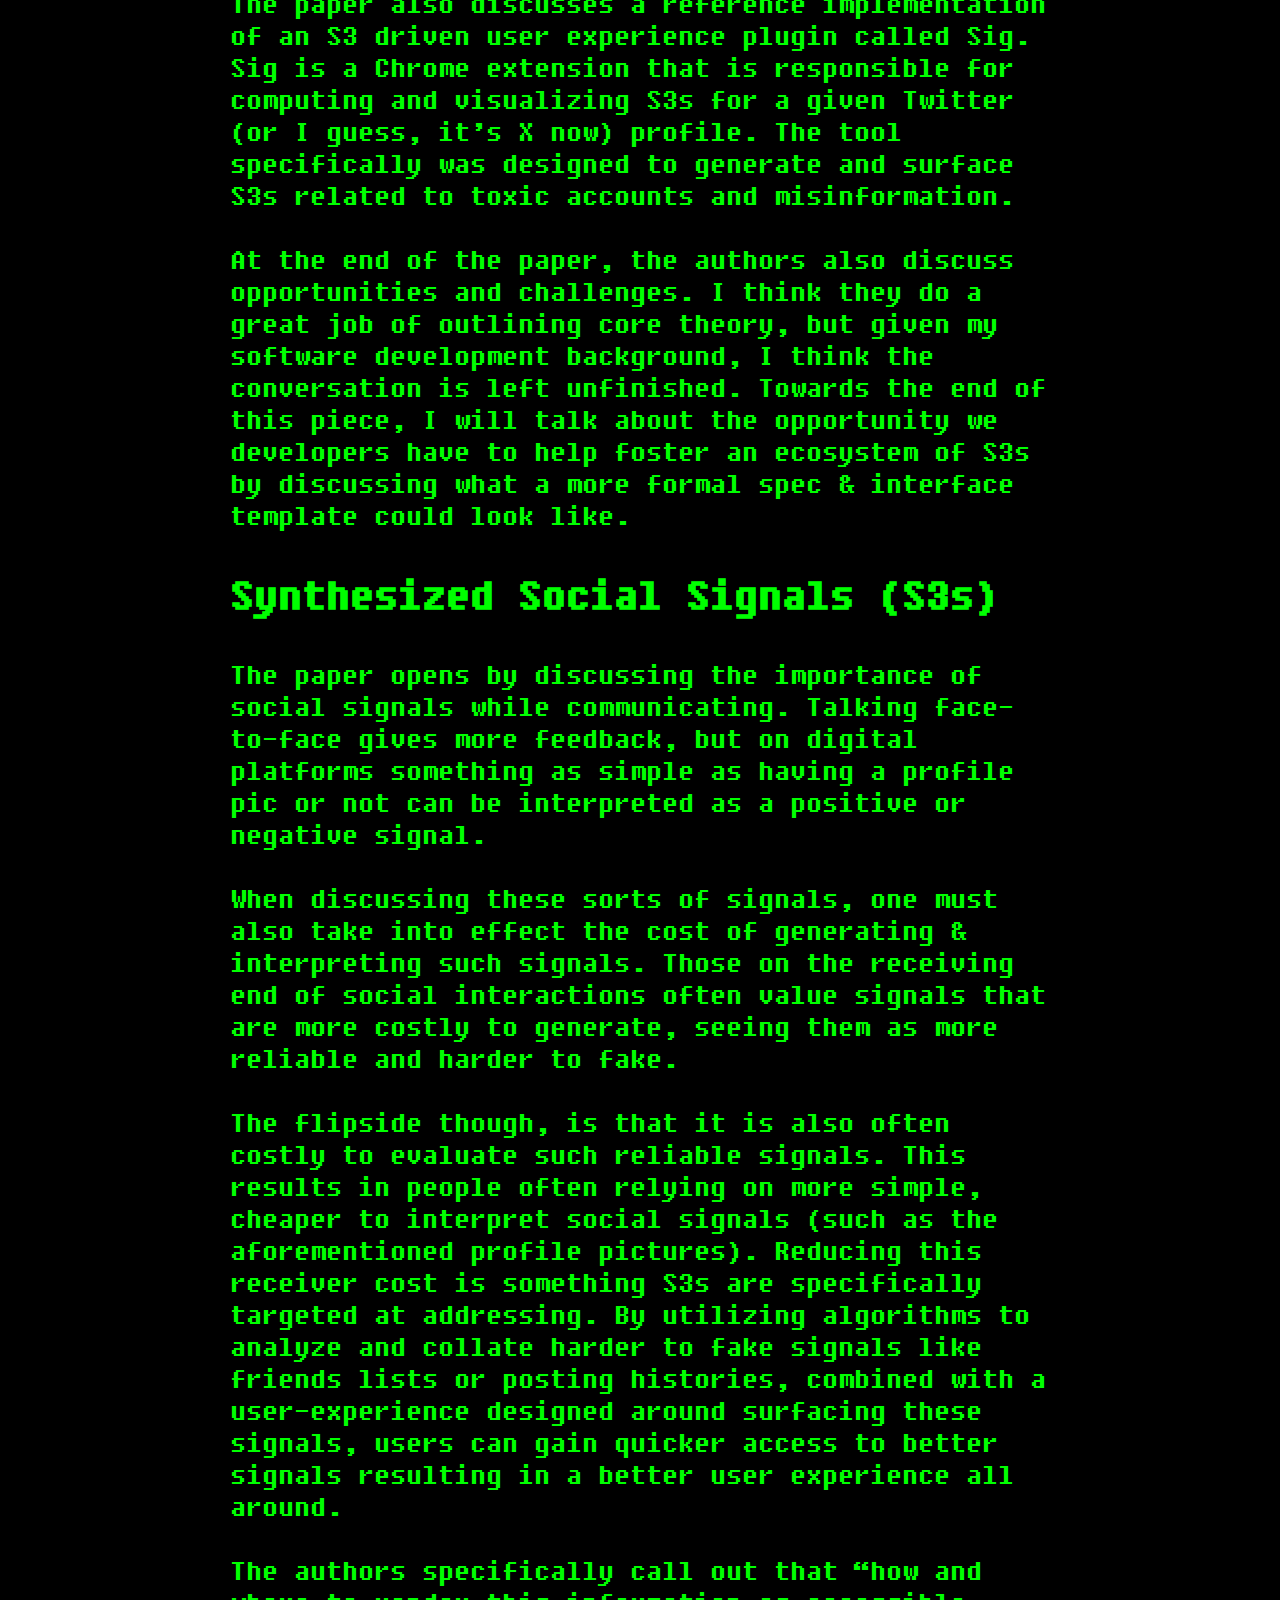
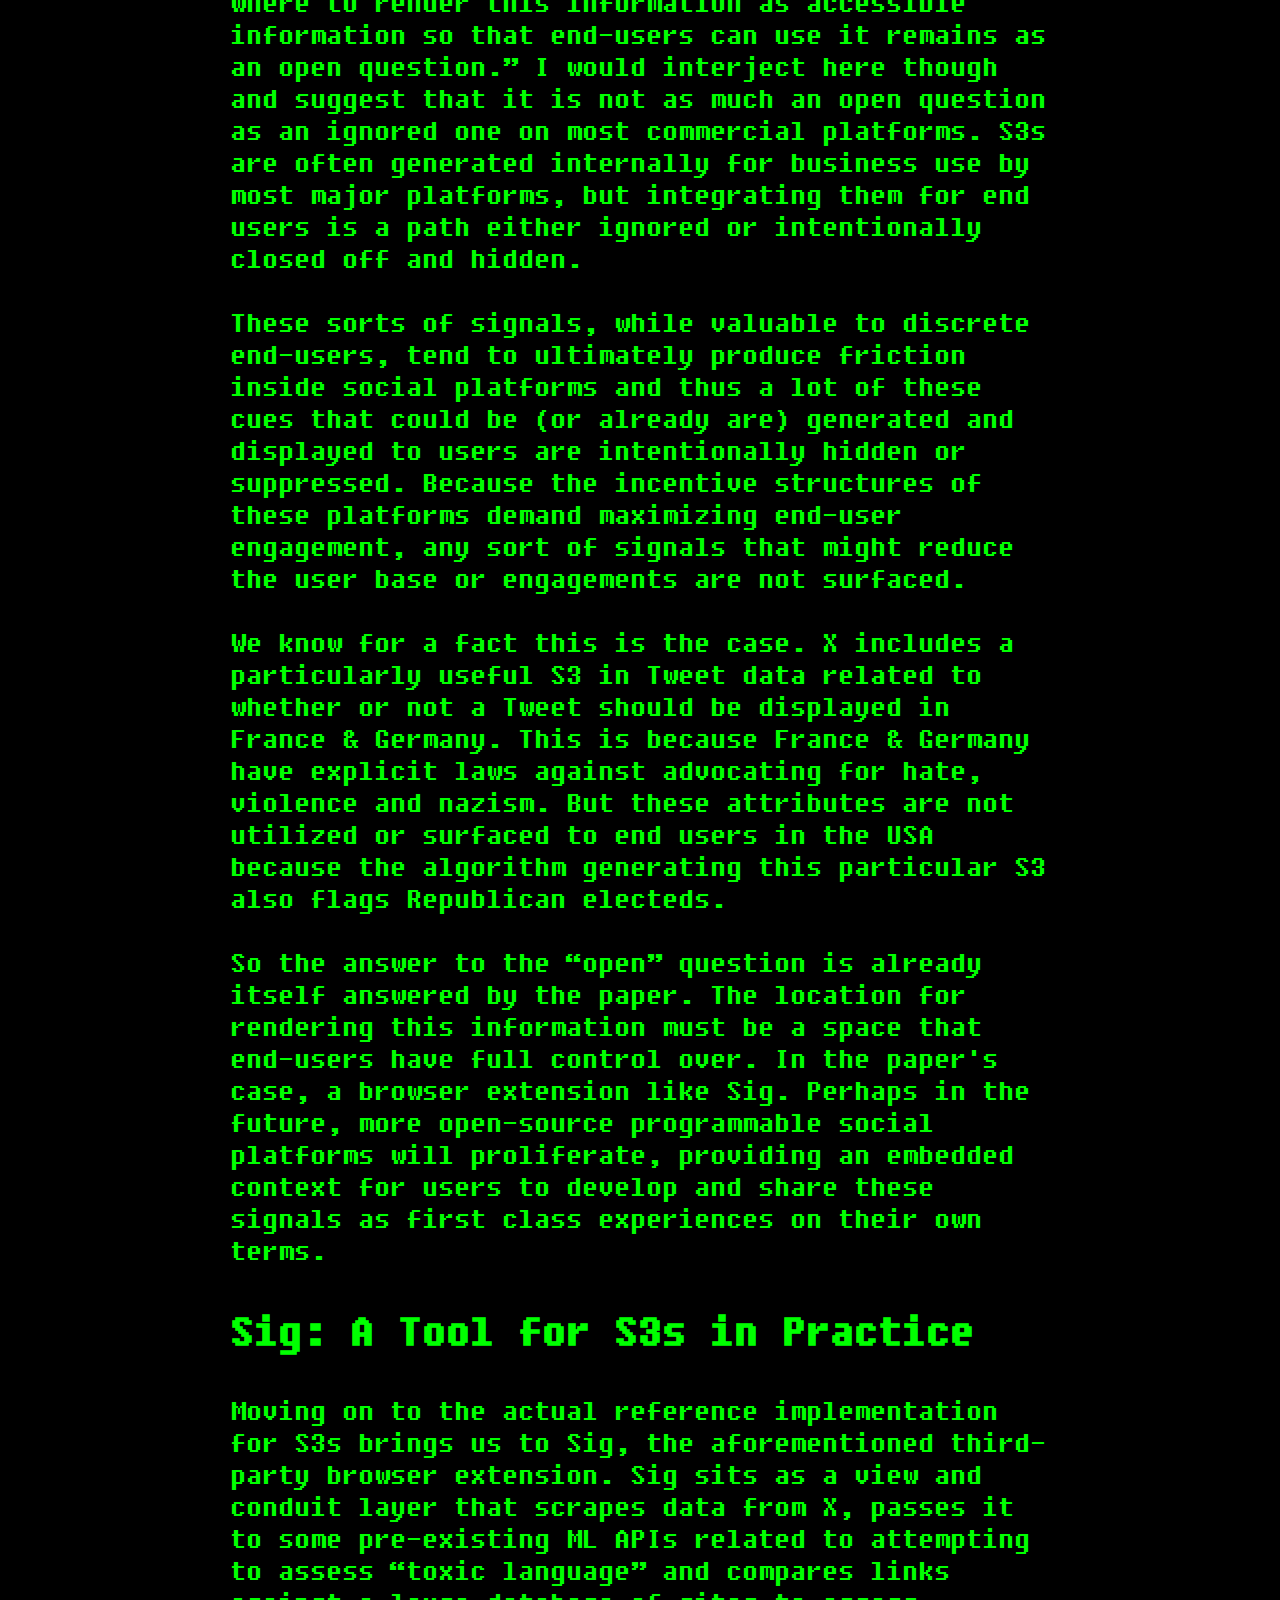
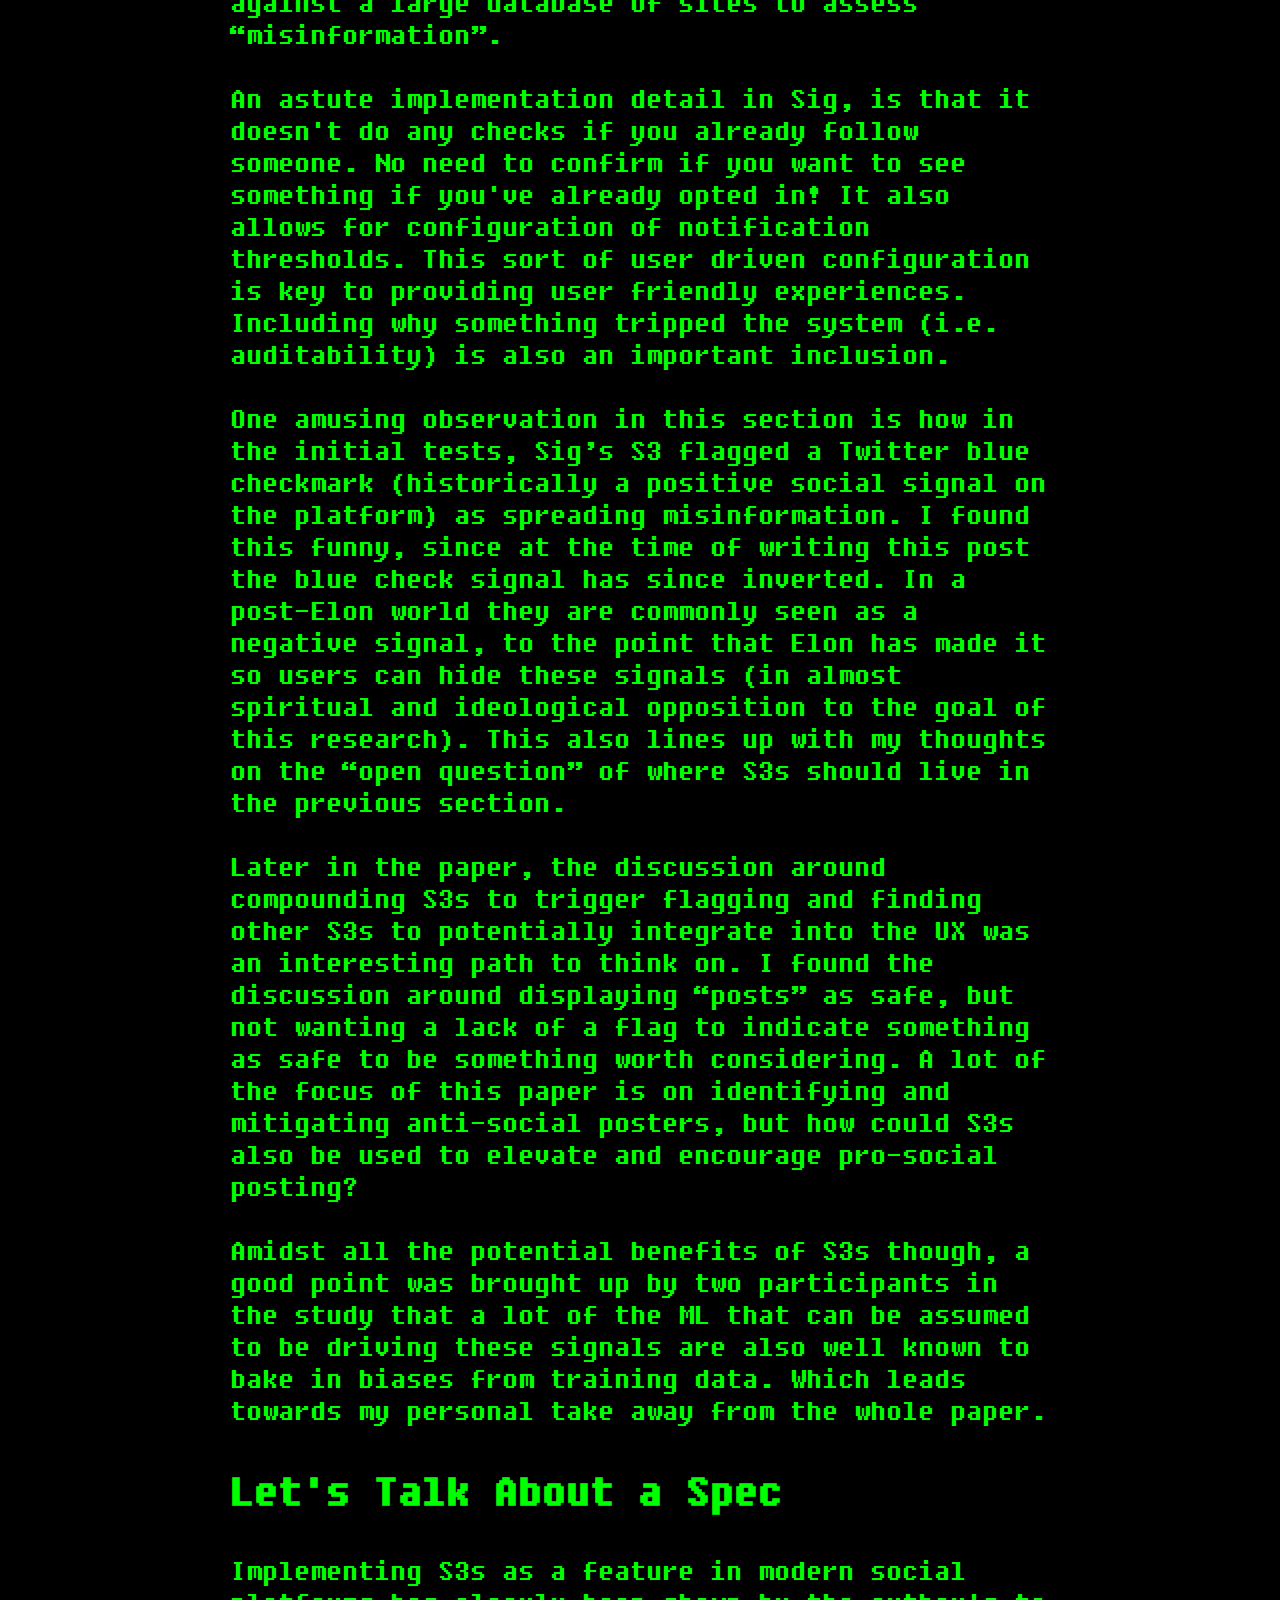
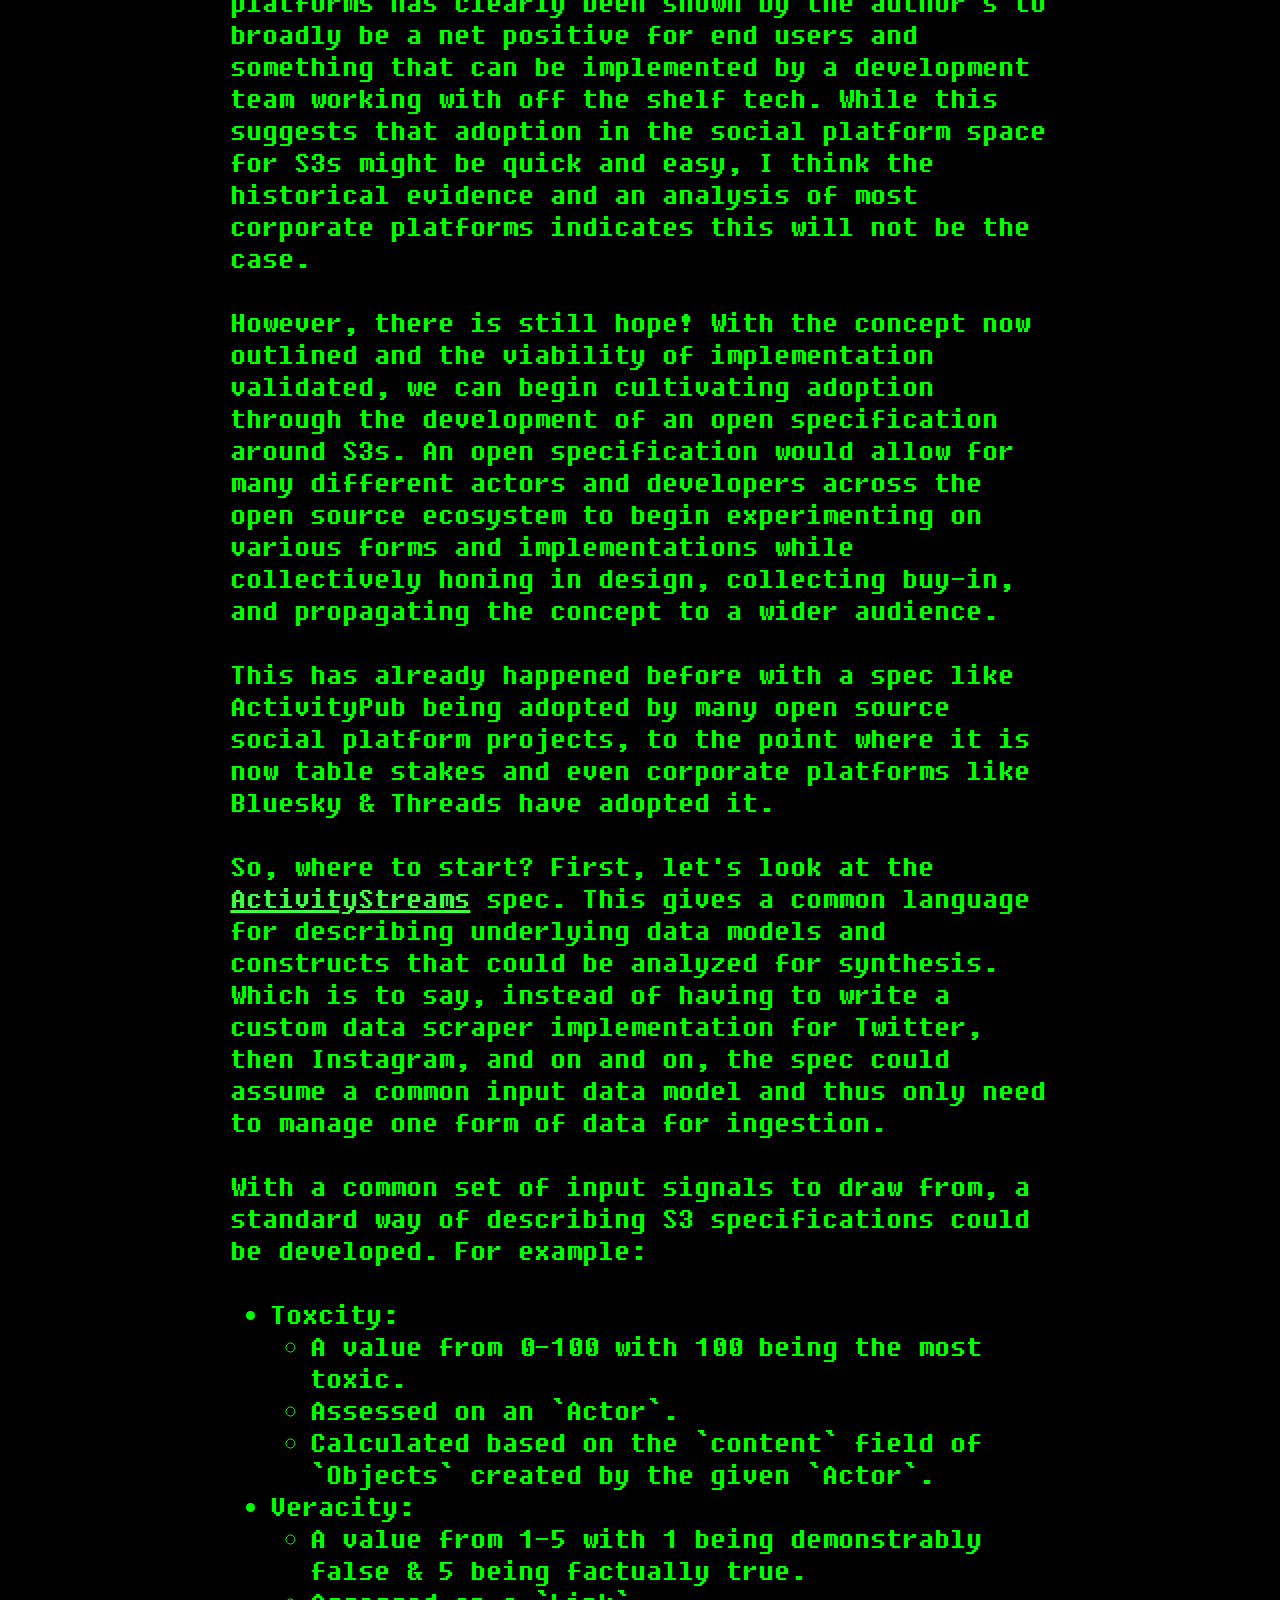
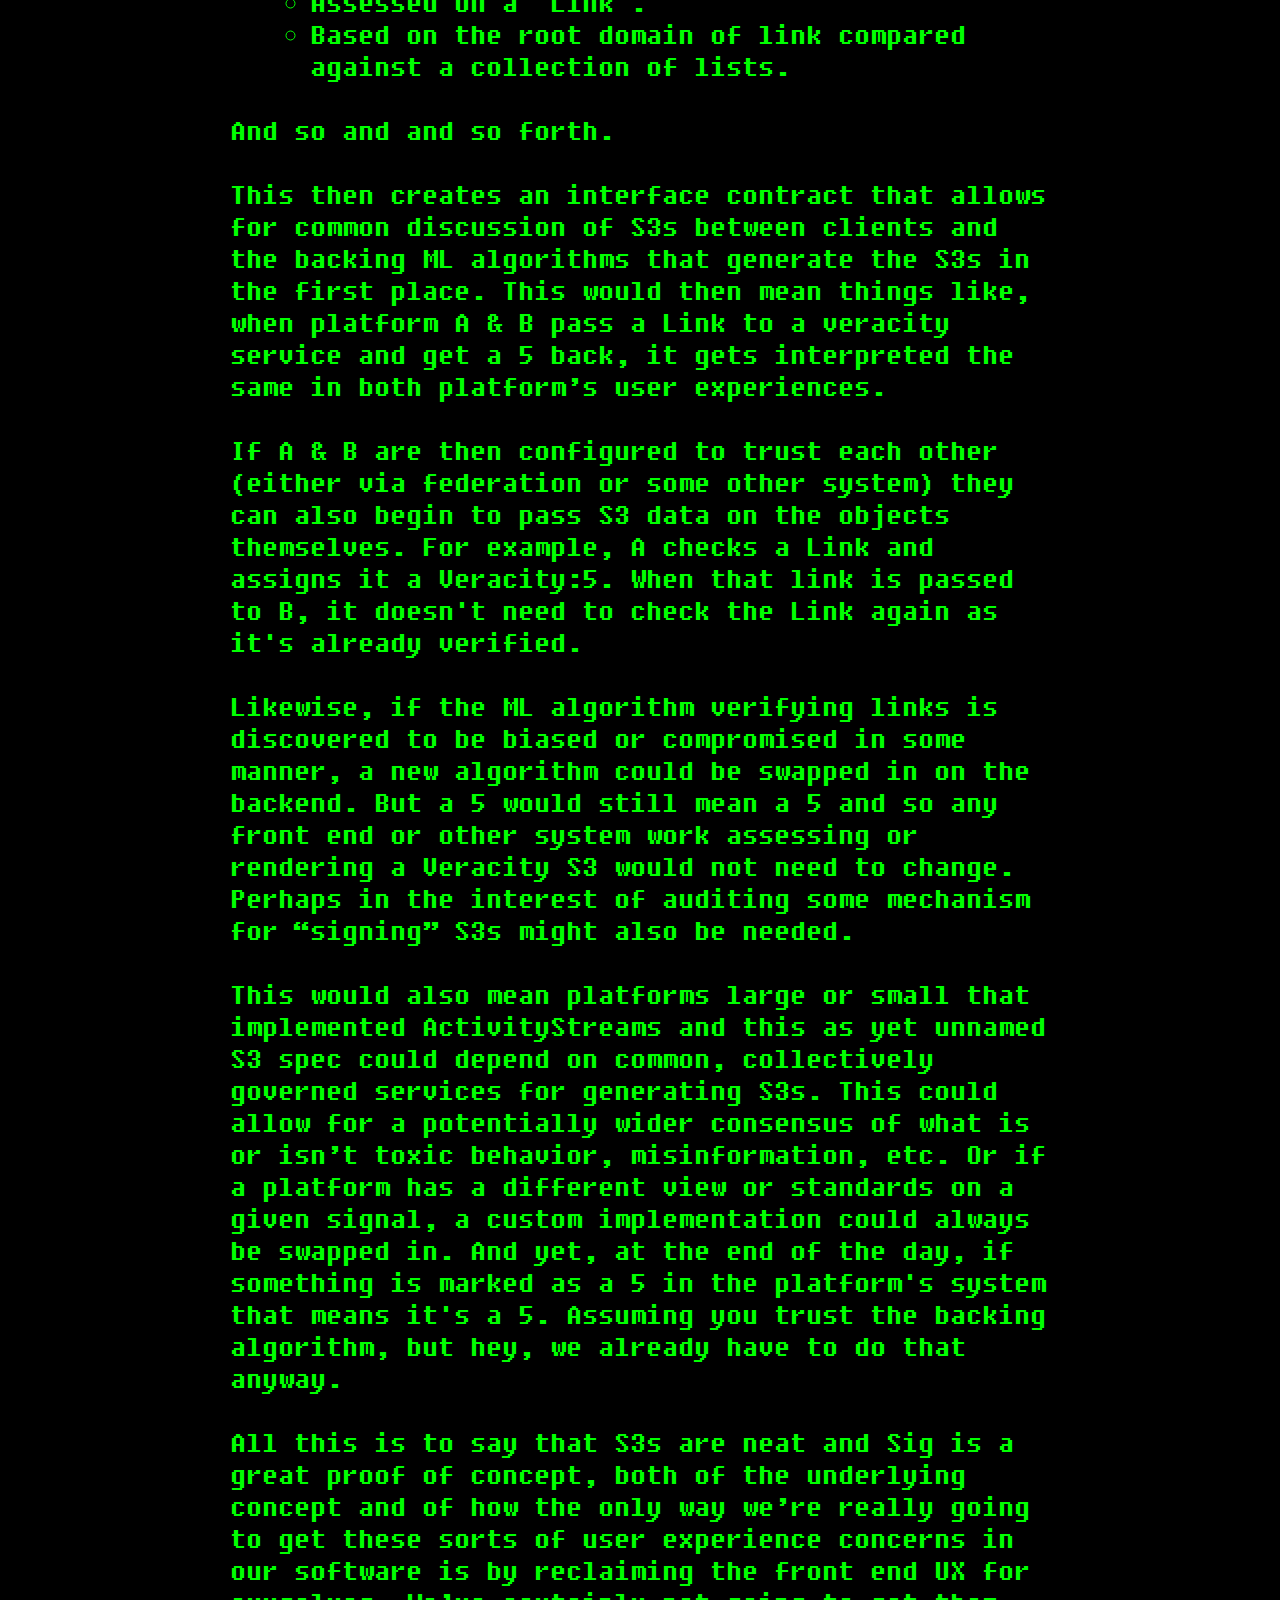
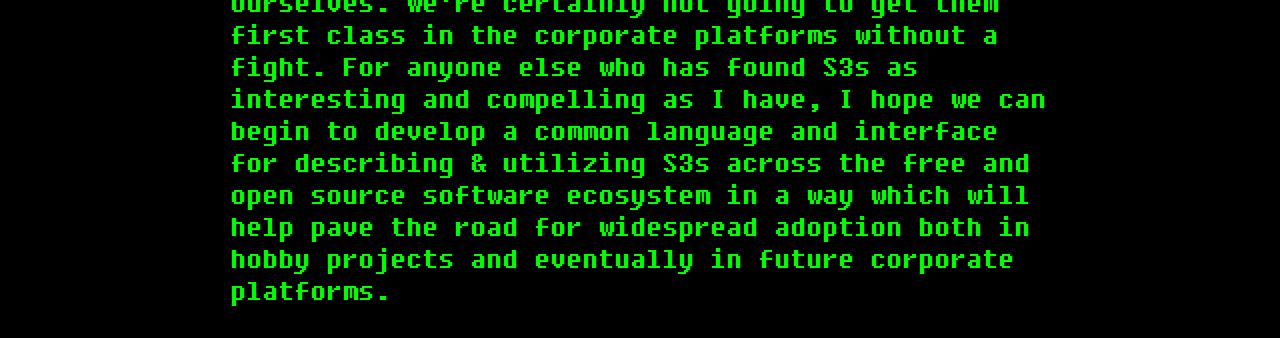
<file: blog/3/index.html>
<!DOCTYPE html>
<html lang="en">
	<head>
		<meta charset="utf-8" />
		<link rel="icon" href="../../favicon.png" />
		<meta name="viewport" content="width=device-width" />
		
		<link href="../../_app/immutable/assets/0.58523e68.css" rel="stylesheet">
		<link href="../../_app/immutable/assets/10.b8a44527.css" rel="stylesheet">
		<link href="../../_app/immutable/assets/Header.e4da56c3.css" rel="stylesheet">
		<link rel="modulepreload" href="../../_app/immutable/entry/start.c9f9947e.js">
		<link rel="modulepreload" href="../../_app/immutable/chunks/scheduler.c0022597.js">
		<link rel="modulepreload" href="../../_app/immutable/chunks/singletons.985213d3.js">
		<link rel="modulepreload" href="../../_app/immutable/entry/app.9f93e783.js">
		<link rel="modulepreload" href="../../_app/immutable/chunks/index.8f12415b.js">
		<link rel="modulepreload" href="../../_app/immutable/nodes/0.b9ec5d75.js">
		<link rel="modulepreload" href="../../_app/immutable/nodes/10.9fa3c0a3.js">
		<link rel="modulepreload" href="../../_app/immutable/chunks/blog.ef4cf239.js">
		<link rel="modulepreload" href="../../_app/immutable/chunks/Header.031c7ff0.js"><title>12M0D12 - The works of Hamilton Reed</title><!-- HEAD_svelte-1bgsl0r_START --><link rel="icon" href="/favicon.png"><!-- HEAD_svelte-1bgsl0r_END -->
	</head>
	<body data-sveltekit-preload-data="hover">
		<div style="display: contents">   <header class="content svelte-znlk2t"><h1 id="text_header" class="svelte-znlk2t">BLOG_</h1> <div class="links svelte-znlk2t" data-svelte-h="svelte-9iuo7c"><a href="/">HOME</a>|<a href="/blog">BLOG</a>|<a href="/code">CODE</a>|<a href="/audio">AUDIO</a>|<a href="/writing">WRITING</a>|<a href="/about">ABOUT</a></div> </header> <main class="content"><div class="brief svelte-ztzvu3"><div class="brief_title svelte-ztzvu3"><span class="svelte-ztzvu3">Review of Synthesized Social Signals</span></div> <div class="brief_subtitle svelte-ztzvu3"><span class="svelte-ztzvu3">A novel concept for social platforms charting a path in the open source ecosystem.</span></div> <div class="brief_workcycle svelte-ztzvu3"><span class="svelte-ztzvu3">published 2024-01-03 </span></div></div> <div class="blog svelte-ztzvu3" data-svelte-h="svelte-1dc737i"><h2>Introduction</h2> <p>Recently I read through a paper in the field of Computer-Human Interaction (CHI) describing a novel concept for social software platforms called 
			<a href="https://dl.acm.org/doi/10.1145/3313831.3376383">&quot;Synthesized Social Signals: Computationally-Derived Social Signals from Account Histories&quot;</a> by 
			<a href="https://imjane.net/">Jane Im</a>, 
			<a href="https://www.sonalitandon.net/">Sonali Tandon</a>, 
			<a href="http://www.eshwarchandrasekharan.com/">Eshwar Chandrasekharan</a>, 
			<a href="https://www.taylordenby.com/">Taylor Denby</a>, &amp; 
			<a href="http://eegilbert.org/">Eric Gilbert</a>. 
			I found the concept useful to think about and something I wish was considered more as a standard design practice across social platforms.</p> <p>The paper centers on a concept called synthesized social signals, or S3s. 
			These are signals that can be computationally derived from historical behavioral data associated with a given user’s account 
			and then rendered into an easy to parse interface. These signals attempt to give a more accurate projection of user behavior 
			by taking a hard to fake signal (i.e. posting history) and then using algorithms to distill the data into an easier to read signal.</p> <p>Personally, I think S3s may be more common than the paper seems to imply and they are likely already being generated by corporations for advertising or internal moderation purposes. 
			The drive of this paper though is primarily to discuss techniques and benefits of putting these S3s into the hands of actual end users.</p> <p>The paper also discusses a reference implementation of an S3 driven user experience plugin called Sig. 
			Sig is a Chrome extension that is responsible for computing and visualizing S3s for a given Twitter (or I guess, it’s X now) profile. 
			The tool specifically was designed to generate and surface S3s related to toxic accounts and misinformation.</p> <p>At the end of the paper, the authors also discuss opportunities and challenges. 
			I think they do a great job of outlining core theory, but given my software development background, I think the conversation is left unfinished. 
			Towards the end of this piece, I will talk about the opportunity we developers have to help foster an ecosystem of S3s 
			by discussing what a more formal spec &amp; interface template could look like.</p> <h2>Synthesized Social Signals (S3s)</h2> <p>The paper opens by discussing the importance of social signals while communicating. 
			Talking face-to-face gives more feedback, but on digital platforms something as simple as having a profile pic or not can be interpreted as a positive or negative signal.</p> <p>When discussing these sorts of signals, one must also take into effect the cost of generating &amp; interpreting such signals. 
			Those on the receiving end of social interactions often value signals that are more costly to generate, seeing them as more reliable and harder to fake.</p> <p>The flipside though, is that it is also often costly to evaluate such reliable signals. 
			This results in people often relying on more simple, cheaper to interpret social signals (such as the aforementioned profile pictures). 
			Reducing this receiver cost is something S3s are specifically targeted at addressing. 
			By utilizing algorithms to analyze and collate harder to fake signals like friends lists or posting histories, 
			combined with a user-experience designed around surfacing these signals, users can gain quicker access to better signals resulting in a better user experience all around.</p> <p>The authors specifically call out that “how and where to render this information as accessible information so that end-users can use it remains as an open question.” 
			I would interject here though and suggest that it is not as much an open question as an ignored one on most commercial platforms. 
			S3s are often generated internally for business use by most major platforms, but integrating them for end users is a path either ignored or intentionally closed off and hidden.</p> <p>These sorts of signals, while valuable to discrete end-users, tend to ultimately produce friction inside social platforms and thus a lot of these cues that could be 
			(or already are) generated and displayed to users are intentionally hidden or suppressed. 
			Because the incentive structures of these platforms demand maximizing end-user engagement, any sort of signals that might reduce the user base or engagements are not surfaced.</p> <p>We know for a fact this is the case. X includes a particularly useful S3 in Tweet data related to whether or not a Tweet should be displayed in France &amp; Germany. 
			This is because France &amp; Germany have explicit laws against advocating for hate, violence and nazism. 
			But these attributes are not utilized or surfaced to end users in the USA because the algorithm generating this particular S3 also flags Republican electeds.</p> <p>So the answer to the “open” question is already itself answered by the paper. 
			The location for rendering this information must be a space that end-users have full control over. 
			In the paper&#39;s case, a browser extension like Sig. 
			Perhaps in the future, more open-source programmable social platforms will proliferate, 
			providing an embedded context for users to develop and share these signals as first class experiences on their own terms.</p> <h2>Sig: A Tool for S3s in Practice</h2> <p>Moving on to the actual reference implementation for S3s brings us to Sig, the aforementioned third-party browser extension. 
			Sig sits as a view and conduit layer that scrapes data from X, 
			passes it to some pre-existing ML APIs related to attempting to assess “toxic language” and compares links against a large database of sites to assess “misinformation”.</p> <p>An astute implementation detail in Sig, is that it doesn&#39;t do any checks if you already follow someone. 
			No need to confirm if you want to see something if you&#39;ve already opted in! 
			It also allows for configuration of notification thresholds. 
			This sort of user driven configuration is key to providing user friendly experiences. 
			Including why something tripped the system (i.e. auditability) is also an important inclusion.</p> <p>One amusing observation in this section is how in the initial tests, Sig’s S3 flagged a Twitter blue checkmark (historically a positive social signal on the platform) 
			as spreading misinformation. I found this funny, since at the time of writing this post the blue check signal has since inverted. 
			In a post-Elon world they are commonly seen as a negative signal, to the point that Elon has made it so users can hide these signals 
			(in almost spiritual and ideological opposition to the goal of this research). 
			This also lines up with my thoughts on the “open question” of where S3s should live in the previous section.</p> <p>Later in the paper, the discussion around compounding S3s to trigger flagging and finding other S3s to potentially integrate into the UX was an interesting path to think on. 
			I found the discussion around displaying “posts” as safe, but not wanting a lack of a flag to indicate something as safe to be something worth considering. 
			A lot of the focus of this paper is on identifying and mitigating anti-social posters, but how could S3s also be used to elevate and encourage pro-social posting?</p> <p>Amidst all the potential benefits of S3s though, a good point was brought up by two participants in the study that a lot of the ML 
			that can be assumed to be driving these signals are also well known to bake in biases from training data. 
			Which leads towards my personal take away from the whole paper.</p> <h2>Let&#39;s Talk About a Spec</h2> <p>Implementing S3s as a feature in modern social platforms has clearly been shown by the author&#39;s to broadly be a net positive for end users and something that can be implemented by a development team working with off the shelf tech. While this suggests that adoption in the social platform space for S3s might be quick and easy, I think the historical evidence and an analysis of most corporate platforms indicates this will not be the case.</p> <p>However, there is still hope! With the concept now outlined and the viability of implementation validated, we can begin cultivating adoption through the development of an open specification around S3s. An open specification would allow for many different actors and developers across the open source ecosystem to begin experimenting on various forms and implementations while collectively honing in design, collecting buy-in, and propagating the concept to a wider audience.</p> <p>This has already happened before with a spec like ActivityPub being adopted by many open source social platform projects, to the point where it is now table stakes and even corporate platforms like Bluesky &amp; Threads have adopted it.</p> <p>So, where to start? First, let&#39;s look at the <a href="https://www.w3.org/TR/activitystreams-core/">ActivityStreams</a> spec. This gives a common language for describing underlying data models and constructs that could be analyzed for synthesis. Which is to say, instead of having to write a custom data scraper implementation for Twitter, then Instagram, and on and on, the spec could assume a common input data model and thus only need to manage one form of data for ingestion.</p> <p>With a common set of input signals to draw from, a standard way of describing S3 specifications could be developed. For example:</p> <ul><li>Toxcity:</li> <ul><li>A value from 0-100 with 100 being the most toxic.</li> <li>Assessed on an `Actor`.</li> <li>Calculated based on the `content` field of `Objects` created by the given `Actor`.</li></ul> <li>Veracity:</li> <ul><li>A value from 1-5  with 1 being demonstrably false &amp; 5 being factually true.</li> <li>Assessed on a `Link`.</li> <li>Based on the root domain of link compared against a collection of lists.</li></ul></ul> <p>And so and and so forth.</p> <p>This then creates an interface contract that allows for common discussion of S3s between clients and the backing ML algorithms that generate the S3s in the first place. This would then mean things like, when platform A &amp; B pass a Link to a veracity service and get a 5 back, it gets interpreted the same in both platform’s user experiences.</p> <p>If A &amp; B are then configured to trust each other (either via federation or some other system) they can also begin to pass S3 data on the objects themselves. For example, A checks a Link and assigns it a Veracity:5. When that link is passed to B, it doesn&#39;t need to check the Link again as it&#39;s already verified.</p> <p>Likewise, if the ML algorithm verifying links is discovered to be biased or compromised in some manner, a new algorithm could be swapped in on the backend. But a 5 would still mean a 5 and so any front end or other system work assessing or rendering a Veracity S3 would not need to change. Perhaps in the interest of auditing some mechanism for “signing” S3s might also be needed.</p> <p>This would also mean platforms large or small that implemented ActivityStreams and this as yet unnamed S3 spec could depend on common, collectively governed services for generating S3s. This could allow for a potentially wider consensus of what is or isn’t toxic behavior, misinformation, etc. Or if a platform has a different view or standards on a given signal, a custom implementation could always be swapped in. And yet, at the end of the day, if something is marked as a 5 in the platform&#39;s system that means it&#39;s a 5. Assuming you trust the backing algorithm, but hey, we already have to do that anyway.</p> <p>All this is to say that S3s are neat and Sig is a great proof of concept, both of the underlying concept and of how the only way we’re really going to get these sorts of user experience concerns in our software is by reclaiming the front end UX for ourselves. We’re certainly not going to get them first class in the corporate platforms without a fight. For anyone else who has found S3s as interesting and compelling as I have, I hope we can begin to develop a common language and interface for describing &amp; utilizing S3s across the free and open source software ecosystem in a way which will help pave the road for widespread adoption both in hobby projects and eventually in future corporate platforms.</p></div> </main> 
			
			<script>
				{
					__sveltekit_1m8tf5r = {
						base: new URL("../..", location).pathname.slice(0, -1),
						env: {}
					};

					const element = document.currentScript.parentElement;

					const data = [null,null];

					Promise.all([
						import("../../_app/immutable/entry/start.c9f9947e.js"),
						import("../../_app/immutable/entry/app.9f93e783.js")
					]).then(([kit, app]) => {
						kit.start(app, element, {
							node_ids: [0, 10],
							data,
							form: null,
							error: null
						});
					});
				}
			</script>
		</div>
	</body>
</html>
</file>
<file: _app/immutable/assets/0.58523e68.css>
body{background-color:#000;margin-left:10%;margin-right:10%}@font-face{font-family:fixsys;src:url(../../../FXSX300.ttf)}div#topBar{padding:0}div#header{text-align:center;margin-left:0}a#txt_header{color:#0f0;font-size:300%;font-family:fixsys;text-decoration:none}a#navigate{color:#0f0;font-size:200%;font-family:fixsys;text-decoration:none}.content{color:#0f0;font-family:fixsys}a:link{color:#42ff42}a:visited{color:#017501}a:hover{color:#0f0}a:active{color:#7ecf7e}
</file>
<file: _app/immutable/assets/3.ac0d7899.css>
div.brief.svelte-ujoc2j.svelte-ujoc2j{padding:1% 5%;overflow:auto;border-bottom-style:dotted;border-color:#0f0}div.brief_thumbnail.svelte-ujoc2j.svelte-ujoc2j{float:left}img.brief_thumbnail.svelte-ujoc2j.svelte-ujoc2j{float:left;height:auto;width:auto;max-width:300px;max-height:300px}div.brief_title.svelte-ujoc2j span.svelte-ujoc2j{font-size:2em;text-decoration:underline;padding-left:1%}div.brief_subtitle.svelte-ujoc2j span.svelte-ujoc2j{padding-left:1%}div.brief_workcycle.svelte-ujoc2j span.svelte-ujoc2j{font-size:2em;padding-left:1%}div.brief_description.svelte-ujoc2j.svelte-ujoc2j{font-family:times-new-roman;color:#fff;padding-left:1%;display:flex}
</file>
<file: _app/immutable/assets/Header.e4da56c3.css>
header.svelte-znlk2t{text-align:center;margin-left:0;font-size:3rem}#text_header.svelte-znlk2t{margin-top:0;margin-bottom:0}.content.svelte-znlk2t{margin-bottom:2%}.links.svelte-znlk2t{width:100%;display:flex;flex-direction:row;flex-wrap:wrap;justify-content:center}
</file>
<file: _app/assets/start-a8cd1609.css>
#svelte-announcer.svelte-1j55zn5{position:absolute;left:0;top:0;clip:rect(0 0 0 0);clip-path:inset(50%);overflow:hidden;white-space:nowrap;width:1px;height:1px}
</file>
<file: _app/assets/pages/__layout.svelte-209610df.css>
body{background-color:#000;margin-left:10%;margin-right:10%}@font-face{font-family:fixsys;src:url('/FXSX300.ttf')}div#topBar{padding:0 0}div#header{text-align:center;margin-left:0}a#txt_header{color:#0f0;font-size:300%;font-family:fixsys;text-decoration:none}a#navigate{color:#0f0;font-size:200%;font-family:fixsys;text-decoration:none}.content{color:#0f0;font-family:fixsys}a:link{color:#42ff42}a:visited{color:#017501}a:hover{color:#0f0}a:active{color:#7ecf7e}
</file>
<file: _app/assets/pages/audio/index.svelte-03bc7446.css>
div.brief.svelte-1ohqplo.svelte-1ohqplo{padding-top:1%;padding-bottom:1%;padding-left:5%;padding-right:5%;overflow:auto;border-bottom-style:dotted;border-color:#0f0}img.brief_thumbnail.svelte-1ohqplo.svelte-1ohqplo{float:left;height:auto;width:auto;max-width:166px;max-height:166px}div.brief_thumbnail.svelte-1ohqplo.svelte-1ohqplo{float:left}div.brief_title.svelte-1ohqplo span.svelte-1ohqplo{font-size:2em;text-decoration:underline;padding-left:1%}div.brief_subtitle.svelte-1ohqplo span.svelte-1ohqplo{padding-left:1%}div.brief_workcycle.svelte-1ohqplo span.svelte-1ohqplo{font-size:2em;padding-left:1%}div.brief_description.svelte-1ohqplo.svelte-1ohqplo{font-family:times-new-roman;color:#fff;padding-left:1%;display:flex}div.brief_link.svelte-1ohqplo a.svelte-1ohqplo{font-size:2em;padding-left:1%}
</file>
<file: _app/assets/Header-1fa903ea.css>
header.svelte-rujx51{text-align:center;margin-left:0;font-size:3rem}#text_header.svelte-rujx51{margin-top:0;margin-bottom:0}.content.svelte-rujx51{margin-bottom:2%}.links.svelte-rujx51{width:100%;display:flex;flex-direction:row;flex-wrap:wrap;justify-content:center}
</file>
<file: _app/immutable/assets/6.40c33318.css>
div.brief.svelte-87qw1a.svelte-87qw1a{padding:1% 5%;overflow:auto;border-bottom-style:dotted;border-color:#0f0}div.brief_thumbnail.svelte-87qw1a.svelte-87qw1a{float:left}img.brief_thumbnail.svelte-87qw1a.svelte-87qw1a{float:left;height:auto;width:auto;max-width:150px;max-height:150px}div.brief_title.svelte-87qw1a span.svelte-87qw1a{font-size:2em;text-decoration:underline;padding-left:1%}div.brief_subtitle.svelte-87qw1a span.svelte-87qw1a{padding-left:1%}div.brief_workcycle.svelte-87qw1a span.svelte-87qw1a{font-size:2em;padding-left:1%}div.brief_description.svelte-87qw1a.svelte-87qw1a{font-family:times-new-roman;color:#fff;padding-left:1%;display:flex}div.brief_link.svelte-87qw1a a.svelte-87qw1a{font-size:2em;padding-left:1%}
</file>
<file: _app/assets/pages/index.svelte-9949e076.css>
.display_quote_text.svelte-1mpct6s{text-align:center;font-size:2.5em}.display_quote_author.svelte-1mpct6s{text-align:center;font-size:1.5em}
</file>
<file: style.css>
@font-face {
        font-family: "BleedingCowboys";
        src: url('Bleeding_Cowboys.ttf');
    }
    body {
        background-color: black;
        color: gold;
        text-align: center;        
    }
    .header {
        padding-bottom: 1%;
        font-family: 'BleedingCowboys';
    }
</file>
<file: _app/immutable/assets/5.8f35e28f.css>
section.svelte-1wk9eqj{text-align:center}.album.svelte-1wk9eqj{text-align:center}
</file>
<file: _app/immutable/assets/7.aa6270bb.css>
div.blog.svelte-bxaeqc.svelte-bxaeqc{width:80%;padding-left:10%;font-size:2em}div.brief.svelte-bxaeqc.svelte-bxaeqc{padding:1% 5% 1% 10%;overflow:auto;border-bottom-style:dotted;border-color:#0f0}div.brief_title.svelte-bxaeqc span.svelte-bxaeqc{font-size:4.55em;text-decoration:underline;padding-left:1%}div.brief_subtitle.svelte-bxaeqc span.svelte-bxaeqc{font-size:2.5em;padding-left:1%}div.brief_workcycle.svelte-bxaeqc span.svelte-bxaeqc{font-size:2em;padding-left:1%}
</file>
<file: _app/assets/pages/blog/1.svelte-b85e63e2.css>
div.blog.svelte-h5l8xo.svelte-h5l8xo{width:80%;padding-left:10%;font-size:2em}div.brief.svelte-h5l8xo.svelte-h5l8xo{padding-top:1%;padding-bottom:1%;padding-left:10%;padding-right:5%;overflow:auto;border-bottom-style:dotted;border-color:#0f0}div.brief_title.svelte-h5l8xo span.svelte-h5l8xo{font-size:4.55em;text-decoration:underline;padding-left:1%}div.brief_subtitle.svelte-h5l8xo span.svelte-h5l8xo{font-size:2.5em;padding-left:1%}div.brief_workcycle.svelte-h5l8xo span.svelte-h5l8xo{font-size:2em;padding-left:1%}
</file>
<file: _app/immutable/assets/10.b8a44527.css>
div.blog.svelte-ztzvu3.svelte-ztzvu3{width:80%;padding-left:10%;font-size:2em}div.brief.svelte-ztzvu3.svelte-ztzvu3{padding:1% 5% 1% 10%;overflow:auto;border-bottom-style:dotted;border-color:#0f0}div.brief_title.svelte-ztzvu3 span.svelte-ztzvu3{font-size:4.55em;text-decoration:underline;padding-left:1%}div.brief_subtitle.svelte-ztzvu3 span.svelte-ztzvu3{font-size:2.5em;padding-left:1%}div.brief_workcycle.svelte-ztzvu3 span.svelte-ztzvu3{font-size:2em;padding-left:1%}
</file>
